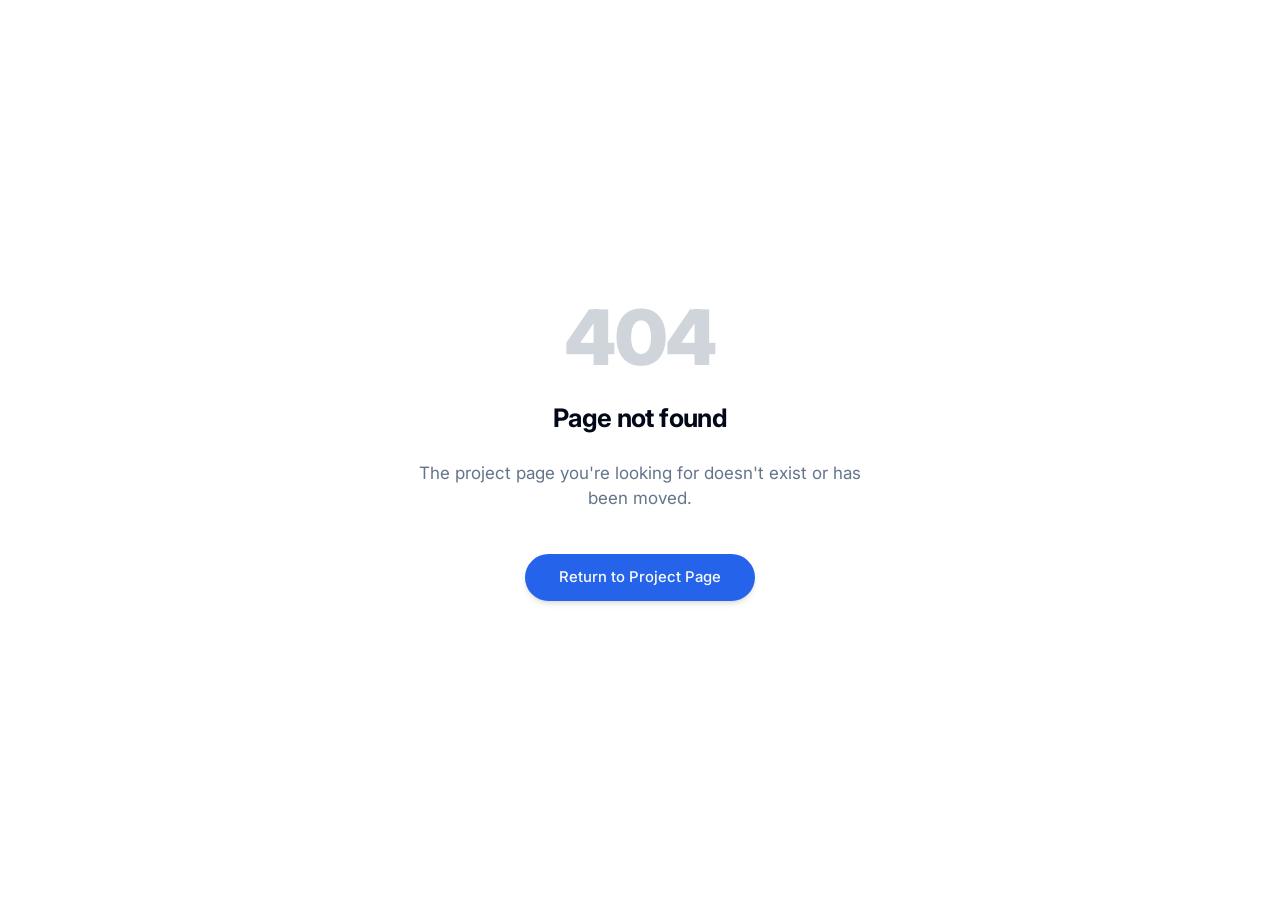
<file: projects/motok-bridging/index.html>
<!DOCTYPE html>
<html lang="en">
  <head>
    <meta charset="UTF-8" />
    <meta name="viewport" content="width=device-width, initial-scale=1.0, maximum-scale=1" />
    <title>MoTok: Bridging Semantic and Kinematic Conditions with Diffusion-based Discrete Motion Tokenizer</title>
    <meta name="description" content="MoTok — a diffusion-based discrete motion tokenizer bridging semantic and kinematic conditions for controllable human motion generation. ICML 2026." />
    <meta property="og:title" content="MoTok: Bridging Semantic and Kinematic Conditions with Diffusion-based Discrete Motion Tokenizer" />
    <meta property="og:description" content="We propose a three-stage Perception–Planning–Control paradigm with MoTok, a diffusion-based discrete motion tokenizer enabling compact tokens and coarse-to-fine kinematic conditioning." />
    <meta property="og:type" content="website" />
    <link rel="icon" type="image/svg+xml" href="/projects/motok-bridging/favicon.svg" />
    <link rel="preconnect" href="https://fonts.googleapis.com">
    <link rel="preconnect" href="https://fonts.gstatic.com" crossorigin>
    <link href="https://fonts.googleapis.com/css2?family=Inter:wght@400;500;600;700&display=swap" rel="stylesheet">
    <script type="module" crossorigin src="/projects/motok-bridging/assets/index-KoWRLD2X.js"></script>
    <link rel="stylesheet" crossorigin href="/projects/motok-bridging/assets/index-xBAxv0ql.css">
  </head>
  <body>
    <div id="root"></div>
  </body>
</html>
</file>
<file: projects/motok-bridging/assets/index-xBAxv0ql.css>
@import"https://fonts.googleapis.com/css2?family=Inter:wght@300;400;500;600;700&display=swap";@layer components;@layer properties{@supports (((-webkit-hyphens:none)) and (not (margin-trim:inline))) or ((-moz-orient:inline) and (not (color:rgb(from red r g b)))){*,:before,:after,::backdrop{--tw-translate-x:0;--tw-translate-y:0;--tw-translate-z:0;--tw-rotate-x:initial;--tw-rotate-y:initial;--tw-rotate-z:initial;--tw-skew-x:initial;--tw-skew-y:initial;--tw-space-y-reverse:0;--tw-space-x-reverse:0;--tw-border-style:solid;--tw-leading:initial;--tw-font-weight:initial;--tw-tracking:initial;--tw-ordinal:initial;--tw-slashed-zero:initial;--tw-numeric-figure:initial;--tw-numeric-spacing:initial;--tw-numeric-fraction:initial;--tw-shadow:0 0 #0000;--tw-shadow-color:initial;--tw-shadow-alpha:100%;--tw-inset-shadow:0 0 #0000;--tw-inset-shadow-color:initial;--tw-inset-shadow-alpha:100%;--tw-ring-color:initial;--tw-ring-shadow:0 0 #0000;--tw-inset-ring-color:initial;--tw-inset-ring-shadow:0 0 #0000;--tw-ring-inset:initial;--tw-ring-offset-width:0px;--tw-ring-offset-color:#fff;--tw-ring-offset-shadow:0 0 #0000;--tw-outline-style:solid;--tw-duration:initial;--tw-ease:initial;--tw-content:""}}}@layer theme{:root,:host{--font-mono:ui-monospace, SFMono-Regular, Menlo, Monaco, Consolas, "Liberation Mono", "Courier New", monospace;--color-red-50:oklch(97.1% .013 17.38);--color-red-300:oklch(80.8% .114 19.571);--color-red-400:oklch(70.4% .191 22.216);--color-red-600:oklch(57.7% .245 27.325);--color-orange-50:oklch(98% .016 73.684);--color-orange-200:oklch(90.1% .076 70.697);--color-orange-700:oklch(55.3% .195 38.402);--color-amber-50:oklch(98.7% .022 95.277);--color-amber-950:oklch(27.9% .077 45.635);--color-emerald-50:oklch(97.9% .021 166.113);--color-emerald-100:oklch(95% .052 163.051);--color-emerald-200:oklch(90.5% .093 164.15);--color-emerald-400:oklch(76.5% .177 163.223);--color-emerald-800:oklch(43.2% .095 166.913);--color-teal-50:oklch(98.4% .014 180.72);--color-teal-950:oklch(27.7% .046 192.524);--color-blue-50:oklch(97% .014 254.604);--color-blue-200:oklch(88.2% .059 254.128);--color-blue-400:oklch(70.7% .165 254.624);--color-blue-700:oklch(48.8% .243 264.376);--color-violet-400:oklch(70.2% .183 293.541);--color-purple-50:oklch(97.7% .014 308.299);--color-purple-950:oklch(29.1% .149 302.717);--color-slate-50:oklch(98.4% .003 247.858);--color-slate-400:oklch(70.4% .04 256.788);--color-slate-900:oklch(20.8% .042 265.755);--color-black:#000;--spacing:.25rem;--container-sm:24rem;--container-md:28rem;--container-lg:32rem;--container-2xl:42rem;--container-3xl:48rem;--container-6xl:72rem;--text-xs:.75rem;--text-xs--line-height:calc(1 / .75);--text-sm:.875rem;--text-sm--line-height:calc(1.25 / .875);--text-base:1rem;--text-base--line-height: 1.5 ;--text-lg:1.125rem;--text-lg--line-height:calc(1.75 / 1.125);--text-2xl:1.5rem;--text-2xl--line-height:calc(2 / 1.5);--text-3xl:1.875rem;--text-3xl--line-height: 1.2 ;--text-4xl:2.25rem;--text-4xl--line-height:calc(2.5 / 2.25);--text-7xl:4.5rem;--text-7xl--line-height:1;--font-weight-light:300;--font-weight-normal:400;--font-weight-medium:500;--font-weight-semibold:600;--font-weight-bold:700;--font-weight-black:900;--tracking-tight:-.025em;--tracking-wide:.025em;--tracking-widest:.1em;--leading-tight:1.25;--leading-snug:1.375;--leading-normal:1.5;--leading-relaxed:1.625;--radius-xl:.75rem;--ease-in-out:cubic-bezier(.4, 0, .2, 1);--animate-spin:spin 1s linear infinite;--animate-pulse:pulse 2s cubic-bezier(.4, 0, .6, 1) infinite;--aspect-video:16 / 9;--default-transition-duration:.15s;--default-transition-timing-function:cubic-bezier(.4, 0, .2, 1);--default-font-family:"Inter", sans-serif;--default-mono-font-family:var(--font-mono);--color-border:#e2e8f0}}@layer base{*,:after,:before,::backdrop{box-sizing:border-box;border:0 solid;margin:0;padding:0}::file-selector-button{box-sizing:border-box;border:0 solid;margin:0;padding:0}html,:host{-webkit-text-size-adjust:100%;tab-size:4;line-height:1.5;font-family:var(--default-font-family,ui-sans-serif, system-ui, sans-serif, "Apple Color Emoji", "Segoe UI Emoji", "Segoe UI Symbol", "Noto Color Emoji");font-feature-settings:var(--default-font-feature-settings,normal);font-variation-settings:var(--default-font-variation-settings,normal);-webkit-tap-highlight-color:transparent}hr{height:0;color:inherit;border-top-width:1px}abbr:where([title]){-webkit-text-decoration:underline dotted;text-decoration:underline dotted}h1,h2,h3,h4,h5,h6{font-size:inherit;font-weight:inherit}a{color:inherit;-webkit-text-decoration:inherit;text-decoration:inherit}b,strong{font-weight:bolder}code,kbd,samp,pre{font-family:var(--default-mono-font-family,ui-monospace, SFMono-Regular, Menlo, Monaco, Consolas, "Liberation Mono", "Courier New", monospace);font-feature-settings:var(--default-mono-font-feature-settings,normal);font-variation-settings:var(--default-mono-font-variation-settings,normal);font-size:1em}small{font-size:80%}sub,sup{vertical-align:baseline;font-size:75%;line-height:0;position:relative}sub{bottom:-.25em}sup{top:-.5em}table{text-indent:0;border-color:inherit;border-collapse:collapse}:-moz-focusring{outline:auto}progress{vertical-align:baseline}summary{display:list-item}ol,ul,menu{list-style:none}img,svg,video,canvas,audio,iframe,embed,object{vertical-align:middle;display:block}img,video{max-width:100%;height:auto}button,input,select,optgroup,textarea{font:inherit;font-feature-settings:inherit;font-variation-settings:inherit;letter-spacing:inherit;color:inherit;opacity:1;background-color:#0000;border-radius:0}::file-selector-button{font:inherit;font-feature-settings:inherit;font-variation-settings:inherit;letter-spacing:inherit;color:inherit;opacity:1;background-color:#0000;border-radius:0}:where(select:is([multiple],[size])) optgroup{font-weight:bolder}:where(select:is([multiple],[size])) optgroup option{padding-inline-start:20px}::file-selector-button{margin-inline-end:4px}::placeholder{opacity:1}@supports (not ((-webkit-appearance:-apple-pay-button))) or (contain-intrinsic-size:1px){::placeholder{color:currentColor}@supports (color:color-mix(in lab,red,red)){::placeholder{color:color-mix(in oklab,currentcolor 50%,transparent)}}}textarea{resize:vertical}::-webkit-search-decoration{-webkit-appearance:none}::-webkit-date-and-time-value{min-height:1lh;text-align:inherit}::-webkit-datetime-edit{display:inline-flex}::-webkit-datetime-edit-fields-wrapper{padding:0}::-webkit-datetime-edit{padding-block:0}::-webkit-datetime-edit-year-field{padding-block:0}::-webkit-datetime-edit-month-field{padding-block:0}::-webkit-datetime-edit-day-field{padding-block:0}::-webkit-datetime-edit-hour-field{padding-block:0}::-webkit-datetime-edit-minute-field{padding-block:0}::-webkit-datetime-edit-second-field{padding-block:0}::-webkit-datetime-edit-millisecond-field{padding-block:0}::-webkit-datetime-edit-meridiem-field{padding-block:0}::-webkit-calendar-picker-indicator{line-height:1}:-moz-ui-invalid{box-shadow:none}button,input:where([type=button],[type=reset],[type=submit]){appearance:button}::file-selector-button{appearance:button}::-webkit-inner-spin-button{height:auto}::-webkit-outer-spin-button{height:auto}[hidden]:where(:not([hidden=until-found])){display:none!important}*{border-color:#e2e8f0}body{color:#020817;-webkit-font-smoothing:antialiased;-moz-osx-font-smoothing:grayscale;background-color:#fff;font-family:Inter,sans-serif}body ::selection{background-color:#2563eb33}body::selection{background-color:#2563eb33}body ::selection{color:#2563eb}body::selection{color:#2563eb}h1,h2,h3,h4,h5,h6{--tw-font-weight:var(--font-weight-semibold);font-weight:var(--font-weight-semibold);--tw-tracking:var(--tracking-tight);letter-spacing:var(--tracking-tight)}}@layer utilities{.\@container\/field-group{container:field-group/inline-size}.pointer-events-auto{pointer-events:auto}.pointer-events-none{pointer-events:none}.invisible{visibility:hidden}.sr-only{clip-path:inset(50%);white-space:nowrap;border-width:0;width:1px;height:1px;margin:-1px;padding:0;position:absolute;overflow:hidden}.absolute{position:absolute}.fixed{position:fixed}.relative{position:relative}.static{position:static}.inset-0{inset:calc(var(--spacing) * 0)}.inset-x-0{inset-inline:calc(var(--spacing) * 0)}.inset-y-0{inset-block:calc(var(--spacing) * 0)}.start{inset-inline-start:var(--spacing)}.-top-12{top:calc(var(--spacing) * -12)}.top-0{top:calc(var(--spacing) * 0)}.top-1\.5{top:calc(var(--spacing) * 1.5)}.top-1\/2{top:50%}.top-2{top:calc(var(--spacing) * 2)}.top-3\.5{top:calc(var(--spacing) * 3.5)}.top-4{top:calc(var(--spacing) * 4)}.top-\[1px\]{top:1px}.top-\[50\%\]{top:50%}.top-\[60\%\]{top:60%}.top-full{top:100%}.-right-12{right:calc(var(--spacing) * -12)}.right-0{right:calc(var(--spacing) * 0)}.right-1{right:calc(var(--spacing) * 1)}.right-2{right:calc(var(--spacing) * 2)}.right-3{right:calc(var(--spacing) * 3)}.right-4{right:calc(var(--spacing) * 4)}.-bottom-12{bottom:calc(var(--spacing) * -12)}.bottom-0{bottom:calc(var(--spacing) * 0)}.-left-12{left:calc(var(--spacing) * -12)}.left-0{left:calc(var(--spacing) * 0)}.left-1\/2{left:50%}.left-2{left:calc(var(--spacing) * 2)}.left-\[50\%\]{left:50%}.z-10{z-index:10}.z-20{z-index:20}.z-50{z-index:50}.z-\[1\]{z-index:1}.z-\[100\]{z-index:100}.order-first{order:-9999}.order-last{order:9999}.\!m-0{margin:calc(var(--spacing) * 0)!important}.-mx-1{margin-inline:calc(var(--spacing) * -1)}.mx-0\.5{margin-inline:calc(var(--spacing) * .5)}.mx-1\.5{margin-inline:calc(var(--spacing) * 1.5)}.mx-2{margin-inline:calc(var(--spacing) * 2)}.mx-3\.5{margin-inline:calc(var(--spacing) * 3.5)}.mx-auto{margin-inline:auto}.-my-2{margin-block:calc(var(--spacing) * -2)}.my-0{margin-block:calc(var(--spacing) * 0)}.my-0\.5{margin-block:calc(var(--spacing) * .5)}.my-1{margin-block:calc(var(--spacing) * 1)}.-mt-4{margin-top:calc(var(--spacing) * -4)}.mt-1\.5{margin-top:calc(var(--spacing) * 1.5)}.mt-2{margin-top:calc(var(--spacing) * 2)}.mt-3{margin-top:calc(var(--spacing) * 3)}.mt-4{margin-top:calc(var(--spacing) * 4)}.mt-24{margin-top:calc(var(--spacing) * 24)}.mt-auto{margin-top:auto}.mr-2{margin-right:calc(var(--spacing) * 2)}.mb-0\.5{margin-bottom:calc(var(--spacing) * .5)}.mb-1{margin-bottom:calc(var(--spacing) * 1)}.mb-2{margin-bottom:calc(var(--spacing) * 2)}.mb-3{margin-bottom:calc(var(--spacing) * 3)}.mb-4{margin-bottom:calc(var(--spacing) * 4)}.mb-8{margin-bottom:calc(var(--spacing) * 8)}.mb-10{margin-bottom:calc(var(--spacing) * 10)}.-ml-4{margin-left:calc(var(--spacing) * -4)}.ml-0\.5{margin-left:calc(var(--spacing) * .5)}.ml-1{margin-left:calc(var(--spacing) * 1)}.ml-4{margin-left:calc(var(--spacing) * 4)}.ml-auto{margin-left:auto}.line-clamp-2{-webkit-line-clamp:2;-webkit-box-orient:vertical;display:-webkit-box;overflow:hidden}.block{display:block}.flex{display:flex}.grid{display:grid}.hidden{display:none}.inline-flex{display:inline-flex}.table{display:table}.aspect-\[1\/2\]{aspect-ratio:1/2}.aspect-\[4\/3\]{aspect-ratio:4/3}.aspect-square{aspect-ratio:1}.aspect-video{aspect-ratio:var(--aspect-video)}.size-4{width:calc(var(--spacing) * 4);height:calc(var(--spacing) * 4)}.size-6{width:calc(var(--spacing) * 6);height:calc(var(--spacing) * 6)}.size-8{width:calc(var(--spacing) * 8);height:calc(var(--spacing) * 8)}.size-10{width:calc(var(--spacing) * 10);height:calc(var(--spacing) * 10)}.size-\[--cell-size\]{width:--cell-size;height:--cell-size}.h-1\.5{height:calc(var(--spacing) * 1.5)}.h-2{height:calc(var(--spacing) * 2)}.h-2\.5{height:calc(var(--spacing) * 2.5)}.h-3{height:calc(var(--spacing) * 3)}.h-3\.5{height:calc(var(--spacing) * 3.5)}.h-4{height:calc(var(--spacing) * 4)}.h-5{height:calc(var(--spacing) * 5)}.h-6{height:calc(var(--spacing) * 6)}.h-7{height:calc(var(--spacing) * 7)}.h-8{height:calc(var(--spacing) * 8)}.h-9{height:calc(var(--spacing) * 9)}.h-10{height:calc(var(--spacing) * 10)}.h-11{height:calc(var(--spacing) * 11)}.h-12{height:calc(var(--spacing) * 12)}.h-\[--cell-size\]{height:--cell-size}.h-\[1px\]{height:1px}.h-\[var\(--radix-navigation-menu-viewport-height\)\]{height:var(--radix-navigation-menu-viewport-height)}.h-\[var\(--radix-select-trigger-height\)\]{height:var(--radix-select-trigger-height)}.h-auto{height:auto}.h-full{height:100%}.h-px{height:1px}.h-svh{height:100svh}.max-h-\[--radix-context-menu-content-available-height\]{max-height:--radix-context-menu-content-available-height}.max-h-\[--radix-select-content-available-height\]{max-height:--radix-select-content-available-height}.max-h-\[300px\]{max-height:300px}.max-h-\[var\(--radix-dropdown-menu-content-available-height\)\]{max-height:var(--radix-dropdown-menu-content-available-height)}.max-h-screen{max-height:100vh}.min-h-0{min-height:calc(var(--spacing) * 0)}.min-h-\[60px\]{min-height:60px}.min-h-screen{min-height:100vh}.min-h-svh{min-height:100svh}.w-0{width:calc(var(--spacing) * 0)}.w-1{width:calc(var(--spacing) * 1)}.w-2{width:calc(var(--spacing) * 2)}.w-2\.5{width:calc(var(--spacing) * 2.5)}.w-3{width:calc(var(--spacing) * 3)}.w-3\.5{width:calc(var(--spacing) * 3.5)}.w-3\/4{width:75%}.w-4{width:calc(var(--spacing) * 4)}.w-5{width:calc(var(--spacing) * 5)}.w-7{width:calc(var(--spacing) * 7)}.w-8{width:calc(var(--spacing) * 8)}.w-9{width:calc(var(--spacing) * 9)}.w-10{width:calc(var(--spacing) * 10)}.w-64{width:calc(var(--spacing) * 64)}.w-72{width:calc(var(--spacing) * 72)}.w-\[--cell-size\]{width:--cell-size}.w-\[1px\]{width:1px}.w-\[100px\]{width:100px}.w-\[var\(--sidebar-width\)\]{width:var(--sidebar-width)}.w-auto{width:auto}.w-fit{width:fit-content}.w-full{width:100%}.w-max{width:max-content}.w-px{width:1px}.max-w-2xl{max-width:var(--container-2xl)}.max-w-3xl{max-width:var(--container-3xl)}.max-w-6xl{max-width:var(--container-6xl)}.max-w-\[80\%\]{max-width:80%}.max-w-\[var\(--skeleton-width\)\]{max-width:var(--skeleton-width)}.max-w-lg{max-width:var(--container-lg)}.max-w-max{max-width:max-content}.max-w-md{max-width:var(--container-md)}.max-w-sm{max-width:var(--container-sm)}.min-w-0{min-width:calc(var(--spacing) * 0)}.min-w-5{min-width:calc(var(--spacing) * 5)}.min-w-8{min-width:calc(var(--spacing) * 8)}.min-w-9{min-width:calc(var(--spacing) * 9)}.min-w-10{min-width:calc(var(--spacing) * 10)}.min-w-\[--cell-size\]{min-width:--cell-size}.min-w-\[8rem\]{min-width:8rem}.min-w-\[12rem\]{min-width:12rem}.min-w-\[var\(--radix-select-trigger-width\)\]{min-width:var(--radix-select-trigger-width)}.flex-1{flex:1}.shrink-0{flex-shrink:0}.grow{flex-grow:1}.grow-0{flex-grow:0}.basis-full{flex-basis:100%}.caption-bottom{caption-side:bottom}.border-collapse{border-collapse:collapse}.origin-\[--radix-context-menu-content-transform-origin\]{transform-origin:--radix-context-menu-content-transform-origin}.origin-\[--radix-dropdown-menu-content-transform-origin\]{transform-origin:--radix-dropdown-menu-content-transform-origin}.origin-\[--radix-hover-card-content-transform-origin\]{transform-origin:--radix-hover-card-content-transform-origin}.origin-\[--radix-menubar-content-transform-origin\]{transform-origin:--radix-menubar-content-transform-origin}.origin-\[--radix-popover-content-transform-origin\]{transform-origin:--radix-popover-content-transform-origin}.origin-\[--radix-select-content-transform-origin\]{transform-origin:--radix-select-content-transform-origin}.origin-\[--radix-tooltip-content-transform-origin\]{transform-origin:--radix-tooltip-content-transform-origin}.-translate-x-1\/2{--tw-translate-x: -50% ;translate:var(--tw-translate-x) var(--tw-translate-y)}.-translate-x-px{--tw-translate-x:-1px;translate:var(--tw-translate-x) var(--tw-translate-y)}.translate-x-\[-50\%\]{--tw-translate-x:-50%;translate:var(--tw-translate-x) var(--tw-translate-y)}.translate-x-px{--tw-translate-x:1px;translate:var(--tw-translate-x) var(--tw-translate-y)}.-translate-y-1\/2{--tw-translate-y: -50% ;translate:var(--tw-translate-x) var(--tw-translate-y)}.translate-y-\[-50\%\]{--tw-translate-y:-50%;translate:var(--tw-translate-x) var(--tw-translate-y)}.rotate-45{rotate:45deg}.rotate-90{rotate:90deg}.transform{transform:var(--tw-rotate-x,) var(--tw-rotate-y,) var(--tw-rotate-z,) var(--tw-skew-x,) var(--tw-skew-y,)}.animate-pulse{animation:var(--animate-pulse)}.animate-spin{animation:var(--animate-spin)}.cursor-default{cursor:default}.cursor-pointer{cursor:pointer}.cursor-text{cursor:text}.touch-none{touch-action:none}.resize-none{resize:none}.list-disc{list-style-type:disc}.list-none{list-style-type:none}.grid-cols-1{grid-template-columns:repeat(1,minmax(0,1fr))}.grid-cols-3{grid-template-columns:repeat(3,minmax(0,1fr))}.grid-cols-\[2fr_1fr\]{grid-template-columns:2fr 1fr}.flex-col{flex-direction:column}.flex-col-reverse{flex-direction:column-reverse}.flex-row{flex-direction:row}.flex-wrap{flex-wrap:wrap}.place-content-center{place-content:center}.items-baseline{align-items:baseline}.items-center{align-items:center}.items-end{align-items:flex-end}.items-start{align-items:flex-start}.items-stretch{align-items:stretch}.justify-between{justify-content:space-between}.justify-center{justify-content:center}.justify-start{justify-content:flex-start}.gap-0\.5{gap:calc(var(--spacing) * .5)}.gap-1{gap:calc(var(--spacing) * 1)}.gap-1\.5{gap:calc(var(--spacing) * 1.5)}.gap-2{gap:calc(var(--spacing) * 2)}.gap-2\.5{gap:calc(var(--spacing) * 2.5)}.gap-3{gap:calc(var(--spacing) * 3)}.gap-4{gap:calc(var(--spacing) * 4)}.gap-5{gap:calc(var(--spacing) * 5)}.gap-6{gap:calc(var(--spacing) * 6)}.gap-7{gap:calc(var(--spacing) * 7)}:where(.space-y-1\.5>:not(:last-child)){--tw-space-y-reverse:0;margin-block-start:calc(calc(var(--spacing) * 1.5) * var(--tw-space-y-reverse));margin-block-end:calc(calc(var(--spacing) * 1.5) * calc(1 - var(--tw-space-y-reverse)))}:where(.space-y-2>:not(:last-child)){--tw-space-y-reverse:0;margin-block-start:calc(calc(var(--spacing) * 2) * var(--tw-space-y-reverse));margin-block-end:calc(calc(var(--spacing) * 2) * calc(1 - var(--tw-space-y-reverse)))}:where(.space-y-5>:not(:last-child)){--tw-space-y-reverse:0;margin-block-start:calc(calc(var(--spacing) * 5) * var(--tw-space-y-reverse));margin-block-end:calc(calc(var(--spacing) * 5) * calc(1 - var(--tw-space-y-reverse)))}:where(.space-y-6>:not(:last-child)){--tw-space-y-reverse:0;margin-block-start:calc(calc(var(--spacing) * 6) * var(--tw-space-y-reverse));margin-block-end:calc(calc(var(--spacing) * 6) * calc(1 - var(--tw-space-y-reverse)))}:where(.space-y-14>:not(:last-child)){--tw-space-y-reverse:0;margin-block-start:calc(calc(var(--spacing) * 14) * var(--tw-space-y-reverse));margin-block-end:calc(calc(var(--spacing) * 14) * calc(1 - var(--tw-space-y-reverse)))}.gap-x-1\.5{column-gap:calc(var(--spacing) * 1.5)}.gap-x-2{column-gap:calc(var(--spacing) * 2)}.gap-x-5{column-gap:calc(var(--spacing) * 5)}.gap-x-6{column-gap:calc(var(--spacing) * 6)}:where(.space-x-1>:not(:last-child)){--tw-space-x-reverse:0;margin-inline-start:calc(calc(var(--spacing) * 1) * var(--tw-space-x-reverse));margin-inline-end:calc(calc(var(--spacing) * 1) * calc(1 - var(--tw-space-x-reverse)))}:where(.space-x-4>:not(:last-child)){--tw-space-x-reverse:0;margin-inline-start:calc(calc(var(--spacing) * 4) * var(--tw-space-x-reverse));margin-inline-end:calc(calc(var(--spacing) * 4) * calc(1 - var(--tw-space-x-reverse)))}.gap-y-0\.5{row-gap:calc(var(--spacing) * .5)}.gap-y-1{row-gap:calc(var(--spacing) * 1)}.gap-y-2{row-gap:calc(var(--spacing) * 2)}.self-stretch{align-self:stretch}.truncate{text-overflow:ellipsis;white-space:nowrap;overflow:hidden}.overflow-auto{overflow:auto}.overflow-hidden{overflow:hidden}.overflow-x-auto{overflow-x:auto}.overflow-x-hidden{overflow-x:hidden}.overflow-y-auto{overflow-y:auto}.rounded{border-radius:.25rem}.rounded-\[2px\]{border-radius:2px}.rounded-\[calc\(var\(--radius\)-5px\)\]{border-radius:calc(var(--radius) - 5px)}.rounded-\[inherit\]{border-radius:inherit}.rounded-full{border-radius:3.40282e38px}.rounded-lg{border-radius:var(--radius)}.rounded-md{border-radius:calc(var(--radius) - 2px)}.rounded-none{border-radius:0}.rounded-sm{border-radius:calc(var(--radius) - 4px)}.rounded-xl{border-radius:var(--radius-xl)}.rounded-t-\[10px\]{border-top-left-radius:10px;border-top-right-radius:10px}.rounded-l-md{border-top-left-radius:calc(var(--radius) - 2px);border-bottom-left-radius:calc(var(--radius) - 2px)}.rounded-tl-sm{border-top-left-radius:calc(var(--radius) - 4px)}.rounded-r-md{border-top-right-radius:calc(var(--radius) - 2px);border-bottom-right-radius:calc(var(--radius) - 2px)}.border{border-style:var(--tw-border-style);border-width:1px}.border-0{border-style:var(--tw-border-style);border-width:0}.border-2{border-style:var(--tw-border-style);border-width:2px}.border-\[1\.5px\]{border-style:var(--tw-border-style);border-width:1.5px}.border-y{border-block-style:var(--tw-border-style);border-block-width:1px}.border-t{border-top-style:var(--tw-border-style);border-top-width:1px}.border-t-2{border-top-style:var(--tw-border-style);border-top-width:2px}.border-r{border-right-style:var(--tw-border-style);border-right-width:1px}.border-b{border-bottom-style:var(--tw-border-style);border-bottom-width:1px}.border-l{border-left-style:var(--tw-border-style);border-left-width:1px}.border-dashed{--tw-border-style:dashed;border-style:dashed}.border-\[--color-border\]{border-color:--color-border}.border-blue-200{border-color:var(--color-blue-200)}.border-border{border-color:#e2e8f0}.border-border\/50{border-color:#e2e8f080}.border-border\/60{border-color:#e2e8f099}.border-destructive{border-color:#ef4444}.border-destructive\/50{border-color:#ef444480}.border-emerald-200{border-color:var(--color-emerald-200)}.border-input{border-color:#e2e8f0}.border-muted-foreground\/25{border-color:#64748b40}.border-muted-foreground\/30{border-color:#64748b4d}.border-orange-200{border-color:var(--color-orange-200)}.border-primary{border-color:#2563eb}.border-primary\/50{border-color:#2563eb80}.border-transparent{border-color:#0000}.border-t-blue-400{border-top-color:var(--color-blue-400)}.border-t-emerald-400{border-top-color:var(--color-emerald-400)}.border-t-transparent{border-top-color:#0000}.border-t-violet-400{border-top-color:var(--color-violet-400)}.border-l-transparent{border-left-color:#0000}.bg-\[--color-bg\]{background-color:--color-bg}.bg-accent{background-color:#f1f5f9}.bg-amber-50\/50{background-color:#fffbeb80}@supports (color:color-mix(in lab,red,red)){.bg-amber-50\/50{background-color:color-mix(in oklab,var(--color-amber-50) 50%,transparent)}}.bg-background{background-color:#fff}.bg-background\/80{background-color:#fffc}.bg-black\/80{background-color:#000c}@supports (color:color-mix(in lab,red,red)){.bg-black\/80{background-color:color-mix(in oklab,var(--color-black) 80%,transparent)}}.bg-blue-50{background-color:var(--color-blue-50)}.bg-border{background-color:#e2e8f0}.bg-border\/60{background-color:#e2e8f099}.bg-card{background-color:#fff}.bg-card\/90{background-color:#ffffffe6}.bg-destructive{background-color:#ef4444}.bg-emerald-50{background-color:var(--color-emerald-50)}.bg-foreground{background-color:#020817}.bg-input{background-color:#e2e8f0}.bg-muted{background-color:#f1f5f9}.bg-muted\/20{background-color:#f1f5f933}.bg-muted\/30{background-color:#f1f5f94d}.bg-muted\/50{background-color:#f1f5f980}.bg-muted\/60{background-color:#f1f5f999}.bg-orange-50{background-color:var(--color-orange-50)}.bg-popover{background-color:#fff}.bg-primary{background-color:#2563eb}.bg-primary\/10{background-color:#2563eb1a}.bg-primary\/20{background-color:#2563eb33}.bg-purple-50\/50{background-color:#faf5ff80}@supports (color:color-mix(in lab,red,red)){.bg-purple-50\/50{background-color:color-mix(in oklab,var(--color-purple-50) 50%,transparent)}}.bg-secondary{background-color:#f1f5f9}.bg-slate-50{background-color:var(--color-slate-50)}.bg-teal-50\/40{background-color:#f0fdfa66}@supports (color:color-mix(in lab,red,red)){.bg-teal-50\/40{background-color:color-mix(in oklab,var(--color-teal-50) 40%,transparent)}}.bg-transparent{background-color:#0000}.fill-current{fill:currentColor}.fill-primary{fill:#2563eb}.object-contain{object-fit:contain}.object-cover{object-fit:cover}.p-0{padding:calc(var(--spacing) * 0)}.p-1{padding:calc(var(--spacing) * 1)}.p-1\.5{padding:calc(var(--spacing) * 1.5)}.p-2{padding:calc(var(--spacing) * 2)}.p-3{padding:calc(var(--spacing) * 3)}.p-4{padding:calc(var(--spacing) * 4)}.p-5{padding:calc(var(--spacing) * 5)}.p-6{padding:calc(var(--spacing) * 6)}.p-\[1px\]{padding:1px}.px-1{padding-inline:calc(var(--spacing) * 1)}.px-1\.5{padding-inline:calc(var(--spacing) * 1.5)}.px-2{padding-inline:calc(var(--spacing) * 2)}.px-2\.5{padding-inline:calc(var(--spacing) * 2.5)}.px-3{padding-inline:calc(var(--spacing) * 3)}.px-4{padding-inline:calc(var(--spacing) * 4)}.px-8{padding-inline:calc(var(--spacing) * 8)}.px-\[--cell-size\]{padding-inline:--cell-size}.py-0\.5{padding-block:calc(var(--spacing) * .5)}.py-1{padding-block:calc(var(--spacing) * 1)}.py-1\.5{padding-block:calc(var(--spacing) * 1.5)}.py-2{padding-block:calc(var(--spacing) * 2)}.py-3{padding-block:calc(var(--spacing) * 3)}.py-4{padding-block:calc(var(--spacing) * 4)}.py-6{padding-block:calc(var(--spacing) * 6)}.py-8{padding-block:calc(var(--spacing) * 8)}.pt-0{padding-top:calc(var(--spacing) * 0)}.pt-2{padding-top:calc(var(--spacing) * 2)}.pt-3{padding-top:calc(var(--spacing) * 3)}.pt-4{padding-top:calc(var(--spacing) * 4)}.pt-14{padding-top:calc(var(--spacing) * 14)}.pr-1{padding-right:calc(var(--spacing) * 1)}.pr-2{padding-right:calc(var(--spacing) * 2)}.pr-2\.5{padding-right:calc(var(--spacing) * 2.5)}.pr-3{padding-right:calc(var(--spacing) * 3)}.pr-8{padding-right:calc(var(--spacing) * 8)}.pb-3{padding-bottom:calc(var(--spacing) * 3)}.pb-4{padding-bottom:calc(var(--spacing) * 4)}.pb-12{padding-bottom:calc(var(--spacing) * 12)}.pl-2{padding-left:calc(var(--spacing) * 2)}.pl-2\.5{padding-left:calc(var(--spacing) * 2.5)}.pl-3{padding-left:calc(var(--spacing) * 3)}.pl-4{padding-left:calc(var(--spacing) * 4)}.pl-8{padding-left:calc(var(--spacing) * 8)}.text-center{text-align:center}.text-justify{text-align:justify}.text-left{text-align:left}.align-middle{vertical-align:middle}.font-mono{font-family:var(--font-mono)}.font-sans{font-family:Inter,sans-serif}.text-2xl{font-size:var(--text-2xl);line-height:var(--tw-leading,var(--text-2xl--line-height))}.text-3xl{font-size:var(--text-3xl);line-height:var(--tw-leading,var(--text-3xl--line-height))}.text-7xl{font-size:var(--text-7xl);line-height:var(--tw-leading,var(--text-7xl--line-height))}.text-base{font-size:var(--text-base);line-height:var(--tw-leading,var(--text-base--line-height))}.text-lg{font-size:var(--text-lg);line-height:var(--tw-leading,var(--text-lg--line-height))}.text-sm{font-size:var(--text-sm);line-height:var(--tw-leading,var(--text-sm--line-height))}.text-sm\/relaxed{font-size:var(--text-sm);line-height:var(--leading-relaxed)}.text-xs{font-size:var(--text-xs);line-height:var(--tw-leading,var(--text-xs--line-height))}.text-\[0\.8rem\]{font-size:.8rem}.text-\[10px\]{font-size:10px}.text-\[11px\]{font-size:11px}.leading-7{--tw-leading:calc(var(--spacing) * 7);line-height:calc(var(--spacing) * 7)}.leading-none{--tw-leading:1;line-height:1}.leading-normal{--tw-leading:var(--leading-normal);line-height:var(--leading-normal)}.leading-relaxed{--tw-leading:var(--leading-relaxed);line-height:var(--leading-relaxed)}.leading-snug{--tw-leading:var(--leading-snug);line-height:var(--leading-snug)}.leading-tight{--tw-leading:var(--leading-tight);line-height:var(--leading-tight)}.font-black{--tw-font-weight:var(--font-weight-black);font-weight:var(--font-weight-black)}.font-bold{--tw-font-weight:var(--font-weight-bold);font-weight:var(--font-weight-bold)}.font-light{--tw-font-weight:var(--font-weight-light);font-weight:var(--font-weight-light)}.font-medium{--tw-font-weight:var(--font-weight-medium);font-weight:var(--font-weight-medium)}.font-normal{--tw-font-weight:var(--font-weight-normal);font-weight:var(--font-weight-normal)}.font-semibold{--tw-font-weight:var(--font-weight-semibold);font-weight:var(--font-weight-semibold)}.tracking-tight{--tw-tracking:var(--tracking-tight);letter-spacing:var(--tracking-tight)}.tracking-wide{--tw-tracking:var(--tracking-wide);letter-spacing:var(--tracking-wide)}.tracking-widest{--tw-tracking:var(--tracking-widest);letter-spacing:var(--tracking-widest)}.text-balance{text-wrap:balance}.break-words{overflow-wrap:break-word}.hyphens-auto{-webkit-hyphens:auto;hyphens:auto}.whitespace-nowrap{white-space:nowrap}.whitespace-pre{white-space:pre}.text-\[\#181717\]{color:#181717}.text-\[\#B31B1B\]{color:#b31b1b}.text-accent-foreground{color:#0f172a}.text-blue-700{color:var(--color-blue-700)}.text-border\/70{color:#e2e8f0b3}.text-card-foreground{color:#020817}.text-current{color:currentColor}.text-destructive{color:#ef4444}.text-destructive-foreground{color:#f8fafc}.text-emerald-800{color:var(--color-emerald-800)}.text-foreground{color:#020817}.text-foreground\/50{color:#02081780}.text-foreground\/80{color:#020817cc}.text-foreground\/90{color:#020817e6}.text-muted-foreground{color:#64748b}.text-muted-foreground\/30{color:#64748b4d}.text-muted-foreground\/40{color:#64748b66}.text-muted-foreground\/50{color:#64748b80}.text-muted-foreground\/60{color:#64748b99}.text-orange-700{color:var(--color-orange-700)}.text-popover-foreground{color:#020817}.text-primary{color:#2563eb}.text-primary-foreground{color:#f8fafc}.text-secondary-foreground{color:#0f172a}.text-slate-400{color:var(--color-slate-400)}.uppercase{text-transform:uppercase}.italic{font-style:italic}.tabular-nums{--tw-numeric-spacing:tabular-nums;font-variant-numeric:var(--tw-ordinal,) var(--tw-slashed-zero,) var(--tw-numeric-figure,) var(--tw-numeric-spacing,) var(--tw-numeric-fraction,)}.underline-offset-4{text-underline-offset:4px}.opacity-0{opacity:0}.opacity-50{opacity:.5}.opacity-60{opacity:.6}.opacity-70{opacity:.7}.opacity-90{opacity:.9}.shadow{--tw-shadow:0 1px 3px 0 var(--tw-shadow-color,#0000001a), 0 1px 2px -1px var(--tw-shadow-color,#0000001a);box-shadow:var(--tw-inset-shadow),var(--tw-inset-ring-shadow),var(--tw-ring-offset-shadow),var(--tw-ring-shadow),var(--tw-shadow)}.shadow-\[0_0_0_1px_hsl\(var\(--sidebar-border\)\)\]{--tw-shadow:0 0 0 1px var(--tw-shadow-color,hsl(var(--sidebar-border)));box-shadow:var(--tw-inset-shadow),var(--tw-inset-ring-shadow),var(--tw-ring-offset-shadow),var(--tw-ring-shadow),var(--tw-shadow)}.shadow-lg{--tw-shadow:0 10px 15px -3px var(--tw-shadow-color,#0000001a), 0 4px 6px -4px var(--tw-shadow-color,#0000001a);box-shadow:var(--tw-inset-shadow),var(--tw-inset-ring-shadow),var(--tw-ring-offset-shadow),var(--tw-ring-shadow),var(--tw-shadow)}.shadow-md{--tw-shadow:0 4px 6px -1px var(--tw-shadow-color,#0000001a), 0 2px 4px -2px var(--tw-shadow-color,#0000001a);box-shadow:var(--tw-inset-shadow),var(--tw-inset-ring-shadow),var(--tw-ring-offset-shadow),var(--tw-ring-shadow),var(--tw-shadow)}.shadow-none{--tw-shadow:0 0 #0000;box-shadow:var(--tw-inset-shadow),var(--tw-inset-ring-shadow),var(--tw-ring-offset-shadow),var(--tw-ring-shadow),var(--tw-shadow)}.shadow-sm{--tw-shadow:0 1px 3px 0 var(--tw-shadow-color,#0000001a), 0 1px 2px -1px var(--tw-shadow-color,#0000001a);box-shadow:var(--tw-inset-shadow),var(--tw-inset-ring-shadow),var(--tw-ring-offset-shadow),var(--tw-ring-shadow),var(--tw-shadow)}.shadow-xl{--tw-shadow:0 20px 25px -5px var(--tw-shadow-color,#0000001a), 0 8px 10px -6px var(--tw-shadow-color,#0000001a);box-shadow:var(--tw-inset-shadow),var(--tw-inset-ring-shadow),var(--tw-ring-offset-shadow),var(--tw-ring-shadow),var(--tw-shadow)}.shadow-xs{--tw-shadow:0 1px 2px 0 var(--tw-shadow-color,#0000000d);box-shadow:var(--tw-inset-shadow),var(--tw-inset-ring-shadow),var(--tw-ring-offset-shadow),var(--tw-ring-shadow),var(--tw-shadow)}.ring-0{--tw-ring-shadow:var(--tw-ring-inset,) 0 0 0 calc(0px + var(--tw-ring-offset-width)) var(--tw-ring-color,currentcolor);box-shadow:var(--tw-inset-shadow),var(--tw-inset-ring-shadow),var(--tw-ring-offset-shadow),var(--tw-ring-shadow),var(--tw-shadow)}.ring-1{--tw-ring-shadow:var(--tw-ring-inset,) 0 0 0 calc(1px + var(--tw-ring-offset-width)) var(--tw-ring-color,currentcolor);box-shadow:var(--tw-inset-shadow),var(--tw-inset-ring-shadow),var(--tw-ring-offset-shadow),var(--tw-ring-shadow),var(--tw-shadow)}.shadow-emerald-100{--tw-shadow-color:oklch(95% .052 163.051)}@supports (color:color-mix(in lab,red,red)){.shadow-emerald-100{--tw-shadow-color:color-mix(in oklab, var(--color-emerald-100) var(--tw-shadow-alpha), transparent)}}.ring-ring{--tw-ring-color:#2563eb}.ring-offset-background{--tw-ring-offset-color:#fff}.outline-hidden{--tw-outline-style:none;outline-style:none}@media(forced-colors:active){.outline-hidden{outline-offset:2px;outline:2px solid #0000}}.outline{outline-style:var(--tw-outline-style);outline-width:1px}.outline-2{outline-style:var(--tw-outline-style);outline-width:2px}.outline-offset-2{outline-offset:2px}.outline-transparent{outline-color:#0000}.transition{transition-property:color,background-color,border-color,outline-color,text-decoration-color,fill,stroke,--tw-gradient-from,--tw-gradient-via,--tw-gradient-to,opacity,box-shadow,transform,translate,scale,rotate,filter,-webkit-backdrop-filter,backdrop-filter,display,content-visibility,overlay,pointer-events;transition-timing-function:var(--tw-ease,var(--default-transition-timing-function));transition-duration:var(--tw-duration,var(--default-transition-duration))}.transition-\[color\,box-shadow\]{transition-property:color,box-shadow;transition-timing-function:var(--tw-ease,var(--default-transition-timing-function));transition-duration:var(--tw-duration,var(--default-transition-duration))}.transition-\[left\,right\,width\]{transition-property:left,right,width;transition-timing-function:var(--tw-ease,var(--default-transition-timing-function));transition-duration:var(--tw-duration,var(--default-transition-duration))}.transition-\[margin\,opacity\]{transition-property:margin,opacity;transition-timing-function:var(--tw-ease,var(--default-transition-timing-function));transition-duration:var(--tw-duration,var(--default-transition-duration))}.transition-\[width\,height\,padding\]{transition-property:width,height,padding;transition-timing-function:var(--tw-ease,var(--default-transition-timing-function));transition-duration:var(--tw-duration,var(--default-transition-duration))}.transition-\[width\]{transition-property:width;transition-timing-function:var(--tw-ease,var(--default-transition-timing-function));transition-duration:var(--tw-duration,var(--default-transition-duration))}.transition-all{transition-property:all;transition-timing-function:var(--tw-ease,var(--default-transition-timing-function));transition-duration:var(--tw-duration,var(--default-transition-duration))}.transition-colors{transition-property:color,background-color,border-color,outline-color,text-decoration-color,fill,stroke,--tw-gradient-from,--tw-gradient-via,--tw-gradient-to;transition-timing-function:var(--tw-ease,var(--default-transition-timing-function));transition-duration:var(--tw-duration,var(--default-transition-duration))}.transition-opacity{transition-property:opacity;transition-timing-function:var(--tw-ease,var(--default-transition-timing-function));transition-duration:var(--tw-duration,var(--default-transition-duration))}.transition-transform{transition-property:transform,translate,scale,rotate;transition-timing-function:var(--tw-ease,var(--default-transition-timing-function));transition-duration:var(--tw-duration,var(--default-transition-duration))}.duration-100{--tw-duration:.1s;transition-duration:.1s}.duration-200{--tw-duration:.2s;transition-duration:.2s}.duration-300{--tw-duration:.3s;transition-duration:.3s}.duration-1000{--tw-duration:1s;transition-duration:1s}.ease-in-out{--tw-ease:var(--ease-in-out);transition-timing-function:var(--ease-in-out)}.ease-linear{--tw-ease:linear;transition-timing-function:linear}.outline-none{--tw-outline-style:none;outline-style:none}.select-none{-webkit-user-select:none;user-select:none}.\[--cell-size\:2rem\]{--cell-size:2rem}.group-focus-within\/menu-item\:opacity-100:is(:where(.group\/menu-item):focus-within *){opacity:1}@media(hover:hover){.group-hover\:opacity-100:is(:where(.group):hover *),.group-hover\/menu-item\:opacity-100:is(:where(.group\/menu-item):hover *){opacity:1}}.group-has-data-\[sidebar\=menu-action\]\/menu-item\:pr-8:is(:where(.group\/menu-item):has([data-sidebar=menu-action]) *){padding-right:calc(var(--spacing) * 8)}.group-has-\[\[data-orientation\=horizontal\]\]\/field\:text-balance:is(:where(.group\/field):has([data-orientation=horizontal]) *){text-wrap:balance}.group-has-\[\[data-slot\=item-description\]\]\/item\:translate-y-0\.5:is(:where(.group\/item):has([data-slot=item-description]) *){--tw-translate-y:calc(var(--spacing) * .5);translate:var(--tw-translate-x) var(--tw-translate-y)}.group-has-\[\[data-slot\=item-description\]\]\/item\:self-start:is(:where(.group\/item):has([data-slot=item-description]) *){align-self:flex-start}.group-has-\[\>input\]\/input-group\:pt-2\.5:is(:where(.group\/input-group):has(>input) *){padding-top:calc(var(--spacing) * 2.5)}.group-has-\[\>input\]\/input-group\:pb-2\.5:is(:where(.group\/input-group):has(>input) *){padding-bottom:calc(var(--spacing) * 2.5)}.group-data-\[collapsible\=icon\]\:-mt-8:is(:where(.group)[data-collapsible=icon] *){margin-top:calc(var(--spacing) * -8)}.group-data-\[collapsible\=icon\]\:hidden:is(:where(.group)[data-collapsible=icon] *){display:none}.group-data-\[collapsible\=icon\]\:h-8\!:is(:where(.group)[data-collapsible=icon] *){height:calc(var(--spacing) * 8)!important}.group-data-\[collapsible\=icon\]\:w-8\!:is(:where(.group)[data-collapsible=icon] *){width:calc(var(--spacing) * 8)!important}.group-data-\[collapsible\=icon\]\:w-\[calc\(var\(--sidebar-width-icon\)\+var\(--spacing-4\)\)\]:is(:where(.group)[data-collapsible=icon] *){width:calc(var(--sidebar-width-icon) + var(--spacing-4))}.group-data-\[collapsible\=icon\]\:w-\[calc\(var\(--sidebar-width-icon\)\+var\(--spacing-4\)\+2px\)\]:is(:where(.group)[data-collapsible=icon] *){width:calc(var(--sidebar-width-icon) + var(--spacing-4) + 2px)}.group-data-\[collapsible\=icon\]\:w-\[var\(--sidebar-width-icon\)\]:is(:where(.group)[data-collapsible=icon] *){width:var(--sidebar-width-icon)}.group-data-\[collapsible\=icon\]\:overflow-hidden:is(:where(.group)[data-collapsible=icon] *){overflow:hidden}.group-data-\[collapsible\=icon\]\:p-0\!:is(:where(.group)[data-collapsible=icon] *){padding:calc(var(--spacing) * 0)!important}.group-data-\[collapsible\=icon\]\:p-2\!:is(:where(.group)[data-collapsible=icon] *){padding:calc(var(--spacing) * 2)!important}.group-data-\[collapsible\=icon\]\:opacity-0:is(:where(.group)[data-collapsible=icon] *){opacity:0}.group-data-\[collapsible\=offcanvas\]\:right-\[calc\(var\(--sidebar-width\)\*-1\)\]:is(:where(.group)[data-collapsible=offcanvas] *){right:calc(var(--sidebar-width) * -1)}.group-data-\[collapsible\=offcanvas\]\:left-\[calc\(var\(--sidebar-width\)\*-1\)\]:is(:where(.group)[data-collapsible=offcanvas] *){left:calc(var(--sidebar-width) * -1)}.group-data-\[collapsible\=offcanvas\]\:w-0:is(:where(.group)[data-collapsible=offcanvas] *){width:calc(var(--spacing) * 0)}.group-data-\[collapsible\=offcanvas\]\:translate-x-0:is(:where(.group)[data-collapsible=offcanvas] *){--tw-translate-x:calc(var(--spacing) * 0);translate:var(--tw-translate-x) var(--tw-translate-y)}.group-data-\[disabled\=true\]\/field\:opacity-50:is(:where(.group\/field)[data-disabled=true] *),.group-data-\[disabled\=true\]\/input-group\:opacity-50:is(:where(.group\/input-group)[data-disabled=true] *){opacity:.5}.group-data-\[focused\=true\]\/day\:relative:is(:where(.group\/day)[data-focused=true] *){position:relative}.group-data-\[focused\=true\]\/day\:z-10:is(:where(.group\/day)[data-focused=true] *){z-index:10}.group-data-\[focused\=true\]\/day\:border-ring:is(:where(.group\/day)[data-focused=true] *){border-color:#2563eb}.group-data-\[focused\=true\]\/day\:ring-\[3px\]:is(:where(.group\/day)[data-focused=true] *){--tw-ring-shadow:var(--tw-ring-inset,) 0 0 0 calc(3px + var(--tw-ring-offset-width)) var(--tw-ring-color,currentcolor);box-shadow:var(--tw-inset-shadow),var(--tw-inset-ring-shadow),var(--tw-ring-offset-shadow),var(--tw-ring-shadow),var(--tw-shadow)}.group-data-\[focused\=true\]\/day\:ring-ring\/50:is(:where(.group\/day)[data-focused=true] *){--tw-ring-color:oklab(54.615% -.026671 -.213549/.5)}.group-data-\[side\=left\]\:-right-4:is(:where(.group)[data-side=left] *){right:calc(var(--spacing) * -4)}.group-data-\[side\=left\]\:border-r:is(:where(.group)[data-side=left] *){border-right-style:var(--tw-border-style);border-right-width:1px}.group-data-\[side\=right\]\:left-0:is(:where(.group)[data-side=right] *){left:calc(var(--spacing) * 0)}.group-data-\[side\=right\]\:rotate-180:is(:where(.group)[data-side=right] *){rotate:180deg}.group-data-\[side\=right\]\:border-l:is(:where(.group)[data-side=right] *){border-left-style:var(--tw-border-style);border-left-width:1px}.group-data-\[state\=open\]\:rotate-180:is(:where(.group)[data-state=open] *){rotate:180deg}.group-data-\[variant\=floating\]\:rounded-lg:is(:where(.group)[data-variant=floating] *){border-radius:var(--radius)}.group-data-\[variant\=floating\]\:border:is(:where(.group)[data-variant=floating] *){border-style:var(--tw-border-style);border-width:1px}.group-data-\[variant\=floating\]\:shadow-sm:is(:where(.group)[data-variant=floating] *){--tw-shadow:0 1px 3px 0 var(--tw-shadow-color,#0000001a), 0 1px 2px -1px var(--tw-shadow-color,#0000001a);box-shadow:var(--tw-inset-shadow),var(--tw-inset-ring-shadow),var(--tw-ring-offset-shadow),var(--tw-ring-shadow),var(--tw-shadow)}.group-data-\[variant\=outline\]\/field-group\:-mb-2:is(:where(.group\/field-group)[data-variant=outline] *){margin-bottom:calc(var(--spacing) * -2)}.group-\[\.destructive\]\:border-muted\/40:is(:where(.group).destructive *){border-color:#f1f5f966}.group-\[\.destructive\]\:text-red-300:is(:where(.group).destructive *){color:var(--color-red-300)}.group-\[\.toast\]\:bg-muted:is(:where(.group).toast *){background-color:#f1f5f9}.group-\[\.toast\]\:bg-primary:is(:where(.group).toast *){background-color:#2563eb}.group-\[\.toast\]\:text-muted-foreground:is(:where(.group).toast *){color:#64748b}.group-\[\.toast\]\:text-primary-foreground:is(:where(.group).toast *){color:#f8fafc}.group-\[\.toaster\]\:border-border:is(:where(.group).toaster *){border-color:#e2e8f0}.group-\[\.toaster\]\:bg-background:is(:where(.group).toaster *){background-color:#fff}.group-\[\.toaster\]\:text-foreground:is(:where(.group).toaster *){color:#020817}.group-\[\.toaster\]\:shadow-lg:is(:where(.group).toaster *){--tw-shadow:0 10px 15px -3px var(--tw-shadow-color,#0000001a), 0 4px 6px -4px var(--tw-shadow-color,#0000001a);box-shadow:var(--tw-inset-shadow),var(--tw-inset-ring-shadow),var(--tw-ring-offset-shadow),var(--tw-ring-shadow),var(--tw-shadow)}.peer-disabled\:cursor-not-allowed:is(:where(.peer):disabled~*){cursor:not-allowed}.peer-disabled\:opacity-70:is(:where(.peer):disabled~*){opacity:.7}.peer-data-\[size\=default\]\/menu-button\:top-1\.5:is(:where(.peer\/menu-button)[data-size=default]~*){top:calc(var(--spacing) * 1.5)}.peer-data-\[size\=lg\]\/menu-button\:top-2\.5:is(:where(.peer\/menu-button)[data-size=lg]~*){top:calc(var(--spacing) * 2.5)}.peer-data-\[size\=sm\]\/menu-button\:top-1:is(:where(.peer\/menu-button)[data-size=sm]~*){top:calc(var(--spacing) * 1)}.file\:border-0::file-selector-button{border-style:var(--tw-border-style);border-width:0}.file\:bg-transparent::file-selector-button{background-color:#0000}.file\:text-sm::file-selector-button{font-size:var(--text-sm);line-height:var(--tw-leading,var(--text-sm--line-height))}.file\:font-medium::file-selector-button{--tw-font-weight:var(--font-weight-medium);font-weight:var(--font-weight-medium)}.file\:text-foreground::file-selector-button{color:#020817}.placeholder\:text-muted-foreground::placeholder{color:#64748b}.after\:absolute:after{content:var(--tw-content);position:absolute}.after\:-inset-2:after{content:var(--tw-content);inset:calc(var(--spacing) * -2)}.after\:inset-y-0:after{content:var(--tw-content);inset-block:calc(var(--spacing) * 0)}.after\:left-1\/2:after{content:var(--tw-content);left:50%}.after\:w-1:after{content:var(--tw-content);width:calc(var(--spacing) * 1)}.after\:w-\[2px\]:after{content:var(--tw-content);width:2px}.after\:-translate-x-1\/2:after{content:var(--tw-content);--tw-translate-x: -50% ;translate:var(--tw-translate-x) var(--tw-translate-y)}.group-data-\[collapsible\=offcanvas\]\:after\:left-full:is(:where(.group)[data-collapsible=offcanvas] *):after{content:var(--tw-content);left:100%}.first\:rounded-l-md:first-child{border-top-left-radius:calc(var(--radius) - 2px);border-bottom-left-radius:calc(var(--radius) - 2px)}.first\:border-l:first-child{border-left-style:var(--tw-border-style);border-left-width:1px}.last\:mt-0:last-child{margin-top:calc(var(--spacing) * 0)}.last\:rounded-r-md:last-child{border-top-right-radius:calc(var(--radius) - 2px);border-bottom-right-radius:calc(var(--radius) - 2px)}@media(hover:hover){.hover\:border-muted-foreground\/50:hover{border-color:#64748b80}.hover\:bg-accent:hover,.hover\:bg-muted:hover{background-color:#f1f5f9}.hover\:bg-muted\/50:hover{background-color:#f1f5f980}.hover\:bg-primary\/80:hover{background-color:#2563ebcc}.hover\:bg-primary\/90:hover{background-color:#2563ebe6}.hover\:bg-secondary:hover{background-color:#f1f5f9}.hover\:bg-secondary\/80:hover{background-color:#f1f5f9cc}.hover\:text-accent-foreground:hover{color:#0f172a}.hover\:text-foreground:hover{color:#020817}.hover\:text-muted-foreground:hover{color:#64748b}.hover\:underline:hover{text-decoration-line:underline}.hover\:opacity-100:hover{opacity:1}.hover\:shadow-\[0_0_0_1px_hsl\(var\(--sidebar-accent\)\)\]:hover{--tw-shadow:0 0 0 1px var(--tw-shadow-color,hsl(var(--sidebar-accent)));box-shadow:var(--tw-inset-shadow),var(--tw-inset-ring-shadow),var(--tw-ring-offset-shadow),var(--tw-ring-shadow),var(--tw-shadow)}.group-\[\.destructive\]\:hover\:border-destructive\/30:is(:where(.group).destructive *):hover{border-color:#ef44444d}.group-\[\.destructive\]\:hover\:bg-destructive:is(:where(.group).destructive *):hover{background-color:#ef4444}.group-\[\.destructive\]\:hover\:text-destructive-foreground:is(:where(.group).destructive *):hover{color:#f8fafc}.group-\[\.destructive\]\:hover\:text-red-50:is(:where(.group).destructive *):hover{color:var(--color-red-50)}}.focus\:bg-accent:focus{background-color:#f1f5f9}.focus\:text-accent-foreground:focus{color:#0f172a}.focus\:opacity-100:focus{opacity:1}.focus\:ring-1:focus{--tw-ring-shadow:var(--tw-ring-inset,) 0 0 0 calc(1px + var(--tw-ring-offset-width)) var(--tw-ring-color,currentcolor);box-shadow:var(--tw-inset-shadow),var(--tw-inset-ring-shadow),var(--tw-ring-offset-shadow),var(--tw-ring-shadow),var(--tw-shadow)}.focus\:ring-2:focus{--tw-ring-shadow:var(--tw-ring-inset,) 0 0 0 calc(2px + var(--tw-ring-offset-width)) var(--tw-ring-color,currentcolor);box-shadow:var(--tw-inset-shadow),var(--tw-inset-ring-shadow),var(--tw-ring-offset-shadow),var(--tw-ring-shadow),var(--tw-shadow)}.focus\:ring-ring:focus{--tw-ring-color:#2563eb}.focus\:ring-offset-2:focus{--tw-ring-offset-width:2px;--tw-ring-offset-shadow:var(--tw-ring-inset,) 0 0 0 var(--tw-ring-offset-width) var(--tw-ring-offset-color)}.focus\:outline-none:focus{--tw-outline-style:none;outline-style:none}.group-\[\.destructive\]\:focus\:ring-destructive:is(:where(.group).destructive *):focus{--tw-ring-color:#ef4444}.group-\[\.destructive\]\:focus\:ring-red-400:is(:where(.group).destructive *):focus{--tw-ring-color:var(--color-red-400)}.group-\[\.destructive\]\:focus\:ring-offset-red-600:is(:where(.group).destructive *):focus{--tw-ring-offset-color:var(--color-red-600)}.focus-visible\:border-ring:focus-visible{border-color:#2563eb}.focus-visible\:ring-0:focus-visible{--tw-ring-shadow:var(--tw-ring-inset,) 0 0 0 calc(0px + var(--tw-ring-offset-width)) var(--tw-ring-color,currentcolor);box-shadow:var(--tw-inset-shadow),var(--tw-inset-ring-shadow),var(--tw-ring-offset-shadow),var(--tw-ring-shadow),var(--tw-shadow)}.focus-visible\:ring-1:focus-visible{--tw-ring-shadow:var(--tw-ring-inset,) 0 0 0 calc(1px + var(--tw-ring-offset-width)) var(--tw-ring-color,currentcolor);box-shadow:var(--tw-inset-shadow),var(--tw-inset-ring-shadow),var(--tw-ring-offset-shadow),var(--tw-ring-shadow),var(--tw-shadow)}.focus-visible\:ring-2:focus-visible{--tw-ring-shadow:var(--tw-ring-inset,) 0 0 0 calc(2px + var(--tw-ring-offset-width)) var(--tw-ring-color,currentcolor);box-shadow:var(--tw-inset-shadow),var(--tw-inset-ring-shadow),var(--tw-ring-offset-shadow),var(--tw-ring-shadow),var(--tw-shadow)}.focus-visible\:ring-\[3px\]:focus-visible{--tw-ring-shadow:var(--tw-ring-inset,) 0 0 0 calc(3px + var(--tw-ring-offset-width)) var(--tw-ring-color,currentcolor);box-shadow:var(--tw-inset-shadow),var(--tw-inset-ring-shadow),var(--tw-ring-offset-shadow),var(--tw-ring-shadow),var(--tw-shadow)}.focus-visible\:ring-ring:focus-visible{--tw-ring-color:#2563eb}.focus-visible\:ring-ring\/50:focus-visible{--tw-ring-color:oklab(54.615% -.026671 -.213549/.5)}.focus-visible\:ring-offset-1:focus-visible{--tw-ring-offset-width:1px;--tw-ring-offset-shadow:var(--tw-ring-inset,) 0 0 0 var(--tw-ring-offset-width) var(--tw-ring-offset-color)}.focus-visible\:ring-offset-2:focus-visible{--tw-ring-offset-width:2px;--tw-ring-offset-shadow:var(--tw-ring-inset,) 0 0 0 var(--tw-ring-offset-width) var(--tw-ring-offset-color)}.focus-visible\:ring-offset-background:focus-visible{--tw-ring-offset-color:#fff}.focus-visible\:outline-none:focus-visible{--tw-outline-style:none;outline-style:none}.disabled\:pointer-events-none:disabled{pointer-events:none}.disabled\:cursor-not-allowed:disabled{cursor:not-allowed}.disabled\:opacity-50:disabled{opacity:.5}:where([data-side=left]) .in-data-\[side\=left\]\:cursor-w-resize{cursor:w-resize}:where([data-side=right]) .in-data-\[side\=right\]\:cursor-e-resize{cursor:e-resize}.has-focus\:border-ring:has(:focus){border-color:#2563eb}.has-focus\:ring-\[3px\]:has(:focus){--tw-ring-shadow:var(--tw-ring-inset,) 0 0 0 calc(3px + var(--tw-ring-offset-width)) var(--tw-ring-color,currentcolor);box-shadow:var(--tw-inset-shadow),var(--tw-inset-ring-shadow),var(--tw-ring-offset-shadow),var(--tw-ring-shadow),var(--tw-shadow)}.has-focus\:ring-ring\/50:has(:focus){--tw-ring-color:oklab(54.615% -.026671 -.213549/.5)}.has-data-\[state\=checked\]\:border-primary:has([data-state=checked]){border-color:#2563eb}.has-data-\[state\=checked\]\:bg-primary\/5:has([data-state=checked]){background-color:#2563eb0d}.has-\[\:disabled\]\:opacity-50:has(:disabled){opacity:.5}.has-\[\[data-slot\=input-group-control\]\:focus-visible\]\:ring-1:has([data-slot=input-group-control]:focus-visible){--tw-ring-shadow:var(--tw-ring-inset,) 0 0 0 calc(1px + var(--tw-ring-offset-width)) var(--tw-ring-color,currentcolor);box-shadow:var(--tw-inset-shadow),var(--tw-inset-ring-shadow),var(--tw-ring-offset-shadow),var(--tw-ring-shadow),var(--tw-shadow)}.has-\[\[data-slot\=input-group-control\]\:focus-visible\]\:ring-ring:has([data-slot=input-group-control]:focus-visible){--tw-ring-color:#2563eb}.has-\[\[data-slot\]\[aria-invalid\=true\]\]\:border-destructive:has([data-slot][aria-invalid=true]){border-color:#ef4444}.has-\[\[data-slot\]\[aria-invalid\=true\]\]\:ring-destructive\/20:has([data-slot][aria-invalid=true]){--tw-ring-color:oklab(63.6834% .187864 .0889286/.2)}.has-\[\>\[data-align\=block-end\]\]\:h-auto:has(>[data-align=block-end]){height:auto}.has-\[\>\[data-align\=block-end\]\]\:flex-col:has(>[data-align=block-end]){flex-direction:column}.has-\[\>\[data-align\=block-start\]\]\:h-auto:has(>[data-align=block-start]){height:auto}.has-\[\>\[data-align\=block-start\]\]\:flex-col:has(>[data-align=block-start]){flex-direction:column}.has-\[\>\[data-slot\=button-group\]\]\:gap-2:has(>[data-slot=button-group]){gap:calc(var(--spacing) * 2)}.has-\[\>\[data-slot\=checkbox-group\]\]\:gap-3:has(>[data-slot=checkbox-group]){gap:calc(var(--spacing) * 3)}.has-\[\>\[data-slot\=field-content\]\]\:items-start:has(>[data-slot=field-content]){align-items:flex-start}.has-\[\>\[data-slot\=field\]\]\:w-full:has(>[data-slot=field]){width:100%}.has-\[\>\[data-slot\=field\]\]\:flex-col:has(>[data-slot=field]){flex-direction:column}.has-\[\>\[data-slot\=field\]\]\:rounded-md:has(>[data-slot=field]){border-radius:calc(var(--radius) - 2px)}.has-\[\>\[data-slot\=field\]\]\:border:has(>[data-slot=field]){border-style:var(--tw-border-style);border-width:1px}.has-\[\>\[data-slot\=radio-group\]\]\:gap-3:has(>[data-slot=radio-group]){gap:calc(var(--spacing) * 3)}.has-\[\>button\]\:mr-\[-0\.4rem\]:has(>button){margin-right:-.4rem}.has-\[\>button\]\:ml-\[-0\.45rem\]:has(>button){margin-left:-.45rem}.has-\[\>kbd\]\:mr-\[-0\.35rem\]:has(>kbd){margin-right:-.35rem}.has-\[\>kbd\]\:ml-\[-0\.35rem\]:has(>kbd){margin-left:-.35rem}.has-\[\>svg\]\:p-0:has(>svg){padding:calc(var(--spacing) * 0)}.has-\[\>svg\]\:px-2:has(>svg){padding-inline:calc(var(--spacing) * 2)}.has-\[\>svg\]\:px-2\.5:has(>svg){padding-inline:calc(var(--spacing) * 2.5)}.has-\[\>textarea\]\:h-auto:has(>textarea){height:auto}.aria-disabled\:pointer-events-none[aria-disabled=true]{pointer-events:none}.aria-disabled\:opacity-50[aria-disabled=true]{opacity:.5}.aria-selected\:text-muted-foreground[aria-selected=true]{color:#64748b}.data-\[active\=true\]\:font-medium[data-active=true]{--tw-font-weight:var(--font-weight-medium);font-weight:var(--font-weight-medium)}.data-\[disabled\]\:pointer-events-none[data-disabled]{pointer-events:none}.data-\[disabled\]\:opacity-50[data-disabled]{opacity:.5}.data-\[disabled\=true\]\:pointer-events-none[data-disabled=true]{pointer-events:none}.data-\[disabled\=true\]\:opacity-50[data-disabled=true]{opacity:.5}.data-\[invalid\=true\]\:text-destructive[data-invalid=true]{color:#ef4444}.data-\[orientation\=vertical\]\:h-auto[data-orientation=vertical]{height:auto}.data-\[panel-group-direction\=vertical\]\:h-px[data-panel-group-direction=vertical]{height:1px}.data-\[panel-group-direction\=vertical\]\:w-full[data-panel-group-direction=vertical]{width:100%}.data-\[panel-group-direction\=vertical\]\:flex-col[data-panel-group-direction=vertical]{flex-direction:column}.data-\[panel-group-direction\=vertical\]\:after\:left-0[data-panel-group-direction=vertical]:after{content:var(--tw-content);left:calc(var(--spacing) * 0)}.data-\[panel-group-direction\=vertical\]\:after\:h-1[data-panel-group-direction=vertical]:after{content:var(--tw-content);height:calc(var(--spacing) * 1)}.data-\[panel-group-direction\=vertical\]\:after\:w-full[data-panel-group-direction=vertical]:after{content:var(--tw-content);width:100%}.data-\[panel-group-direction\=vertical\]\:after\:translate-x-0[data-panel-group-direction=vertical]:after{content:var(--tw-content);--tw-translate-x:calc(var(--spacing) * 0);translate:var(--tw-translate-x) var(--tw-translate-y)}.data-\[panel-group-direction\=vertical\]\:after\:-translate-y-1\/2[data-panel-group-direction=vertical]:after{content:var(--tw-content);--tw-translate-y: -50% ;translate:var(--tw-translate-x) var(--tw-translate-y)}.data-\[placeholder\]\:text-muted-foreground[data-placeholder]{color:#64748b}.data-\[range-end\=true\]\:rounded-md[data-range-end=true]{border-radius:calc(var(--radius) - 2px)}.data-\[range-end\=true\]\:bg-primary[data-range-end=true]{background-color:#2563eb}.data-\[range-end\=true\]\:text-primary-foreground[data-range-end=true]{color:#f8fafc}.data-\[range-middle\=true\]\:rounded-none[data-range-middle=true]{border-radius:0}.data-\[range-middle\=true\]\:bg-accent[data-range-middle=true]{background-color:#f1f5f9}.data-\[range-middle\=true\]\:text-accent-foreground[data-range-middle=true]{color:#0f172a}.data-\[range-start\=true\]\:rounded-md[data-range-start=true]{border-radius:calc(var(--radius) - 2px)}.data-\[range-start\=true\]\:bg-primary[data-range-start=true]{background-color:#2563eb}.data-\[range-start\=true\]\:text-primary-foreground[data-range-start=true]{color:#f8fafc}.data-\[selected-single\=true\]\:bg-primary[data-selected-single=true]{background-color:#2563eb}.data-\[selected-single\=true\]\:text-primary-foreground[data-selected-single=true]{color:#f8fafc}.data-\[selected\=true\]\:rounded-none[data-selected=true]{border-radius:0}.data-\[selected\=true\]\:bg-accent[data-selected=true]{background-color:#f1f5f9}.data-\[selected\=true\]\:text-accent-foreground[data-selected=true]{color:#0f172a}.data-\[side\=bottom\]\:translate-y-1[data-side=bottom]{--tw-translate-y:calc(var(--spacing) * 1);translate:var(--tw-translate-x) var(--tw-translate-y)}.data-\[side\=left\]\:-translate-x-1[data-side=left]{--tw-translate-x:calc(var(--spacing) * -1);translate:var(--tw-translate-x) var(--tw-translate-y)}.data-\[side\=right\]\:translate-x-1[data-side=right]{--tw-translate-x:calc(var(--spacing) * 1);translate:var(--tw-translate-x) var(--tw-translate-y)}.data-\[side\=top\]\:-translate-y-1[data-side=top]{--tw-translate-y:calc(var(--spacing) * -1);translate:var(--tw-translate-x) var(--tw-translate-y)}.data-\[slot\=checkbox-group\]\:gap-3[data-slot=checkbox-group]{gap:calc(var(--spacing) * 3)}.data-\[state\=active\]\:bg-background[data-state=active]{background-color:#fff}.data-\[state\=active\]\:text-foreground[data-state=active]{color:#020817}.data-\[state\=active\]\:shadow[data-state=active]{--tw-shadow:0 1px 3px 0 var(--tw-shadow-color,#0000001a), 0 1px 2px -1px var(--tw-shadow-color,#0000001a);box-shadow:var(--tw-inset-shadow),var(--tw-inset-ring-shadow),var(--tw-ring-offset-shadow),var(--tw-ring-shadow),var(--tw-shadow)}.data-\[state\=checked\]\:translate-x-4[data-state=checked]{--tw-translate-x:calc(var(--spacing) * 4);translate:var(--tw-translate-x) var(--tw-translate-y)}.data-\[state\=checked\]\:bg-primary[data-state=checked]{background-color:#2563eb}.data-\[state\=checked\]\:text-primary-foreground[data-state=checked]{color:#f8fafc}.data-\[state\=closed\]\:duration-300[data-state=closed]{--tw-duration:.3s;transition-duration:.3s}.data-\[state\=on\]\:bg-accent[data-state=on]{background-color:#f1f5f9}.data-\[state\=on\]\:text-accent-foreground[data-state=on]{color:#0f172a}.data-\[state\=open\]\:bg-accent[data-state=open]{background-color:#f1f5f9}.data-\[state\=open\]\:bg-accent\/50[data-state=open]{background-color:#f1f5f980}.data-\[state\=open\]\:bg-secondary[data-state=open]{background-color:#f1f5f9}.data-\[state\=open\]\:text-accent-foreground[data-state=open]{color:#0f172a}.data-\[state\=open\]\:text-muted-foreground[data-state=open]{color:#64748b}.data-\[state\=open\]\:opacity-100[data-state=open]{opacity:1}.data-\[state\=open\]\:duration-500[data-state=open]{--tw-duration:.5s;transition-duration:.5s}@media(hover:hover){.data-\[state\=open\]\:hover\:bg-accent[data-state=open]:hover{background-color:#f1f5f9}}.data-\[state\=open\]\:focus\:bg-accent[data-state=open]:focus,.data-\[state\=selected\]\:bg-muted[data-state=selected]{background-color:#f1f5f9}.data-\[state\=unchecked\]\:translate-x-0[data-state=unchecked]{--tw-translate-x:calc(var(--spacing) * 0);translate:var(--tw-translate-x) var(--tw-translate-y)}.data-\[state\=unchecked\]\:bg-input[data-state=unchecked]{background-color:#e2e8f0}.data-\[swipe\=cancel\]\:translate-x-0[data-swipe=cancel]{--tw-translate-x:calc(var(--spacing) * 0);translate:var(--tw-translate-x) var(--tw-translate-y)}.data-\[swipe\=end\]\:translate-x-\[var\(--radix-toast-swipe-end-x\)\][data-swipe=end]{--tw-translate-x:var(--radix-toast-swipe-end-x);translate:var(--tw-translate-x) var(--tw-translate-y)}.data-\[swipe\=move\]\:translate-x-\[var\(--radix-toast-swipe-move-x\)\][data-swipe=move]{--tw-translate-x:var(--radix-toast-swipe-move-x);translate:var(--tw-translate-x) var(--tw-translate-y)}.data-\[swipe\=move\]\:transition-none[data-swipe=move]{transition-property:none}.data-\[variant\=label\]\:text-sm[data-variant=label]{font-size:var(--text-sm);line-height:var(--tw-leading,var(--text-sm--line-height))}.data-\[variant\=legend\]\:text-base[data-variant=legend]{font-size:var(--text-base);line-height:var(--tw-leading,var(--text-base--line-height))}.nth-last-2\:-mt-1:nth-last-child(2){margin-top:calc(var(--spacing) * -1)}@media(min-width:40rem){.sm\:top-auto{top:auto}.sm\:right-0{right:calc(var(--spacing) * 0)}.sm\:bottom-0{bottom:calc(var(--spacing) * 0)}.sm\:mt-0{margin-top:calc(var(--spacing) * 0)}.sm\:flex{display:flex}.sm\:max-w-sm{max-width:var(--container-sm)}.sm\:flex-col{flex-direction:column}.sm\:flex-row{flex-direction:row}.sm\:justify-end{justify-content:flex-end}.sm\:gap-2\.5{gap:calc(var(--spacing) * 2.5)}:where(.sm\:space-x-2>:not(:last-child)){--tw-space-x-reverse:0;margin-inline-start:calc(calc(var(--spacing) * 2) * var(--tw-space-x-reverse));margin-inline-end:calc(calc(var(--spacing) * 2) * calc(1 - var(--tw-space-x-reverse)))}.sm\:rounded-lg{border-radius:var(--radius)}.sm\:text-left{text-align:left}}@media(min-width:48rem){.md\:absolute{position:absolute}.md\:block{display:block}.md\:flex{display:flex}.md\:w-\[var\(--radix-navigation-menu-viewport-width\)\]{width:var(--radix-navigation-menu-viewport-width)}.md\:w-auto{width:auto}.md\:max-w-\[420px\]{max-width:420px}.md\:grid-cols-3{grid-template-columns:repeat(3,minmax(0,1fr))}.md\:flex-row{flex-direction:row}.md\:p-12{padding:calc(var(--spacing) * 12)}.md\:text-4xl{font-size:var(--text-4xl);line-height:var(--tw-leading,var(--text-4xl--line-height))}.md\:text-sm{font-size:var(--text-sm);line-height:var(--tw-leading,var(--text-sm--line-height))}.md\:opacity-0{opacity:0}.md\:peer-data-\[variant\=inset\]\:m-2:is(:where(.peer)[data-variant=inset]~*){margin:calc(var(--spacing) * 2)}.md\:peer-data-\[variant\=inset\]\:ml-0:is(:where(.peer)[data-variant=inset]~*){margin-left:calc(var(--spacing) * 0)}.md\:peer-data-\[variant\=inset\]\:rounded-xl:is(:where(.peer)[data-variant=inset]~*){border-radius:var(--radius-xl)}.md\:peer-data-\[variant\=inset\]\:shadow-sm:is(:where(.peer)[data-variant=inset]~*){--tw-shadow:0 1px 3px 0 var(--tw-shadow-color,#0000001a), 0 1px 2px -1px var(--tw-shadow-color,#0000001a);box-shadow:var(--tw-inset-shadow),var(--tw-inset-ring-shadow),var(--tw-ring-offset-shadow),var(--tw-ring-shadow),var(--tw-shadow)}.md\:peer-data-\[variant\=inset\]\:peer-data-\[state\=collapsed\]\:ml-2:is(:where(.peer)[data-variant=inset]~*):is(:where(.peer)[data-state=collapsed]~*){margin-left:calc(var(--spacing) * 2)}.md\:after\:hidden:after{content:var(--tw-content);display:none}}@media(min-width:64rem){.lg\:px-6{padding-inline:calc(var(--spacing) * 6)}}@container field-group (min-width:28rem){.\@md\/field-group\:flex-row{flex-direction:row}.\@md\/field-group\:items-center{align-items:center}.\@md\/field-group\:has-\[\>\[data-slot\=field-content\]\]\:items-start:has(>[data-slot=field-content]){align-items:flex-start}}@media(prefers-color-scheme:dark){.dark\:border-destructive{border-color:#ef4444}.dark\:bg-amber-950\/10{background-color:#4619011a}@supports (color:color-mix(in lab,red,red)){.dark\:bg-amber-950\/10{background-color:color-mix(in oklab,var(--color-amber-950) 10%,transparent)}}.dark\:bg-input\/30{background-color:#e2e8f04d}.dark\:bg-purple-950\/10{background-color:#3c03661a}@supports (color:color-mix(in lab,red,red)){.dark\:bg-purple-950\/10{background-color:color-mix(in oklab,var(--color-purple-950) 10%,transparent)}}.dark\:bg-slate-900\/40{background-color:#0f172b66}@supports (color:color-mix(in lab,red,red)){.dark\:bg-slate-900\/40{background-color:color-mix(in oklab,var(--color-slate-900) 40%,transparent)}}.dark\:bg-teal-950\/10{background-color:#022f2e1a}@supports (color:color-mix(in lab,red,red)){.dark\:bg-teal-950\/10{background-color:color-mix(in oklab,var(--color-teal-950) 10%,transparent)}}.dark\:bg-transparent{background-color:#0000}.dark\:has-data-\[state\=checked\]\:bg-primary\/10:has([data-state=checked]){background-color:#2563eb1a}.dark\:has-\[\[data-slot\]\[aria-invalid\=true\]\]\:ring-destructive\/40:has([data-slot][aria-invalid=true]){--tw-ring-color:oklab(63.6834% .187864 .0889286/.4)}}.\[\&_\.recharts-cartesian-axis-tick_text\]\:fill-muted-foreground .recharts-cartesian-axis-tick text{fill:#64748b}.\[\&_\.recharts-cartesian-grid_line\[stroke\=\'\#ccc\'\]\]\:stroke-border\/50 .recharts-cartesian-grid line[stroke="#ccc"]{stroke:#e2e8f080}.\[\&_\.recharts-curve\.recharts-tooltip-cursor\]\:stroke-border .recharts-curve.recharts-tooltip-cursor{stroke:#e2e8f0}.\[\&_\.recharts-dot\[stroke\=\'\#fff\'\]\]\:stroke-transparent .recharts-dot[stroke="#fff"]{stroke:#0000}.\[\&_\.recharts-layer\]\:outline-none .recharts-layer{--tw-outline-style:none;outline-style:none}.\[\&_\.recharts-polar-grid_\[stroke\=\'\#ccc\'\]\]\:stroke-border .recharts-polar-grid [stroke="#ccc"]{stroke:#e2e8f0}.\[\&_\.recharts-radial-bar-background-sector\]\:fill-muted .recharts-radial-bar-background-sector,.\[\&_\.recharts-rectangle\.recharts-tooltip-cursor\]\:fill-muted .recharts-rectangle.recharts-tooltip-cursor{fill:#f1f5f9}.\[\&_\.recharts-reference-line_\[stroke\=\'\#ccc\'\]\]\:stroke-border .recharts-reference-line [stroke="#ccc"]{stroke:#e2e8f0}.\[\&_\.recharts-sector\]\:outline-none .recharts-sector{--tw-outline-style:none;outline-style:none}.\[\&_\.recharts-sector\[stroke\=\'\#fff\'\]\]\:stroke-transparent .recharts-sector[stroke="#fff"]{stroke:#0000}.\[\&_\.recharts-surface\]\:outline-none .recharts-surface{--tw-outline-style:none;outline-style:none}.\[\&_\[cmdk-group-heading\]\]\:px-2 [cmdk-group-heading]{padding-inline:calc(var(--spacing) * 2)}.\[\&_\[cmdk-group-heading\]\]\:py-1\.5 [cmdk-group-heading]{padding-block:calc(var(--spacing) * 1.5)}.\[\&_\[cmdk-group-heading\]\]\:text-xs [cmdk-group-heading]{font-size:var(--text-xs);line-height:var(--tw-leading,var(--text-xs--line-height))}.\[\&_\[cmdk-group-heading\]\]\:font-medium [cmdk-group-heading]{--tw-font-weight:var(--font-weight-medium);font-weight:var(--font-weight-medium)}.\[\&_\[cmdk-group-heading\]\]\:text-muted-foreground [cmdk-group-heading]{color:#64748b}.\[\&_\[cmdk-group\]\]\:px-2 [cmdk-group]{padding-inline:calc(var(--spacing) * 2)}.\[\&_\[cmdk-group\]\:not\(\[hidden\]\)_\~\[cmdk-group\]\]\:pt-0 [cmdk-group]:not([hidden])~[cmdk-group]{padding-top:calc(var(--spacing) * 0)}.\[\&_\[cmdk-input-wrapper\]_svg\]\:h-5 [cmdk-input-wrapper] svg{height:calc(var(--spacing) * 5)}.\[\&_\[cmdk-input-wrapper\]_svg\]\:w-5 [cmdk-input-wrapper] svg{width:calc(var(--spacing) * 5)}.\[\&_\[cmdk-input\]\]\:h-12 [cmdk-input]{height:calc(var(--spacing) * 12)}.\[\&_\[cmdk-item\]\]\:px-2 [cmdk-item]{padding-inline:calc(var(--spacing) * 2)}.\[\&_\[cmdk-item\]\]\:py-3 [cmdk-item]{padding-block:calc(var(--spacing) * 3)}.\[\&_\[cmdk-item\]_svg\]\:h-5 [cmdk-item] svg{height:calc(var(--spacing) * 5)}.\[\&_\[cmdk-item\]_svg\]\:w-5 [cmdk-item] svg{width:calc(var(--spacing) * 5)}.\[\&_img\]\:size-full img{width:100%;height:100%}.\[\&_img\]\:object-cover img{object-fit:cover}.\[\&_p\]\:leading-relaxed p{--tw-leading:var(--leading-relaxed);line-height:var(--leading-relaxed)}.\[\&_svg\]\:pointer-events-none svg{pointer-events:none}.\[\&_svg\]\:size-4 svg{width:calc(var(--spacing) * 4);height:calc(var(--spacing) * 4)}.\[\&_svg\]\:shrink-0 svg{flex-shrink:0}.\[\&_svg\:not\(\[class\*\=\'size-\'\]\)\]\:size-3 svg:not([class*=size-]){width:calc(var(--spacing) * 3);height:calc(var(--spacing) * 3)}.\[\&_svg\:not\(\[class\*\=\'size-\'\]\)\]\:size-4 svg:not([class*=size-]){width:calc(var(--spacing) * 4);height:calc(var(--spacing) * 4)}.\[\&_svg\:not\(\[class\*\=\'size-\'\]\)\]\:size-6 svg:not([class*=size-]){width:calc(var(--spacing) * 6);height:calc(var(--spacing) * 6)}.\[\&_tr\]\:border-b tr{border-bottom-style:var(--tw-border-style);border-bottom-width:1px}.\[\&_tr\:last-child\]\:border-0 tr:last-child{border-style:var(--tw-border-style);border-width:0}.\[\&\+\[data-slot\=item-content\]\]\:flex-none+[data-slot=item-content]{flex:none}.\[\&\:first-child\[data-selected\=true\]_button\]\:rounded-l-md:first-child[data-selected=true] button{border-top-left-radius:calc(var(--radius) - 2px);border-bottom-left-radius:calc(var(--radius) - 2px)}.\[\&\:has\(\[role\=checkbox\]\)\]\:pr-0:has([role=checkbox]){padding-right:calc(var(--spacing) * 0)}.\[\.border-b\]\:pb-3.border-b{padding-bottom:calc(var(--spacing) * 3)}.\[\.border-t\]\:pt-3.border-t{padding-top:calc(var(--spacing) * 3)}:is(.rtl\:\*\*\:\[\.rdp-button\\_next\>svg\]\:rotate-180:where(:dir(rtl),[dir=rtl],[dir=rtl] *) *):is(.rdp-button_next>svg),:is(.rtl\:\*\*\:\[\.rdp-button\\_previous\>svg\]\:rotate-180:where(:dir(rtl),[dir=rtl],[dir=rtl] *) *):is(.rdp-button_previous>svg){rotate:180deg}.\[a\]\:transition-colors:is(a){transition-property:color,background-color,border-color,outline-color,text-decoration-color,fill,stroke,--tw-gradient-from,--tw-gradient-via,--tw-gradient-to;transition-timing-function:var(--tw-ease,var(--default-transition-timing-function));transition-duration:var(--tw-duration,var(--default-transition-duration))}@media(hover:hover){.\[a\]\:hover\:bg-accent\/50:is(a):hover{background-color:#f1f5f980}}.\[\&\:last-child\[data-selected\=true\]_button\]\:rounded-r-md:last-child[data-selected=true] button{border-top-right-radius:calc(var(--radius) - 2px);border-bottom-right-radius:calc(var(--radius) - 2px)}.\[\&\>\*\]\:w-full>*{width:100%}.\[\&\>\*\]\:focus-visible\:relative>:focus-visible{position:relative}.\[\&\>\*\]\:focus-visible\:z-10>:focus-visible{z-index:10}@container field-group (min-width:28rem){.\@md\/field-group\:\[\&\>\*\]\:w-auto>*{width:auto}}.\[\&\>\*\:not\(\:first-child\)\]\:rounded-t-none>:not(:first-child){border-top-left-radius:0;border-top-right-radius:0}.\[\&\>\*\:not\(\:first-child\)\]\:rounded-l-none>:not(:first-child){border-top-left-radius:0;border-bottom-left-radius:0}.\[\&\>\*\:not\(\:first-child\)\]\:border-t-0>:not(:first-child){border-top-style:var(--tw-border-style);border-top-width:0}.\[\&\>\*\:not\(\:first-child\)\]\:border-l-0>:not(:first-child){border-left-style:var(--tw-border-style);border-left-width:0}.\[\&\>\*\:not\(\:last-child\)\]\:rounded-r-none>:not(:last-child){border-top-right-radius:0;border-bottom-right-radius:0}.\[\&\>\*\:not\(\:last-child\)\]\:rounded-b-none>:not(:last-child){border-bottom-right-radius:0;border-bottom-left-radius:0}.\[\&\>\.sr-only\]\:w-auto>.sr-only{width:auto}.\[\&\>\[data-slot\=field-group\]\]\:gap-4>[data-slot=field-group]{gap:calc(var(--spacing) * 4)}.\[\&\>\[data-slot\=field-label\]\]\:flex-auto>[data-slot=field-label]{flex:auto}@container field-group (min-width:28rem){.\@md\/field-group\:\[\&\>\[data-slot\=field-label\]\]\:flex-auto>[data-slot=field-label]{flex:auto}}.\[\&\>\[data-slot\=field\]\]\:p-4>[data-slot=field]{padding:calc(var(--spacing) * 4)}.has-\[select\[aria-hidden\=true\]\:last-child\]\:\[\&\>\[data-slot\=select-trigger\]\:last-of-type\]\:rounded-r-md:has(:is(select[aria-hidden=true]:last-child))>[data-slot=select-trigger]:last-of-type{border-top-right-radius:calc(var(--radius) - 2px);border-bottom-right-radius:calc(var(--radius) - 2px)}.\[\&\>\[data-slot\=select-trigger\]\:not\(\[class\*\=\'w-\'\]\)\]\:w-fit>[data-slot=select-trigger]:not([class*=w-]){width:fit-content}.\[\&\>\[role\=checkbox\]\]\:translate-y-\[2px\]>[role=checkbox]{--tw-translate-y:2px;translate:var(--tw-translate-x) var(--tw-translate-y)}.has-\[\>\[data-slot\=field-content\]\]\:\[\&\>\[role\=checkbox\]\,\[role\=radio\]\]\:mt-px:has(>[data-slot=field-content])>[role=checkbox],.has-\[\>\[data-slot\=field-content\]\]\:\[\&\>\[role\=checkbox\]\,\[role\=radio\]\]\:mt-px:has(>[data-slot=field-content]) [role=radio]{margin-top:1px}@container field-group (min-width:28rem){.\@md\/field-group\:has-\[\>\[data-slot\=field-content\]\]\:\[\&\>\[role\=checkbox\]\,\[role\=radio\]\]\:mt-px:has(>[data-slot=field-content])>[role=checkbox],.\@md\/field-group\:has-\[\>\[data-slot\=field-content\]\]\:\[\&\>\[role\=checkbox\]\,\[role\=radio\]\]\:mt-px:has(>[data-slot=field-content]) [role=radio]{margin-top:1px}}.\[\&\>a\]\:underline>a{text-decoration-line:underline}.\[\&\>a\]\:underline-offset-4>a{text-underline-offset:4px}.\[\&\>a\:hover\]\:text-primary>a:hover{color:#2563eb}.\[\&\>button\]\:hidden>button{display:none}.\[\&\>input\]\:flex-1>input{flex:1}.has-\[\>\[data-align\=block-end\]\]\:\[\&\>input\]\:pt-3:has(>[data-align=block-end])>input{padding-top:calc(var(--spacing) * 3)}.has-\[\>\[data-align\=block-start\]\]\:\[\&\>input\]\:pb-3:has(>[data-align=block-start])>input{padding-bottom:calc(var(--spacing) * 3)}.has-\[\>\[data-align\=inline-end\]\]\:\[\&\>input\]\:pr-2:has(>[data-align=inline-end])>input{padding-right:calc(var(--spacing) * 2)}.has-\[\>\[data-align\=inline-start\]\]\:\[\&\>input\]\:pl-2:has(>[data-align=inline-start])>input{padding-left:calc(var(--spacing) * 2)}.\[\&\>kbd\]\:rounded-\[calc\(var\(--radius\)-5px\)\]>kbd{border-radius:calc(var(--radius) - 5px)}.\[\&\>span\]\:line-clamp-1>span{-webkit-line-clamp:1;-webkit-box-orient:vertical;display:-webkit-box;overflow:hidden}.\[\&\>span\]\:text-xs>span{font-size:var(--text-xs);line-height:var(--tw-leading,var(--text-xs--line-height))}.\[\&\>span\]\:opacity-70>span{opacity:.7}.\[\&\>span\:last-child\]\:truncate>span:last-child{text-overflow:ellipsis;white-space:nowrap;overflow:hidden}.\[\&\>svg\]\:absolute>svg{position:absolute}.\[\&\>svg\]\:top-4>svg{top:calc(var(--spacing) * 4)}.\[\&\>svg\]\:left-4>svg{left:calc(var(--spacing) * 4)}.\[\&\>svg\]\:size-3\.5>svg{width:calc(var(--spacing) * 3.5);height:calc(var(--spacing) * 3.5)}.\[\&\>svg\]\:size-4>svg{width:calc(var(--spacing) * 4);height:calc(var(--spacing) * 4)}.\[\&\>svg\]\:h-2\.5>svg{height:calc(var(--spacing) * 2.5)}.\[\&\>svg\]\:h-3>svg{height:calc(var(--spacing) * 3)}.\[\&\>svg\]\:h-3\.5>svg{height:calc(var(--spacing) * 3.5)}.\[\&\>svg\]\:h-4>svg{height:calc(var(--spacing) * 4)}.\[\&\>svg\]\:w-2\.5>svg{width:calc(var(--spacing) * 2.5)}.\[\&\>svg\]\:w-3>svg{width:calc(var(--spacing) * 3)}.\[\&\>svg\]\:w-3\.5>svg{width:calc(var(--spacing) * 3.5)}.\[\&\>svg\]\:w-4>svg{width:calc(var(--spacing) * 4)}.\[\&\>svg\]\:shrink-0>svg{flex-shrink:0}.\[\&\>svg\]\:text-destructive>svg{color:#ef4444}.\[\&\>svg\]\:text-foreground>svg{color:#020817}.\[\&\>svg\]\:text-muted-foreground>svg{color:#64748b}.\[\&\>svg\+div\]\:translate-y-\[-3px\]>svg+div{--tw-translate-y:-3px;translate:var(--tw-translate-x) var(--tw-translate-y)}.\[\&\>svg\:not\(\[class\*\=\'size-\'\]\)\]\:size-3\.5>svg:not([class*=size-]){width:calc(var(--spacing) * 3.5);height:calc(var(--spacing) * 3.5)}.\[\&\>svg\:not\(\[class\*\=\'size-\'\]\)\]\:size-4>svg:not([class*=size-]){width:calc(var(--spacing) * 4);height:calc(var(--spacing) * 4)}.\[\&\>svg\~\*\]\:pl-7>svg~*{padding-left:calc(var(--spacing) * 7)}.\[\&\>tr\]\:last\:border-b-0>tr:last-child{border-bottom-style:var(--tw-border-style);border-bottom-width:0}.\[\&\[data-panel-group-direction\=vertical\]\>div\]\:rotate-90[data-panel-group-direction=vertical]>div{rotate:90deg}.\[\&\[data-state\=open\]\>svg\]\:rotate-180[data-state=open]>svg{rotate:180deg}[data-side=left][data-collapsible=offcanvas] .\[\[data-side\=left\]\[data-collapsible\=offcanvas\]_\&\]\:-right-2{right:calc(var(--spacing) * -2)}[data-side=left][data-state=collapsed] .\[\[data-side\=left\]\[data-state\=collapsed\]_\&\]\:cursor-e-resize{cursor:e-resize}[data-side=right][data-collapsible=offcanvas] .\[\[data-side\=right\]\[data-collapsible\=offcanvas\]_\&\]\:-left-2{left:calc(var(--spacing) * -2)}[data-side=right][data-state=collapsed] .\[\[data-side\=right\]\[data-state\=collapsed\]_\&\]\:cursor-w-resize{cursor:w-resize}[data-slot=card-content] .\[\[data-slot\=card-content\]_\&\]\:bg-transparent,[data-slot=popover-content] .\[\[data-slot\=popover-content\]_\&\]\:bg-transparent{background-color:#0000}[data-slot=tooltip-content] .\[\[data-slot\=tooltip-content\]_\&\]\:bg-background\/20{background-color:#fff3}[data-slot=tooltip-content] .\[\[data-slot\=tooltip-content\]_\&\]\:text-background{color:#fff}@media(prefers-color-scheme:dark){[data-slot=tooltip-content] .dark\:\[\[data-slot\=tooltip-content\]_\&\]\:bg-background\/10{background-color:#ffffff1a}}[data-variant=legend]+.\[\[data-variant\=legend\]\+\&\]\:-mt-1\.5{margin-top:calc(var(--spacing) * -1.5)}}:root{--radius:.75rem}html{font-size:17px}@property --tw-translate-x{syntax:"*";inherits:false;initial-value:0}@property --tw-translate-y{syntax:"*";inherits:false;initial-value:0}@property --tw-translate-z{syntax:"*";inherits:false;initial-value:0}@property --tw-rotate-x{syntax:"*";inherits:false}@property --tw-rotate-y{syntax:"*";inherits:false}@property --tw-rotate-z{syntax:"*";inherits:false}@property --tw-skew-x{syntax:"*";inherits:false}@property --tw-skew-y{syntax:"*";inherits:false}@property --tw-space-y-reverse{syntax:"*";inherits:false;initial-value:0}@property --tw-space-x-reverse{syntax:"*";inherits:false;initial-value:0}@property --tw-border-style{syntax:"*";inherits:false;initial-value:solid}@property --tw-leading{syntax:"*";inherits:false}@property --tw-font-weight{syntax:"*";inherits:false}@property --tw-tracking{syntax:"*";inherits:false}@property --tw-ordinal{syntax:"*";inherits:false}@property --tw-slashed-zero{syntax:"*";inherits:false}@property --tw-numeric-figure{syntax:"*";inherits:false}@property --tw-numeric-spacing{syntax:"*";inherits:false}@property --tw-numeric-fraction{syntax:"*";inherits:false}@property --tw-shadow{syntax:"*";inherits:false;initial-value:0 0 #0000}@property --tw-shadow-color{syntax:"*";inherits:false}@property --tw-shadow-alpha{syntax:"<percentage>";inherits:false;initial-value:100%}@property --tw-inset-shadow{syntax:"*";inherits:false;initial-value:0 0 #0000}@property --tw-inset-shadow-color{syntax:"*";inherits:false}@property --tw-inset-shadow-alpha{syntax:"<percentage>";inherits:false;initial-value:100%}@property --tw-ring-color{syntax:"*";inherits:false}@property --tw-ring-shadow{syntax:"*";inherits:false;initial-value:0 0 #0000}@property --tw-inset-ring-color{syntax:"*";inherits:false}@property --tw-inset-ring-shadow{syntax:"*";inherits:false;initial-value:0 0 #0000}@property --tw-ring-inset{syntax:"*";inherits:false}@property --tw-ring-offset-width{syntax:"<length>";inherits:false;initial-value:0}@property --tw-ring-offset-color{syntax:"*";inherits:false;initial-value:#fff}@property --tw-ring-offset-shadow{syntax:"*";inherits:false;initial-value:0 0 #0000}@property --tw-outline-style{syntax:"*";inherits:false;initial-value:solid}@property --tw-duration{syntax:"*";inherits:false}@property --tw-ease{syntax:"*";inherits:false}@property --tw-content{syntax:"*";inherits:false;initial-value:""}@keyframes spin{to{transform:rotate(360deg)}}@keyframes pulse{50%{opacity:.5}}
</file>
<file: projects/motok/assets/index-3kif7dso.css>
@import"https://fonts.googleapis.com/css2?family=Inter:wght@300;400;500;600;700&display=swap";@layer components;@layer properties{@supports (((-webkit-hyphens:none)) and (not (margin-trim:inline))) or ((-moz-orient:inline) and (not (color:rgb(from red r g b)))){*,:before,:after,::backdrop{--tw-translate-x:0;--tw-translate-y:0;--tw-translate-z:0;--tw-rotate-x:initial;--tw-rotate-y:initial;--tw-rotate-z:initial;--tw-skew-x:initial;--tw-skew-y:initial;--tw-space-y-reverse:0;--tw-space-x-reverse:0;--tw-border-style:solid;--tw-leading:initial;--tw-font-weight:initial;--tw-tracking:initial;--tw-ordinal:initial;--tw-slashed-zero:initial;--tw-numeric-figure:initial;--tw-numeric-spacing:initial;--tw-numeric-fraction:initial;--tw-shadow:0 0 #0000;--tw-shadow-color:initial;--tw-shadow-alpha:100%;--tw-inset-shadow:0 0 #0000;--tw-inset-shadow-color:initial;--tw-inset-shadow-alpha:100%;--tw-ring-color:initial;--tw-ring-shadow:0 0 #0000;--tw-inset-ring-color:initial;--tw-inset-ring-shadow:0 0 #0000;--tw-ring-inset:initial;--tw-ring-offset-width:0px;--tw-ring-offset-color:#fff;--tw-ring-offset-shadow:0 0 #0000;--tw-outline-style:solid;--tw-backdrop-blur:initial;--tw-backdrop-brightness:initial;--tw-backdrop-contrast:initial;--tw-backdrop-grayscale:initial;--tw-backdrop-hue-rotate:initial;--tw-backdrop-invert:initial;--tw-backdrop-opacity:initial;--tw-backdrop-saturate:initial;--tw-backdrop-sepia:initial;--tw-duration:initial;--tw-ease:initial;--tw-content:""}}}@layer theme{:root,:host{--font-mono:ui-monospace, SFMono-Regular, Menlo, Monaco, Consolas, "Liberation Mono", "Courier New", monospace;--color-red-50:oklch(97.1% .013 17.38);--color-red-300:oklch(80.8% .114 19.571);--color-red-400:oklch(70.4% .191 22.216);--color-red-600:oklch(57.7% .245 27.325);--color-orange-50:oklch(98% .016 73.684);--color-orange-200:oklch(90.1% .076 70.697);--color-orange-700:oklch(55.3% .195 38.402);--color-amber-50:oklch(98.7% .022 95.277);--color-amber-950:oklch(27.9% .077 45.635);--color-emerald-50:oklch(97.9% .021 166.113);--color-emerald-100:oklch(95% .052 163.051);--color-emerald-200:oklch(90.5% .093 164.15);--color-emerald-400:oklch(76.5% .177 163.223);--color-emerald-800:oklch(43.2% .095 166.913);--color-teal-50:oklch(98.4% .014 180.72);--color-teal-950:oklch(27.7% .046 192.524);--color-blue-50:oklch(97% .014 254.604);--color-blue-200:oklch(88.2% .059 254.128);--color-blue-400:oklch(70.7% .165 254.624);--color-blue-700:oklch(48.8% .243 264.376);--color-violet-400:oklch(70.2% .183 293.541);--color-purple-50:oklch(97.7% .014 308.299);--color-purple-950:oklch(29.1% .149 302.717);--color-slate-50:oklch(98.4% .003 247.858);--color-slate-400:oklch(70.4% .04 256.788);--color-slate-900:oklch(20.8% .042 265.755);--color-black:#000;--spacing:.25rem;--container-sm:24rem;--container-md:28rem;--container-lg:32rem;--container-2xl:42rem;--container-3xl:48rem;--container-4xl:56rem;--container-6xl:72rem;--text-xs:.75rem;--text-xs--line-height:calc(1 / .75);--text-sm:.875rem;--text-sm--line-height:calc(1.25 / .875);--text-base:1rem;--text-base--line-height: 1.5 ;--text-lg:1.125rem;--text-lg--line-height:calc(1.75 / 1.125);--text-2xl:1.5rem;--text-2xl--line-height:calc(2 / 1.5);--text-3xl:1.875rem;--text-3xl--line-height: 1.2 ;--text-4xl:2.25rem;--text-4xl--line-height:calc(2.5 / 2.25);--text-7xl:4.5rem;--text-7xl--line-height:1;--font-weight-light:300;--font-weight-normal:400;--font-weight-medium:500;--font-weight-semibold:600;--font-weight-bold:700;--font-weight-black:900;--tracking-tight:-.025em;--tracking-wide:.025em;--tracking-widest:.1em;--leading-tight:1.25;--leading-snug:1.375;--leading-normal:1.5;--leading-relaxed:1.625;--radius-xl:.75rem;--ease-in-out:cubic-bezier(.4, 0, .2, 1);--animate-spin:spin 1s linear infinite;--animate-pulse:pulse 2s cubic-bezier(.4, 0, .6, 1) infinite;--blur-sm:8px;--aspect-video:16 / 9;--default-transition-duration:.15s;--default-transition-timing-function:cubic-bezier(.4, 0, .2, 1);--default-font-family:"Inter", sans-serif;--default-mono-font-family:var(--font-mono);--color-border:#e2e8f0}}@layer base{*,:after,:before,::backdrop{box-sizing:border-box;border:0 solid;margin:0;padding:0}::file-selector-button{box-sizing:border-box;border:0 solid;margin:0;padding:0}html,:host{-webkit-text-size-adjust:100%;tab-size:4;line-height:1.5;font-family:var(--default-font-family,ui-sans-serif, system-ui, sans-serif, "Apple Color Emoji", "Segoe UI Emoji", "Segoe UI Symbol", "Noto Color Emoji");font-feature-settings:var(--default-font-feature-settings,normal);font-variation-settings:var(--default-font-variation-settings,normal);-webkit-tap-highlight-color:transparent}hr{height:0;color:inherit;border-top-width:1px}abbr:where([title]){-webkit-text-decoration:underline dotted;text-decoration:underline dotted}h1,h2,h3,h4,h5,h6{font-size:inherit;font-weight:inherit}a{color:inherit;-webkit-text-decoration:inherit;text-decoration:inherit}b,strong{font-weight:bolder}code,kbd,samp,pre{font-family:var(--default-mono-font-family,ui-monospace, SFMono-Regular, Menlo, Monaco, Consolas, "Liberation Mono", "Courier New", monospace);font-feature-settings:var(--default-mono-font-feature-settings,normal);font-variation-settings:var(--default-mono-font-variation-settings,normal);font-size:1em}small{font-size:80%}sub,sup{vertical-align:baseline;font-size:75%;line-height:0;position:relative}sub{bottom:-.25em}sup{top:-.5em}table{text-indent:0;border-color:inherit;border-collapse:collapse}:-moz-focusring{outline:auto}progress{vertical-align:baseline}summary{display:list-item}ol,ul,menu{list-style:none}img,svg,video,canvas,audio,iframe,embed,object{vertical-align:middle;display:block}img,video{max-width:100%;height:auto}button,input,select,optgroup,textarea{font:inherit;font-feature-settings:inherit;font-variation-settings:inherit;letter-spacing:inherit;color:inherit;opacity:1;background-color:#0000;border-radius:0}::file-selector-button{font:inherit;font-feature-settings:inherit;font-variation-settings:inherit;letter-spacing:inherit;color:inherit;opacity:1;background-color:#0000;border-radius:0}:where(select:is([multiple],[size])) optgroup{font-weight:bolder}:where(select:is([multiple],[size])) optgroup option{padding-inline-start:20px}::file-selector-button{margin-inline-end:4px}::placeholder{opacity:1}@supports (not ((-webkit-appearance:-apple-pay-button))) or (contain-intrinsic-size:1px){::placeholder{color:currentColor}@supports (color:color-mix(in lab,red,red)){::placeholder{color:color-mix(in oklab,currentcolor 50%,transparent)}}}textarea{resize:vertical}::-webkit-search-decoration{-webkit-appearance:none}::-webkit-date-and-time-value{min-height:1lh;text-align:inherit}::-webkit-datetime-edit{display:inline-flex}::-webkit-datetime-edit-fields-wrapper{padding:0}::-webkit-datetime-edit{padding-block:0}::-webkit-datetime-edit-year-field{padding-block:0}::-webkit-datetime-edit-month-field{padding-block:0}::-webkit-datetime-edit-day-field{padding-block:0}::-webkit-datetime-edit-hour-field{padding-block:0}::-webkit-datetime-edit-minute-field{padding-block:0}::-webkit-datetime-edit-second-field{padding-block:0}::-webkit-datetime-edit-millisecond-field{padding-block:0}::-webkit-datetime-edit-meridiem-field{padding-block:0}::-webkit-calendar-picker-indicator{line-height:1}:-moz-ui-invalid{box-shadow:none}button,input:where([type=button],[type=reset],[type=submit]){appearance:button}::file-selector-button{appearance:button}::-webkit-inner-spin-button{height:auto}::-webkit-outer-spin-button{height:auto}[hidden]:where(:not([hidden=until-found])){display:none!important}*{border-color:#e2e8f0}body{color:#020817;-webkit-font-smoothing:antialiased;-moz-osx-font-smoothing:grayscale;background-color:#fff;font-family:Inter,sans-serif}body ::selection{background-color:#2563eb33}body::selection{background-color:#2563eb33}body ::selection{color:#2563eb}body::selection{color:#2563eb}h1,h2,h3,h4,h5,h6{--tw-font-weight:var(--font-weight-semibold);font-weight:var(--font-weight-semibold);--tw-tracking:var(--tracking-tight);letter-spacing:var(--tracking-tight)}}@layer utilities{.\@container\/field-group{container:field-group/inline-size}.pointer-events-auto{pointer-events:auto}.pointer-events-none{pointer-events:none}.invisible{visibility:hidden}.sr-only{clip-path:inset(50%);white-space:nowrap;border-width:0;width:1px;height:1px;margin:-1px;padding:0;position:absolute;overflow:hidden}.absolute{position:absolute}.fixed{position:fixed}.relative{position:relative}.static{position:static}.inset-0{inset:calc(var(--spacing) * 0)}.inset-x-0{inset-inline:calc(var(--spacing) * 0)}.inset-y-0{inset-block:calc(var(--spacing) * 0)}.start{inset-inline-start:var(--spacing)}.-top-12{top:calc(var(--spacing) * -12)}.top-0{top:calc(var(--spacing) * 0)}.top-1\.5{top:calc(var(--spacing) * 1.5)}.top-1\/2{top:50%}.top-2{top:calc(var(--spacing) * 2)}.top-3\.5{top:calc(var(--spacing) * 3.5)}.top-4{top:calc(var(--spacing) * 4)}.top-\[1px\]{top:1px}.top-\[50\%\]{top:50%}.top-\[60\%\]{top:60%}.top-full{top:100%}.-right-12{right:calc(var(--spacing) * -12)}.right-0{right:calc(var(--spacing) * 0)}.right-1{right:calc(var(--spacing) * 1)}.right-2{right:calc(var(--spacing) * 2)}.right-3{right:calc(var(--spacing) * 3)}.right-4{right:calc(var(--spacing) * 4)}.-bottom-12{bottom:calc(var(--spacing) * -12)}.bottom-0{bottom:calc(var(--spacing) * 0)}.-left-12{left:calc(var(--spacing) * -12)}.left-0{left:calc(var(--spacing) * 0)}.left-1\/2{left:50%}.left-2{left:calc(var(--spacing) * 2)}.left-\[50\%\]{left:50%}.z-10{z-index:10}.z-20{z-index:20}.z-50{z-index:50}.z-\[1\]{z-index:1}.z-\[100\]{z-index:100}.order-first{order:-9999}.order-last{order:9999}.\!m-0{margin:calc(var(--spacing) * 0)!important}.-mx-1{margin-inline:calc(var(--spacing) * -1)}.mx-0\.5{margin-inline:calc(var(--spacing) * .5)}.mx-1\.5{margin-inline:calc(var(--spacing) * 1.5)}.mx-2{margin-inline:calc(var(--spacing) * 2)}.mx-3\.5{margin-inline:calc(var(--spacing) * 3.5)}.mx-auto{margin-inline:auto}.-my-2{margin-block:calc(var(--spacing) * -2)}.my-0{margin-block:calc(var(--spacing) * 0)}.my-0\.5{margin-block:calc(var(--spacing) * .5)}.my-1{margin-block:calc(var(--spacing) * 1)}.-mt-4{margin-top:calc(var(--spacing) * -4)}.mt-1\.5{margin-top:calc(var(--spacing) * 1.5)}.mt-2{margin-top:calc(var(--spacing) * 2)}.mt-3{margin-top:calc(var(--spacing) * 3)}.mt-4{margin-top:calc(var(--spacing) * 4)}.mt-24{margin-top:calc(var(--spacing) * 24)}.mt-auto{margin-top:auto}.mr-2{margin-right:calc(var(--spacing) * 2)}.mb-0\.5{margin-bottom:calc(var(--spacing) * .5)}.mb-1{margin-bottom:calc(var(--spacing) * 1)}.mb-2{margin-bottom:calc(var(--spacing) * 2)}.mb-3{margin-bottom:calc(var(--spacing) * 3)}.mb-4{margin-bottom:calc(var(--spacing) * 4)}.mb-8{margin-bottom:calc(var(--spacing) * 8)}.mb-10{margin-bottom:calc(var(--spacing) * 10)}.-ml-4{margin-left:calc(var(--spacing) * -4)}.ml-0\.5{margin-left:calc(var(--spacing) * .5)}.ml-1{margin-left:calc(var(--spacing) * 1)}.ml-4{margin-left:calc(var(--spacing) * 4)}.ml-auto{margin-left:auto}.line-clamp-2{-webkit-line-clamp:2;-webkit-box-orient:vertical;display:-webkit-box;overflow:hidden}.block{display:block}.flex{display:flex}.grid{display:grid}.hidden{display:none}.inline-flex{display:inline-flex}.table{display:table}.aspect-\[1\/2\]{aspect-ratio:1/2}.aspect-\[4\/3\]{aspect-ratio:4/3}.aspect-square{aspect-ratio:1}.aspect-video{aspect-ratio:var(--aspect-video)}.size-4{width:calc(var(--spacing) * 4);height:calc(var(--spacing) * 4)}.size-6{width:calc(var(--spacing) * 6);height:calc(var(--spacing) * 6)}.size-8{width:calc(var(--spacing) * 8);height:calc(var(--spacing) * 8)}.size-10{width:calc(var(--spacing) * 10);height:calc(var(--spacing) * 10)}.size-\[--cell-size\]{width:--cell-size;height:--cell-size}.h-1\.5{height:calc(var(--spacing) * 1.5)}.h-2{height:calc(var(--spacing) * 2)}.h-2\.5{height:calc(var(--spacing) * 2.5)}.h-3{height:calc(var(--spacing) * 3)}.h-3\.5{height:calc(var(--spacing) * 3.5)}.h-4{height:calc(var(--spacing) * 4)}.h-5{height:calc(var(--spacing) * 5)}.h-6{height:calc(var(--spacing) * 6)}.h-7{height:calc(var(--spacing) * 7)}.h-8{height:calc(var(--spacing) * 8)}.h-9{height:calc(var(--spacing) * 9)}.h-10{height:calc(var(--spacing) * 10)}.h-11{height:calc(var(--spacing) * 11)}.h-12{height:calc(var(--spacing) * 12)}.h-\[--cell-size\]{height:--cell-size}.h-\[1px\]{height:1px}.h-\[var\(--radix-navigation-menu-viewport-height\)\]{height:var(--radix-navigation-menu-viewport-height)}.h-\[var\(--radix-select-trigger-height\)\]{height:var(--radix-select-trigger-height)}.h-auto{height:auto}.h-full{height:100%}.h-px{height:1px}.h-svh{height:100svh}.max-h-\[--radix-context-menu-content-available-height\]{max-height:--radix-context-menu-content-available-height}.max-h-\[--radix-select-content-available-height\]{max-height:--radix-select-content-available-height}.max-h-\[300px\]{max-height:300px}.max-h-\[var\(--radix-dropdown-menu-content-available-height\)\]{max-height:var(--radix-dropdown-menu-content-available-height)}.max-h-screen{max-height:100vh}.min-h-0{min-height:calc(var(--spacing) * 0)}.min-h-\[60px\]{min-height:60px}.min-h-screen{min-height:100vh}.min-h-svh{min-height:100svh}.w-0{width:calc(var(--spacing) * 0)}.w-1{width:calc(var(--spacing) * 1)}.w-2{width:calc(var(--spacing) * 2)}.w-2\.5{width:calc(var(--spacing) * 2.5)}.w-3{width:calc(var(--spacing) * 3)}.w-3\.5{width:calc(var(--spacing) * 3.5)}.w-3\/4{width:75%}.w-4{width:calc(var(--spacing) * 4)}.w-5{width:calc(var(--spacing) * 5)}.w-7{width:calc(var(--spacing) * 7)}.w-8{width:calc(var(--spacing) * 8)}.w-9{width:calc(var(--spacing) * 9)}.w-10{width:calc(var(--spacing) * 10)}.w-64{width:calc(var(--spacing) * 64)}.w-72{width:calc(var(--spacing) * 72)}.w-\[--cell-size\]{width:--cell-size}.w-\[1px\]{width:1px}.w-\[100px\]{width:100px}.w-\[var\(--sidebar-width\)\]{width:var(--sidebar-width)}.w-auto{width:auto}.w-fit{width:fit-content}.w-full{width:100%}.w-max{width:max-content}.w-px{width:1px}.max-w-2xl{max-width:var(--container-2xl)}.max-w-3xl{max-width:var(--container-3xl)}.max-w-4xl{max-width:var(--container-4xl)}.max-w-6xl{max-width:var(--container-6xl)}.max-w-\[80\%\]{max-width:80%}.max-w-\[var\(--skeleton-width\)\]{max-width:var(--skeleton-width)}.max-w-lg{max-width:var(--container-lg)}.max-w-max{max-width:max-content}.max-w-md{max-width:var(--container-md)}.max-w-sm{max-width:var(--container-sm)}.min-w-0{min-width:calc(var(--spacing) * 0)}.min-w-5{min-width:calc(var(--spacing) * 5)}.min-w-8{min-width:calc(var(--spacing) * 8)}.min-w-9{min-width:calc(var(--spacing) * 9)}.min-w-10{min-width:calc(var(--spacing) * 10)}.min-w-\[--cell-size\]{min-width:--cell-size}.min-w-\[8rem\]{min-width:8rem}.min-w-\[12rem\]{min-width:12rem}.min-w-\[var\(--radix-select-trigger-width\)\]{min-width:var(--radix-select-trigger-width)}.flex-1{flex:1}.shrink-0{flex-shrink:0}.grow{flex-grow:1}.grow-0{flex-grow:0}.basis-full{flex-basis:100%}.caption-bottom{caption-side:bottom}.border-collapse{border-collapse:collapse}.origin-\[--radix-context-menu-content-transform-origin\]{transform-origin:--radix-context-menu-content-transform-origin}.origin-\[--radix-dropdown-menu-content-transform-origin\]{transform-origin:--radix-dropdown-menu-content-transform-origin}.origin-\[--radix-hover-card-content-transform-origin\]{transform-origin:--radix-hover-card-content-transform-origin}.origin-\[--radix-menubar-content-transform-origin\]{transform-origin:--radix-menubar-content-transform-origin}.origin-\[--radix-popover-content-transform-origin\]{transform-origin:--radix-popover-content-transform-origin}.origin-\[--radix-select-content-transform-origin\]{transform-origin:--radix-select-content-transform-origin}.origin-\[--radix-tooltip-content-transform-origin\]{transform-origin:--radix-tooltip-content-transform-origin}.-translate-x-1\/2{--tw-translate-x: -50% ;translate:var(--tw-translate-x) var(--tw-translate-y)}.-translate-x-px{--tw-translate-x:-1px;translate:var(--tw-translate-x) var(--tw-translate-y)}.translate-x-\[-50\%\]{--tw-translate-x:-50%;translate:var(--tw-translate-x) var(--tw-translate-y)}.translate-x-px{--tw-translate-x:1px;translate:var(--tw-translate-x) var(--tw-translate-y)}.-translate-y-1\/2{--tw-translate-y: -50% ;translate:var(--tw-translate-x) var(--tw-translate-y)}.translate-y-\[-50\%\]{--tw-translate-y:-50%;translate:var(--tw-translate-x) var(--tw-translate-y)}.rotate-45{rotate:45deg}.rotate-90{rotate:90deg}.transform{transform:var(--tw-rotate-x,) var(--tw-rotate-y,) var(--tw-rotate-z,) var(--tw-skew-x,) var(--tw-skew-y,)}.animate-pulse{animation:var(--animate-pulse)}.animate-spin{animation:var(--animate-spin)}.cursor-default{cursor:default}.cursor-pointer{cursor:pointer}.cursor-text{cursor:text}.touch-none{touch-action:none}.resize-none{resize:none}.scroll-mt-14{scroll-margin-top:calc(var(--spacing) * 14)}.list-disc{list-style-type:disc}.list-none{list-style-type:none}.grid-cols-1{grid-template-columns:repeat(1,minmax(0,1fr))}.grid-cols-3{grid-template-columns:repeat(3,minmax(0,1fr))}.grid-cols-\[2fr_1fr\]{grid-template-columns:2fr 1fr}.flex-col{flex-direction:column}.flex-col-reverse{flex-direction:column-reverse}.flex-row{flex-direction:row}.flex-wrap{flex-wrap:wrap}.place-content-center{place-content:center}.items-baseline{align-items:baseline}.items-center{align-items:center}.items-end{align-items:flex-end}.items-start{align-items:flex-start}.items-stretch{align-items:stretch}.justify-between{justify-content:space-between}.justify-center{justify-content:center}.justify-start{justify-content:flex-start}.gap-0\.5{gap:calc(var(--spacing) * .5)}.gap-1{gap:calc(var(--spacing) * 1)}.gap-1\.5{gap:calc(var(--spacing) * 1.5)}.gap-2{gap:calc(var(--spacing) * 2)}.gap-2\.5{gap:calc(var(--spacing) * 2.5)}.gap-3{gap:calc(var(--spacing) * 3)}.gap-4{gap:calc(var(--spacing) * 4)}.gap-5{gap:calc(var(--spacing) * 5)}.gap-6{gap:calc(var(--spacing) * 6)}.gap-7{gap:calc(var(--spacing) * 7)}.gap-8{gap:calc(var(--spacing) * 8)}:where(.space-y-1\.5>:not(:last-child)){--tw-space-y-reverse:0;margin-block-start:calc(calc(var(--spacing) * 1.5) * var(--tw-space-y-reverse));margin-block-end:calc(calc(var(--spacing) * 1.5) * calc(1 - var(--tw-space-y-reverse)))}:where(.space-y-2>:not(:last-child)){--tw-space-y-reverse:0;margin-block-start:calc(calc(var(--spacing) * 2) * var(--tw-space-y-reverse));margin-block-end:calc(calc(var(--spacing) * 2) * calc(1 - var(--tw-space-y-reverse)))}:where(.space-y-5>:not(:last-child)){--tw-space-y-reverse:0;margin-block-start:calc(calc(var(--spacing) * 5) * var(--tw-space-y-reverse));margin-block-end:calc(calc(var(--spacing) * 5) * calc(1 - var(--tw-space-y-reverse)))}:where(.space-y-6>:not(:last-child)){--tw-space-y-reverse:0;margin-block-start:calc(calc(var(--spacing) * 6) * var(--tw-space-y-reverse));margin-block-end:calc(calc(var(--spacing) * 6) * calc(1 - var(--tw-space-y-reverse)))}:where(.space-y-14>:not(:last-child)){--tw-space-y-reverse:0;margin-block-start:calc(calc(var(--spacing) * 14) * var(--tw-space-y-reverse));margin-block-end:calc(calc(var(--spacing) * 14) * calc(1 - var(--tw-space-y-reverse)))}.gap-x-1\.5{column-gap:calc(var(--spacing) * 1.5)}.gap-x-2{column-gap:calc(var(--spacing) * 2)}.gap-x-5{column-gap:calc(var(--spacing) * 5)}.gap-x-6{column-gap:calc(var(--spacing) * 6)}:where(.space-x-1>:not(:last-child)){--tw-space-x-reverse:0;margin-inline-start:calc(calc(var(--spacing) * 1) * var(--tw-space-x-reverse));margin-inline-end:calc(calc(var(--spacing) * 1) * calc(1 - var(--tw-space-x-reverse)))}:where(.space-x-4>:not(:last-child)){--tw-space-x-reverse:0;margin-inline-start:calc(calc(var(--spacing) * 4) * var(--tw-space-x-reverse));margin-inline-end:calc(calc(var(--spacing) * 4) * calc(1 - var(--tw-space-x-reverse)))}.gap-y-0\.5{row-gap:calc(var(--spacing) * .5)}.gap-y-1{row-gap:calc(var(--spacing) * 1)}.gap-y-2{row-gap:calc(var(--spacing) * 2)}.self-stretch{align-self:stretch}.truncate{text-overflow:ellipsis;white-space:nowrap;overflow:hidden}.overflow-auto{overflow:auto}.overflow-hidden{overflow:hidden}.overflow-x-auto{overflow-x:auto}.overflow-x-hidden{overflow-x:hidden}.overflow-y-auto{overflow-y:auto}.rounded{border-radius:.25rem}.rounded-\[2px\]{border-radius:2px}.rounded-\[calc\(var\(--radius\)-5px\)\]{border-radius:calc(var(--radius) - 5px)}.rounded-\[inherit\]{border-radius:inherit}.rounded-full{border-radius:3.40282e38px}.rounded-lg{border-radius:var(--radius)}.rounded-md{border-radius:calc(var(--radius) - 2px)}.rounded-none{border-radius:0}.rounded-sm{border-radius:calc(var(--radius) - 4px)}.rounded-xl{border-radius:var(--radius-xl)}.rounded-t-\[10px\]{border-top-left-radius:10px;border-top-right-radius:10px}.rounded-l-md{border-top-left-radius:calc(var(--radius) - 2px);border-bottom-left-radius:calc(var(--radius) - 2px)}.rounded-tl-sm{border-top-left-radius:calc(var(--radius) - 4px)}.rounded-r-md{border-top-right-radius:calc(var(--radius) - 2px);border-bottom-right-radius:calc(var(--radius) - 2px)}.border{border-style:var(--tw-border-style);border-width:1px}.border-0{border-style:var(--tw-border-style);border-width:0}.border-2{border-style:var(--tw-border-style);border-width:2px}.border-\[1\.5px\]{border-style:var(--tw-border-style);border-width:1.5px}.border-y{border-block-style:var(--tw-border-style);border-block-width:1px}.border-t{border-top-style:var(--tw-border-style);border-top-width:1px}.border-t-2{border-top-style:var(--tw-border-style);border-top-width:2px}.border-r{border-right-style:var(--tw-border-style);border-right-width:1px}.border-b{border-bottom-style:var(--tw-border-style);border-bottom-width:1px}.border-l{border-left-style:var(--tw-border-style);border-left-width:1px}.border-dashed{--tw-border-style:dashed;border-style:dashed}.border-\[--color-border\]{border-color:--color-border}.border-blue-200{border-color:var(--color-blue-200)}.border-border{border-color:#e2e8f0}.border-border\/30{border-color:#e2e8f04d}.border-border\/40{border-color:#e2e8f066}.border-border\/50{border-color:#e2e8f080}.border-border\/60{border-color:#e2e8f099}.border-destructive{border-color:#ef4444}.border-destructive\/50{border-color:#ef444480}.border-emerald-200{border-color:var(--color-emerald-200)}.border-input{border-color:#e2e8f0}.border-muted-foreground\/25{border-color:#64748b40}.border-muted-foreground\/30{border-color:#64748b4d}.border-orange-200{border-color:var(--color-orange-200)}.border-primary{border-color:#2563eb}.border-primary\/50{border-color:#2563eb80}.border-transparent{border-color:#0000}.border-t-blue-400{border-top-color:var(--color-blue-400)}.border-t-emerald-400{border-top-color:var(--color-emerald-400)}.border-t-transparent{border-top-color:#0000}.border-t-violet-400{border-top-color:var(--color-violet-400)}.border-l-transparent{border-left-color:#0000}.bg-\[--color-bg\]{background-color:--color-bg}.bg-accent{background-color:#f1f5f9}.bg-amber-50\/50{background-color:#fffbeb80}@supports (color:color-mix(in lab,red,red)){.bg-amber-50\/50{background-color:color-mix(in oklab,var(--color-amber-50) 50%,transparent)}}.bg-background{background-color:#fff}.bg-background\/80{background-color:#fffc}.bg-background\/95{background-color:#fffffff2}.bg-black\/80{background-color:#000c}@supports (color:color-mix(in lab,red,red)){.bg-black\/80{background-color:color-mix(in oklab,var(--color-black) 80%,transparent)}}.bg-blue-50{background-color:var(--color-blue-50)}.bg-border{background-color:#e2e8f0}.bg-border\/60{background-color:#e2e8f099}.bg-card{background-color:#fff}.bg-card\/90{background-color:#ffffffe6}.bg-destructive{background-color:#ef4444}.bg-emerald-50{background-color:var(--color-emerald-50)}.bg-foreground{background-color:#020817}.bg-input{background-color:#e2e8f0}.bg-muted{background-color:#f1f5f9}.bg-muted\/20{background-color:#f1f5f933}.bg-muted\/30{background-color:#f1f5f94d}.bg-muted\/50{background-color:#f1f5f980}.bg-muted\/60{background-color:#f1f5f999}.bg-orange-50{background-color:var(--color-orange-50)}.bg-popover{background-color:#fff}.bg-primary{background-color:#2563eb}.bg-primary\/10{background-color:#2563eb1a}.bg-primary\/20{background-color:#2563eb33}.bg-purple-50\/50{background-color:#faf5ff80}@supports (color:color-mix(in lab,red,red)){.bg-purple-50\/50{background-color:color-mix(in oklab,var(--color-purple-50) 50%,transparent)}}.bg-secondary{background-color:#f1f5f9}.bg-slate-50{background-color:var(--color-slate-50)}.bg-teal-50\/40{background-color:#f0fdfa66}@supports (color:color-mix(in lab,red,red)){.bg-teal-50\/40{background-color:color-mix(in oklab,var(--color-teal-50) 40%,transparent)}}.bg-transparent{background-color:#0000}.fill-current{fill:currentColor}.fill-primary{fill:#2563eb}.object-contain{object-fit:contain}.object-cover{object-fit:cover}.p-0{padding:calc(var(--spacing) * 0)}.p-1{padding:calc(var(--spacing) * 1)}.p-1\.5{padding:calc(var(--spacing) * 1.5)}.p-2{padding:calc(var(--spacing) * 2)}.p-3{padding:calc(var(--spacing) * 3)}.p-4{padding:calc(var(--spacing) * 4)}.p-5{padding:calc(var(--spacing) * 5)}.p-6{padding:calc(var(--spacing) * 6)}.p-\[1px\]{padding:1px}.px-1{padding-inline:calc(var(--spacing) * 1)}.px-1\.5{padding-inline:calc(var(--spacing) * 1.5)}.px-2{padding-inline:calc(var(--spacing) * 2)}.px-2\.5{padding-inline:calc(var(--spacing) * 2.5)}.px-3{padding-inline:calc(var(--spacing) * 3)}.px-4{padding-inline:calc(var(--spacing) * 4)}.px-8{padding-inline:calc(var(--spacing) * 8)}.px-\[--cell-size\]{padding-inline:--cell-size}.py-0\.5{padding-block:calc(var(--spacing) * .5)}.py-1{padding-block:calc(var(--spacing) * 1)}.py-1\.5{padding-block:calc(var(--spacing) * 1.5)}.py-2{padding-block:calc(var(--spacing) * 2)}.py-3{padding-block:calc(var(--spacing) * 3)}.py-4{padding-block:calc(var(--spacing) * 4)}.py-6{padding-block:calc(var(--spacing) * 6)}.py-8{padding-block:calc(var(--spacing) * 8)}.py-10{padding-block:calc(var(--spacing) * 10)}.pt-0{padding-top:calc(var(--spacing) * 0)}.pt-2{padding-top:calc(var(--spacing) * 2)}.pt-3{padding-top:calc(var(--spacing) * 3)}.pt-4{padding-top:calc(var(--spacing) * 4)}.pt-12{padding-top:calc(var(--spacing) * 12)}.pt-14{padding-top:calc(var(--spacing) * 14)}.pr-1{padding-right:calc(var(--spacing) * 1)}.pr-2{padding-right:calc(var(--spacing) * 2)}.pr-2\.5{padding-right:calc(var(--spacing) * 2.5)}.pr-3{padding-right:calc(var(--spacing) * 3)}.pr-8{padding-right:calc(var(--spacing) * 8)}.pb-3{padding-bottom:calc(var(--spacing) * 3)}.pb-4{padding-bottom:calc(var(--spacing) * 4)}.pb-12{padding-bottom:calc(var(--spacing) * 12)}.pl-2{padding-left:calc(var(--spacing) * 2)}.pl-2\.5{padding-left:calc(var(--spacing) * 2.5)}.pl-3{padding-left:calc(var(--spacing) * 3)}.pl-4{padding-left:calc(var(--spacing) * 4)}.pl-8{padding-left:calc(var(--spacing) * 8)}.text-center{text-align:center}.text-justify{text-align:justify}.text-left{text-align:left}.align-middle{vertical-align:middle}.font-mono{font-family:var(--font-mono)}.font-sans{font-family:Inter,sans-serif}.text-2xl{font-size:var(--text-2xl);line-height:var(--tw-leading,var(--text-2xl--line-height))}.text-3xl{font-size:var(--text-3xl);line-height:var(--tw-leading,var(--text-3xl--line-height))}.text-7xl{font-size:var(--text-7xl);line-height:var(--tw-leading,var(--text-7xl--line-height))}.text-base{font-size:var(--text-base);line-height:var(--tw-leading,var(--text-base--line-height))}.text-lg{font-size:var(--text-lg);line-height:var(--tw-leading,var(--text-lg--line-height))}.text-sm{font-size:var(--text-sm);line-height:var(--tw-leading,var(--text-sm--line-height))}.text-sm\/relaxed{font-size:var(--text-sm);line-height:var(--leading-relaxed)}.text-xs{font-size:var(--text-xs);line-height:var(--tw-leading,var(--text-xs--line-height))}.text-\[0\.8rem\]{font-size:.8rem}.text-\[10px\]{font-size:10px}.text-\[11px\]{font-size:11px}.leading-none{--tw-leading:1;line-height:1}.leading-normal{--tw-leading:var(--leading-normal);line-height:var(--leading-normal)}.leading-relaxed{--tw-leading:var(--leading-relaxed);line-height:var(--leading-relaxed)}.leading-snug{--tw-leading:var(--leading-snug);line-height:var(--leading-snug)}.leading-tight{--tw-leading:var(--leading-tight);line-height:var(--leading-tight)}.font-black{--tw-font-weight:var(--font-weight-black);font-weight:var(--font-weight-black)}.font-bold{--tw-font-weight:var(--font-weight-bold);font-weight:var(--font-weight-bold)}.font-light{--tw-font-weight:var(--font-weight-light);font-weight:var(--font-weight-light)}.font-medium{--tw-font-weight:var(--font-weight-medium);font-weight:var(--font-weight-medium)}.font-normal{--tw-font-weight:var(--font-weight-normal);font-weight:var(--font-weight-normal)}.font-semibold{--tw-font-weight:var(--font-weight-semibold);font-weight:var(--font-weight-semibold)}.tracking-tight{--tw-tracking:var(--tracking-tight);letter-spacing:var(--tracking-tight)}.tracking-wide{--tw-tracking:var(--tracking-wide);letter-spacing:var(--tracking-wide)}.tracking-widest{--tw-tracking:var(--tracking-widest);letter-spacing:var(--tracking-widest)}.text-balance{text-wrap:balance}.break-words{overflow-wrap:break-word}.whitespace-nowrap{white-space:nowrap}.whitespace-pre{white-space:pre}.text-\[\#181717\]{color:#181717}.text-\[\#B31B1B\]{color:#b31b1b}.text-accent-foreground{color:#0f172a}.text-blue-700{color:var(--color-blue-700)}.text-border\/70{color:#e2e8f0b3}.text-card-foreground{color:#020817}.text-current{color:currentColor}.text-destructive{color:#ef4444}.text-destructive-foreground{color:#f8fafc}.text-emerald-800{color:var(--color-emerald-800)}.text-foreground{color:#020817}.text-foreground\/50{color:#02081780}.text-foreground\/90{color:#020817e6}.text-muted-foreground{color:#64748b}.text-muted-foreground\/30{color:#64748b4d}.text-muted-foreground\/40{color:#64748b66}.text-muted-foreground\/50{color:#64748b80}.text-muted-foreground\/60{color:#64748b99}.text-orange-700{color:var(--color-orange-700)}.text-popover-foreground{color:#020817}.text-primary{color:#2563eb}.text-primary-foreground{color:#f8fafc}.text-secondary-foreground{color:#0f172a}.text-slate-400{color:var(--color-slate-400)}.uppercase{text-transform:uppercase}.italic{font-style:italic}.tabular-nums{--tw-numeric-spacing:tabular-nums;font-variant-numeric:var(--tw-ordinal,) var(--tw-slashed-zero,) var(--tw-numeric-figure,) var(--tw-numeric-spacing,) var(--tw-numeric-fraction,)}.underline-offset-4{text-underline-offset:4px}.opacity-0{opacity:0}.opacity-50{opacity:.5}.opacity-60{opacity:.6}.opacity-70{opacity:.7}.opacity-90{opacity:.9}.shadow{--tw-shadow:0 1px 3px 0 var(--tw-shadow-color,#0000001a), 0 1px 2px -1px var(--tw-shadow-color,#0000001a);box-shadow:var(--tw-inset-shadow),var(--tw-inset-ring-shadow),var(--tw-ring-offset-shadow),var(--tw-ring-shadow),var(--tw-shadow)}.shadow-\[0_0_0_1px_hsl\(var\(--sidebar-border\)\)\]{--tw-shadow:0 0 0 1px var(--tw-shadow-color,hsl(var(--sidebar-border)));box-shadow:var(--tw-inset-shadow),var(--tw-inset-ring-shadow),var(--tw-ring-offset-shadow),var(--tw-ring-shadow),var(--tw-shadow)}.shadow-lg{--tw-shadow:0 10px 15px -3px var(--tw-shadow-color,#0000001a), 0 4px 6px -4px var(--tw-shadow-color,#0000001a);box-shadow:var(--tw-inset-shadow),var(--tw-inset-ring-shadow),var(--tw-ring-offset-shadow),var(--tw-ring-shadow),var(--tw-shadow)}.shadow-md{--tw-shadow:0 4px 6px -1px var(--tw-shadow-color,#0000001a), 0 2px 4px -2px var(--tw-shadow-color,#0000001a);box-shadow:var(--tw-inset-shadow),var(--tw-inset-ring-shadow),var(--tw-ring-offset-shadow),var(--tw-ring-shadow),var(--tw-shadow)}.shadow-none{--tw-shadow:0 0 #0000;box-shadow:var(--tw-inset-shadow),var(--tw-inset-ring-shadow),var(--tw-ring-offset-shadow),var(--tw-ring-shadow),var(--tw-shadow)}.shadow-sm{--tw-shadow:0 1px 3px 0 var(--tw-shadow-color,#0000001a), 0 1px 2px -1px var(--tw-shadow-color,#0000001a);box-shadow:var(--tw-inset-shadow),var(--tw-inset-ring-shadow),var(--tw-ring-offset-shadow),var(--tw-ring-shadow),var(--tw-shadow)}.shadow-xl{--tw-shadow:0 20px 25px -5px var(--tw-shadow-color,#0000001a), 0 8px 10px -6px var(--tw-shadow-color,#0000001a);box-shadow:var(--tw-inset-shadow),var(--tw-inset-ring-shadow),var(--tw-ring-offset-shadow),var(--tw-ring-shadow),var(--tw-shadow)}.shadow-xs{--tw-shadow:0 1px 2px 0 var(--tw-shadow-color,#0000000d);box-shadow:var(--tw-inset-shadow),var(--tw-inset-ring-shadow),var(--tw-ring-offset-shadow),var(--tw-ring-shadow),var(--tw-shadow)}.ring-0{--tw-ring-shadow:var(--tw-ring-inset,) 0 0 0 calc(0px + var(--tw-ring-offset-width)) var(--tw-ring-color,currentcolor);box-shadow:var(--tw-inset-shadow),var(--tw-inset-ring-shadow),var(--tw-ring-offset-shadow),var(--tw-ring-shadow),var(--tw-shadow)}.ring-1{--tw-ring-shadow:var(--tw-ring-inset,) 0 0 0 calc(1px + var(--tw-ring-offset-width)) var(--tw-ring-color,currentcolor);box-shadow:var(--tw-inset-shadow),var(--tw-inset-ring-shadow),var(--tw-ring-offset-shadow),var(--tw-ring-shadow),var(--tw-shadow)}.shadow-emerald-100{--tw-shadow-color:oklch(95% .052 163.051)}@supports (color:color-mix(in lab,red,red)){.shadow-emerald-100{--tw-shadow-color:color-mix(in oklab, var(--color-emerald-100) var(--tw-shadow-alpha), transparent)}}.ring-ring{--tw-ring-color:#2563eb}.ring-offset-background{--tw-ring-offset-color:#fff}.outline-hidden{--tw-outline-style:none;outline-style:none}@media(forced-colors:active){.outline-hidden{outline-offset:2px;outline:2px solid #0000}}.outline{outline-style:var(--tw-outline-style);outline-width:1px}.outline-2{outline-style:var(--tw-outline-style);outline-width:2px}.outline-offset-2{outline-offset:2px}.outline-transparent{outline-color:#0000}.backdrop-blur-sm{--tw-backdrop-blur:blur(var(--blur-sm));-webkit-backdrop-filter:var(--tw-backdrop-blur,) var(--tw-backdrop-brightness,) var(--tw-backdrop-contrast,) var(--tw-backdrop-grayscale,) var(--tw-backdrop-hue-rotate,) var(--tw-backdrop-invert,) var(--tw-backdrop-opacity,) var(--tw-backdrop-saturate,) var(--tw-backdrop-sepia,);backdrop-filter:var(--tw-backdrop-blur,) var(--tw-backdrop-brightness,) var(--tw-backdrop-contrast,) var(--tw-backdrop-grayscale,) var(--tw-backdrop-hue-rotate,) var(--tw-backdrop-invert,) var(--tw-backdrop-opacity,) var(--tw-backdrop-saturate,) var(--tw-backdrop-sepia,)}.transition{transition-property:color,background-color,border-color,outline-color,text-decoration-color,fill,stroke,--tw-gradient-from,--tw-gradient-via,--tw-gradient-to,opacity,box-shadow,transform,translate,scale,rotate,filter,-webkit-backdrop-filter,backdrop-filter,display,content-visibility,overlay,pointer-events;transition-timing-function:var(--tw-ease,var(--default-transition-timing-function));transition-duration:var(--tw-duration,var(--default-transition-duration))}.transition-\[color\,box-shadow\]{transition-property:color,box-shadow;transition-timing-function:var(--tw-ease,var(--default-transition-timing-function));transition-duration:var(--tw-duration,var(--default-transition-duration))}.transition-\[left\,right\,width\]{transition-property:left,right,width;transition-timing-function:var(--tw-ease,var(--default-transition-timing-function));transition-duration:var(--tw-duration,var(--default-transition-duration))}.transition-\[margin\,opacity\]{transition-property:margin,opacity;transition-timing-function:var(--tw-ease,var(--default-transition-timing-function));transition-duration:var(--tw-duration,var(--default-transition-duration))}.transition-\[width\,height\,padding\]{transition-property:width,height,padding;transition-timing-function:var(--tw-ease,var(--default-transition-timing-function));transition-duration:var(--tw-duration,var(--default-transition-duration))}.transition-\[width\]{transition-property:width;transition-timing-function:var(--tw-ease,var(--default-transition-timing-function));transition-duration:var(--tw-duration,var(--default-transition-duration))}.transition-all{transition-property:all;transition-timing-function:var(--tw-ease,var(--default-transition-timing-function));transition-duration:var(--tw-duration,var(--default-transition-duration))}.transition-colors{transition-property:color,background-color,border-color,outline-color,text-decoration-color,fill,stroke,--tw-gradient-from,--tw-gradient-via,--tw-gradient-to;transition-timing-function:var(--tw-ease,var(--default-transition-timing-function));transition-duration:var(--tw-duration,var(--default-transition-duration))}.transition-opacity{transition-property:opacity;transition-timing-function:var(--tw-ease,var(--default-transition-timing-function));transition-duration:var(--tw-duration,var(--default-transition-duration))}.transition-transform{transition-property:transform,translate,scale,rotate;transition-timing-function:var(--tw-ease,var(--default-transition-timing-function));transition-duration:var(--tw-duration,var(--default-transition-duration))}.duration-100{--tw-duration:.1s;transition-duration:.1s}.duration-200{--tw-duration:.2s;transition-duration:.2s}.duration-300{--tw-duration:.3s;transition-duration:.3s}.duration-1000{--tw-duration:1s;transition-duration:1s}.ease-in-out{--tw-ease:var(--ease-in-out);transition-timing-function:var(--ease-in-out)}.ease-linear{--tw-ease:linear;transition-timing-function:linear}.outline-none{--tw-outline-style:none;outline-style:none}.select-none{-webkit-user-select:none;user-select:none}.\[--cell-size\:2rem\]{--cell-size:2rem}.group-focus-within\/menu-item\:opacity-100:is(:where(.group\/menu-item):focus-within *){opacity:1}@media(hover:hover){.group-hover\:opacity-100:is(:where(.group):hover *),.group-hover\/menu-item\:opacity-100:is(:where(.group\/menu-item):hover *){opacity:1}}.group-has-data-\[sidebar\=menu-action\]\/menu-item\:pr-8:is(:where(.group\/menu-item):has([data-sidebar=menu-action]) *){padding-right:calc(var(--spacing) * 8)}.group-has-\[\[data-orientation\=horizontal\]\]\/field\:text-balance:is(:where(.group\/field):has([data-orientation=horizontal]) *){text-wrap:balance}.group-has-\[\[data-slot\=item-description\]\]\/item\:translate-y-0\.5:is(:where(.group\/item):has([data-slot=item-description]) *){--tw-translate-y:calc(var(--spacing) * .5);translate:var(--tw-translate-x) var(--tw-translate-y)}.group-has-\[\[data-slot\=item-description\]\]\/item\:self-start:is(:where(.group\/item):has([data-slot=item-description]) *){align-self:flex-start}.group-has-\[\>input\]\/input-group\:pt-2\.5:is(:where(.group\/input-group):has(>input) *){padding-top:calc(var(--spacing) * 2.5)}.group-has-\[\>input\]\/input-group\:pb-2\.5:is(:where(.group\/input-group):has(>input) *){padding-bottom:calc(var(--spacing) * 2.5)}.group-data-\[collapsible\=icon\]\:-mt-8:is(:where(.group)[data-collapsible=icon] *){margin-top:calc(var(--spacing) * -8)}.group-data-\[collapsible\=icon\]\:hidden:is(:where(.group)[data-collapsible=icon] *){display:none}.group-data-\[collapsible\=icon\]\:h-8\!:is(:where(.group)[data-collapsible=icon] *){height:calc(var(--spacing) * 8)!important}.group-data-\[collapsible\=icon\]\:w-8\!:is(:where(.group)[data-collapsible=icon] *){width:calc(var(--spacing) * 8)!important}.group-data-\[collapsible\=icon\]\:w-\[calc\(var\(--sidebar-width-icon\)\+var\(--spacing-4\)\)\]:is(:where(.group)[data-collapsible=icon] *){width:calc(var(--sidebar-width-icon) + var(--spacing-4))}.group-data-\[collapsible\=icon\]\:w-\[calc\(var\(--sidebar-width-icon\)\+var\(--spacing-4\)\+2px\)\]:is(:where(.group)[data-collapsible=icon] *){width:calc(var(--sidebar-width-icon) + var(--spacing-4) + 2px)}.group-data-\[collapsible\=icon\]\:w-\[var\(--sidebar-width-icon\)\]:is(:where(.group)[data-collapsible=icon] *){width:var(--sidebar-width-icon)}.group-data-\[collapsible\=icon\]\:overflow-hidden:is(:where(.group)[data-collapsible=icon] *){overflow:hidden}.group-data-\[collapsible\=icon\]\:p-0\!:is(:where(.group)[data-collapsible=icon] *){padding:calc(var(--spacing) * 0)!important}.group-data-\[collapsible\=icon\]\:p-2\!:is(:where(.group)[data-collapsible=icon] *){padding:calc(var(--spacing) * 2)!important}.group-data-\[collapsible\=icon\]\:opacity-0:is(:where(.group)[data-collapsible=icon] *){opacity:0}.group-data-\[collapsible\=offcanvas\]\:right-\[calc\(var\(--sidebar-width\)\*-1\)\]:is(:where(.group)[data-collapsible=offcanvas] *){right:calc(var(--sidebar-width) * -1)}.group-data-\[collapsible\=offcanvas\]\:left-\[calc\(var\(--sidebar-width\)\*-1\)\]:is(:where(.group)[data-collapsible=offcanvas] *){left:calc(var(--sidebar-width) * -1)}.group-data-\[collapsible\=offcanvas\]\:w-0:is(:where(.group)[data-collapsible=offcanvas] *){width:calc(var(--spacing) * 0)}.group-data-\[collapsible\=offcanvas\]\:translate-x-0:is(:where(.group)[data-collapsible=offcanvas] *){--tw-translate-x:calc(var(--spacing) * 0);translate:var(--tw-translate-x) var(--tw-translate-y)}.group-data-\[disabled\=true\]\/field\:opacity-50:is(:where(.group\/field)[data-disabled=true] *),.group-data-\[disabled\=true\]\/input-group\:opacity-50:is(:where(.group\/input-group)[data-disabled=true] *){opacity:.5}.group-data-\[focused\=true\]\/day\:relative:is(:where(.group\/day)[data-focused=true] *){position:relative}.group-data-\[focused\=true\]\/day\:z-10:is(:where(.group\/day)[data-focused=true] *){z-index:10}.group-data-\[focused\=true\]\/day\:border-ring:is(:where(.group\/day)[data-focused=true] *){border-color:#2563eb}.group-data-\[focused\=true\]\/day\:ring-\[3px\]:is(:where(.group\/day)[data-focused=true] *){--tw-ring-shadow:var(--tw-ring-inset,) 0 0 0 calc(3px + var(--tw-ring-offset-width)) var(--tw-ring-color,currentcolor);box-shadow:var(--tw-inset-shadow),var(--tw-inset-ring-shadow),var(--tw-ring-offset-shadow),var(--tw-ring-shadow),var(--tw-shadow)}.group-data-\[focused\=true\]\/day\:ring-ring\/50:is(:where(.group\/day)[data-focused=true] *){--tw-ring-color:oklab(54.615% -.026671 -.213549/.5)}.group-data-\[side\=left\]\:-right-4:is(:where(.group)[data-side=left] *){right:calc(var(--spacing) * -4)}.group-data-\[side\=left\]\:border-r:is(:where(.group)[data-side=left] *){border-right-style:var(--tw-border-style);border-right-width:1px}.group-data-\[side\=right\]\:left-0:is(:where(.group)[data-side=right] *){left:calc(var(--spacing) * 0)}.group-data-\[side\=right\]\:rotate-180:is(:where(.group)[data-side=right] *){rotate:180deg}.group-data-\[side\=right\]\:border-l:is(:where(.group)[data-side=right] *){border-left-style:var(--tw-border-style);border-left-width:1px}.group-data-\[state\=open\]\:rotate-180:is(:where(.group)[data-state=open] *){rotate:180deg}.group-data-\[variant\=floating\]\:rounded-lg:is(:where(.group)[data-variant=floating] *){border-radius:var(--radius)}.group-data-\[variant\=floating\]\:border:is(:where(.group)[data-variant=floating] *){border-style:var(--tw-border-style);border-width:1px}.group-data-\[variant\=floating\]\:shadow-sm:is(:where(.group)[data-variant=floating] *){--tw-shadow:0 1px 3px 0 var(--tw-shadow-color,#0000001a), 0 1px 2px -1px var(--tw-shadow-color,#0000001a);box-shadow:var(--tw-inset-shadow),var(--tw-inset-ring-shadow),var(--tw-ring-offset-shadow),var(--tw-ring-shadow),var(--tw-shadow)}.group-data-\[variant\=outline\]\/field-group\:-mb-2:is(:where(.group\/field-group)[data-variant=outline] *){margin-bottom:calc(var(--spacing) * -2)}.group-\[\.destructive\]\:border-muted\/40:is(:where(.group).destructive *){border-color:#f1f5f966}.group-\[\.destructive\]\:text-red-300:is(:where(.group).destructive *){color:var(--color-red-300)}.group-\[\.toast\]\:bg-muted:is(:where(.group).toast *){background-color:#f1f5f9}.group-\[\.toast\]\:bg-primary:is(:where(.group).toast *){background-color:#2563eb}.group-\[\.toast\]\:text-muted-foreground:is(:where(.group).toast *){color:#64748b}.group-\[\.toast\]\:text-primary-foreground:is(:where(.group).toast *){color:#f8fafc}.group-\[\.toaster\]\:border-border:is(:where(.group).toaster *){border-color:#e2e8f0}.group-\[\.toaster\]\:bg-background:is(:where(.group).toaster *){background-color:#fff}.group-\[\.toaster\]\:text-foreground:is(:where(.group).toaster *){color:#020817}.group-\[\.toaster\]\:shadow-lg:is(:where(.group).toaster *){--tw-shadow:0 10px 15px -3px var(--tw-shadow-color,#0000001a), 0 4px 6px -4px var(--tw-shadow-color,#0000001a);box-shadow:var(--tw-inset-shadow),var(--tw-inset-ring-shadow),var(--tw-ring-offset-shadow),var(--tw-ring-shadow),var(--tw-shadow)}.peer-disabled\:cursor-not-allowed:is(:where(.peer):disabled~*){cursor:not-allowed}.peer-disabled\:opacity-70:is(:where(.peer):disabled~*){opacity:.7}.peer-data-\[size\=default\]\/menu-button\:top-1\.5:is(:where(.peer\/menu-button)[data-size=default]~*){top:calc(var(--spacing) * 1.5)}.peer-data-\[size\=lg\]\/menu-button\:top-2\.5:is(:where(.peer\/menu-button)[data-size=lg]~*){top:calc(var(--spacing) * 2.5)}.peer-data-\[size\=sm\]\/menu-button\:top-1:is(:where(.peer\/menu-button)[data-size=sm]~*){top:calc(var(--spacing) * 1)}.file\:border-0::file-selector-button{border-style:var(--tw-border-style);border-width:0}.file\:bg-transparent::file-selector-button{background-color:#0000}.file\:text-sm::file-selector-button{font-size:var(--text-sm);line-height:var(--tw-leading,var(--text-sm--line-height))}.file\:font-medium::file-selector-button{--tw-font-weight:var(--font-weight-medium);font-weight:var(--font-weight-medium)}.file\:text-foreground::file-selector-button{color:#020817}.placeholder\:text-muted-foreground::placeholder{color:#64748b}.after\:absolute:after{content:var(--tw-content);position:absolute}.after\:-inset-2:after{content:var(--tw-content);inset:calc(var(--spacing) * -2)}.after\:inset-y-0:after{content:var(--tw-content);inset-block:calc(var(--spacing) * 0)}.after\:left-1\/2:after{content:var(--tw-content);left:50%}.after\:w-1:after{content:var(--tw-content);width:calc(var(--spacing) * 1)}.after\:w-\[2px\]:after{content:var(--tw-content);width:2px}.after\:-translate-x-1\/2:after{content:var(--tw-content);--tw-translate-x: -50% ;translate:var(--tw-translate-x) var(--tw-translate-y)}.group-data-\[collapsible\=offcanvas\]\:after\:left-full:is(:where(.group)[data-collapsible=offcanvas] *):after{content:var(--tw-content);left:100%}.first\:rounded-l-md:first-child{border-top-left-radius:calc(var(--radius) - 2px);border-bottom-left-radius:calc(var(--radius) - 2px)}.first\:border-l:first-child{border-left-style:var(--tw-border-style);border-left-width:1px}.last\:mt-0:last-child{margin-top:calc(var(--spacing) * 0)}.last\:rounded-r-md:last-child{border-top-right-radius:calc(var(--radius) - 2px);border-bottom-right-radius:calc(var(--radius) - 2px)}@media(hover:hover){.hover\:border-muted-foreground\/50:hover{border-color:#64748b80}.hover\:bg-accent:hover,.hover\:bg-muted:hover{background-color:#f1f5f9}.hover\:bg-muted\/50:hover{background-color:#f1f5f980}.hover\:bg-primary\/80:hover{background-color:#2563ebcc}.hover\:bg-primary\/90:hover{background-color:#2563ebe6}.hover\:bg-secondary:hover{background-color:#f1f5f9}.hover\:bg-secondary\/80:hover{background-color:#f1f5f9cc}.hover\:text-accent-foreground:hover{color:#0f172a}.hover\:text-foreground:hover{color:#020817}.hover\:text-muted-foreground:hover{color:#64748b}.hover\:underline:hover{text-decoration-line:underline}.hover\:opacity-100:hover{opacity:1}.hover\:shadow-\[0_0_0_1px_hsl\(var\(--sidebar-accent\)\)\]:hover{--tw-shadow:0 0 0 1px var(--tw-shadow-color,hsl(var(--sidebar-accent)));box-shadow:var(--tw-inset-shadow),var(--tw-inset-ring-shadow),var(--tw-ring-offset-shadow),var(--tw-ring-shadow),var(--tw-shadow)}.group-\[\.destructive\]\:hover\:border-destructive\/30:is(:where(.group).destructive *):hover{border-color:#ef44444d}.group-\[\.destructive\]\:hover\:bg-destructive:is(:where(.group).destructive *):hover{background-color:#ef4444}.group-\[\.destructive\]\:hover\:text-destructive-foreground:is(:where(.group).destructive *):hover{color:#f8fafc}.group-\[\.destructive\]\:hover\:text-red-50:is(:where(.group).destructive *):hover{color:var(--color-red-50)}}.focus\:bg-accent:focus{background-color:#f1f5f9}.focus\:text-accent-foreground:focus{color:#0f172a}.focus\:opacity-100:focus{opacity:1}.focus\:ring-1:focus{--tw-ring-shadow:var(--tw-ring-inset,) 0 0 0 calc(1px + var(--tw-ring-offset-width)) var(--tw-ring-color,currentcolor);box-shadow:var(--tw-inset-shadow),var(--tw-inset-ring-shadow),var(--tw-ring-offset-shadow),var(--tw-ring-shadow),var(--tw-shadow)}.focus\:ring-2:focus{--tw-ring-shadow:var(--tw-ring-inset,) 0 0 0 calc(2px + var(--tw-ring-offset-width)) var(--tw-ring-color,currentcolor);box-shadow:var(--tw-inset-shadow),var(--tw-inset-ring-shadow),var(--tw-ring-offset-shadow),var(--tw-ring-shadow),var(--tw-shadow)}.focus\:ring-ring:focus{--tw-ring-color:#2563eb}.focus\:ring-offset-2:focus{--tw-ring-offset-width:2px;--tw-ring-offset-shadow:var(--tw-ring-inset,) 0 0 0 var(--tw-ring-offset-width) var(--tw-ring-offset-color)}.focus\:outline-none:focus{--tw-outline-style:none;outline-style:none}.group-\[\.destructive\]\:focus\:ring-destructive:is(:where(.group).destructive *):focus{--tw-ring-color:#ef4444}.group-\[\.destructive\]\:focus\:ring-red-400:is(:where(.group).destructive *):focus{--tw-ring-color:var(--color-red-400)}.group-\[\.destructive\]\:focus\:ring-offset-red-600:is(:where(.group).destructive *):focus{--tw-ring-offset-color:var(--color-red-600)}.focus-visible\:border-ring:focus-visible{border-color:#2563eb}.focus-visible\:ring-0:focus-visible{--tw-ring-shadow:var(--tw-ring-inset,) 0 0 0 calc(0px + var(--tw-ring-offset-width)) var(--tw-ring-color,currentcolor);box-shadow:var(--tw-inset-shadow),var(--tw-inset-ring-shadow),var(--tw-ring-offset-shadow),var(--tw-ring-shadow),var(--tw-shadow)}.focus-visible\:ring-1:focus-visible{--tw-ring-shadow:var(--tw-ring-inset,) 0 0 0 calc(1px + var(--tw-ring-offset-width)) var(--tw-ring-color,currentcolor);box-shadow:var(--tw-inset-shadow),var(--tw-inset-ring-shadow),var(--tw-ring-offset-shadow),var(--tw-ring-shadow),var(--tw-shadow)}.focus-visible\:ring-2:focus-visible{--tw-ring-shadow:var(--tw-ring-inset,) 0 0 0 calc(2px + var(--tw-ring-offset-width)) var(--tw-ring-color,currentcolor);box-shadow:var(--tw-inset-shadow),var(--tw-inset-ring-shadow),var(--tw-ring-offset-shadow),var(--tw-ring-shadow),var(--tw-shadow)}.focus-visible\:ring-\[3px\]:focus-visible{--tw-ring-shadow:var(--tw-ring-inset,) 0 0 0 calc(3px + var(--tw-ring-offset-width)) var(--tw-ring-color,currentcolor);box-shadow:var(--tw-inset-shadow),var(--tw-inset-ring-shadow),var(--tw-ring-offset-shadow),var(--tw-ring-shadow),var(--tw-shadow)}.focus-visible\:ring-ring:focus-visible{--tw-ring-color:#2563eb}.focus-visible\:ring-ring\/50:focus-visible{--tw-ring-color:oklab(54.615% -.026671 -.213549/.5)}.focus-visible\:ring-offset-1:focus-visible{--tw-ring-offset-width:1px;--tw-ring-offset-shadow:var(--tw-ring-inset,) 0 0 0 var(--tw-ring-offset-width) var(--tw-ring-offset-color)}.focus-visible\:ring-offset-2:focus-visible{--tw-ring-offset-width:2px;--tw-ring-offset-shadow:var(--tw-ring-inset,) 0 0 0 var(--tw-ring-offset-width) var(--tw-ring-offset-color)}.focus-visible\:ring-offset-background:focus-visible{--tw-ring-offset-color:#fff}.focus-visible\:outline-none:focus-visible{--tw-outline-style:none;outline-style:none}.disabled\:pointer-events-none:disabled{pointer-events:none}.disabled\:cursor-not-allowed:disabled{cursor:not-allowed}.disabled\:opacity-50:disabled{opacity:.5}:where([data-side=left]) .in-data-\[side\=left\]\:cursor-w-resize{cursor:w-resize}:where([data-side=right]) .in-data-\[side\=right\]\:cursor-e-resize{cursor:e-resize}.has-focus\:border-ring:has(:focus){border-color:#2563eb}.has-focus\:ring-\[3px\]:has(:focus){--tw-ring-shadow:var(--tw-ring-inset,) 0 0 0 calc(3px + var(--tw-ring-offset-width)) var(--tw-ring-color,currentcolor);box-shadow:var(--tw-inset-shadow),var(--tw-inset-ring-shadow),var(--tw-ring-offset-shadow),var(--tw-ring-shadow),var(--tw-shadow)}.has-focus\:ring-ring\/50:has(:focus){--tw-ring-color:oklab(54.615% -.026671 -.213549/.5)}.has-data-\[state\=checked\]\:border-primary:has([data-state=checked]){border-color:#2563eb}.has-data-\[state\=checked\]\:bg-primary\/5:has([data-state=checked]){background-color:#2563eb0d}.has-\[\:disabled\]\:opacity-50:has(:disabled){opacity:.5}.has-\[\[data-slot\=input-group-control\]\:focus-visible\]\:ring-1:has([data-slot=input-group-control]:focus-visible){--tw-ring-shadow:var(--tw-ring-inset,) 0 0 0 calc(1px + var(--tw-ring-offset-width)) var(--tw-ring-color,currentcolor);box-shadow:var(--tw-inset-shadow),var(--tw-inset-ring-shadow),var(--tw-ring-offset-shadow),var(--tw-ring-shadow),var(--tw-shadow)}.has-\[\[data-slot\=input-group-control\]\:focus-visible\]\:ring-ring:has([data-slot=input-group-control]:focus-visible){--tw-ring-color:#2563eb}.has-\[\[data-slot\]\[aria-invalid\=true\]\]\:border-destructive:has([data-slot][aria-invalid=true]){border-color:#ef4444}.has-\[\[data-slot\]\[aria-invalid\=true\]\]\:ring-destructive\/20:has([data-slot][aria-invalid=true]){--tw-ring-color:oklab(63.6834% .187864 .0889286/.2)}.has-\[\>\[data-align\=block-end\]\]\:h-auto:has(>[data-align=block-end]){height:auto}.has-\[\>\[data-align\=block-end\]\]\:flex-col:has(>[data-align=block-end]){flex-direction:column}.has-\[\>\[data-align\=block-start\]\]\:h-auto:has(>[data-align=block-start]){height:auto}.has-\[\>\[data-align\=block-start\]\]\:flex-col:has(>[data-align=block-start]){flex-direction:column}.has-\[\>\[data-slot\=button-group\]\]\:gap-2:has(>[data-slot=button-group]){gap:calc(var(--spacing) * 2)}.has-\[\>\[data-slot\=checkbox-group\]\]\:gap-3:has(>[data-slot=checkbox-group]){gap:calc(var(--spacing) * 3)}.has-\[\>\[data-slot\=field-content\]\]\:items-start:has(>[data-slot=field-content]){align-items:flex-start}.has-\[\>\[data-slot\=field\]\]\:w-full:has(>[data-slot=field]){width:100%}.has-\[\>\[data-slot\=field\]\]\:flex-col:has(>[data-slot=field]){flex-direction:column}.has-\[\>\[data-slot\=field\]\]\:rounded-md:has(>[data-slot=field]){border-radius:calc(var(--radius) - 2px)}.has-\[\>\[data-slot\=field\]\]\:border:has(>[data-slot=field]){border-style:var(--tw-border-style);border-width:1px}.has-\[\>\[data-slot\=radio-group\]\]\:gap-3:has(>[data-slot=radio-group]){gap:calc(var(--spacing) * 3)}.has-\[\>button\]\:mr-\[-0\.4rem\]:has(>button){margin-right:-.4rem}.has-\[\>button\]\:ml-\[-0\.45rem\]:has(>button){margin-left:-.45rem}.has-\[\>kbd\]\:mr-\[-0\.35rem\]:has(>kbd){margin-right:-.35rem}.has-\[\>kbd\]\:ml-\[-0\.35rem\]:has(>kbd){margin-left:-.35rem}.has-\[\>svg\]\:p-0:has(>svg){padding:calc(var(--spacing) * 0)}.has-\[\>svg\]\:px-2:has(>svg){padding-inline:calc(var(--spacing) * 2)}.has-\[\>svg\]\:px-2\.5:has(>svg){padding-inline:calc(var(--spacing) * 2.5)}.has-\[\>textarea\]\:h-auto:has(>textarea){height:auto}.aria-disabled\:pointer-events-none[aria-disabled=true]{pointer-events:none}.aria-disabled\:opacity-50[aria-disabled=true]{opacity:.5}.aria-selected\:text-muted-foreground[aria-selected=true]{color:#64748b}.data-\[active\=true\]\:font-medium[data-active=true]{--tw-font-weight:var(--font-weight-medium);font-weight:var(--font-weight-medium)}.data-\[disabled\]\:pointer-events-none[data-disabled]{pointer-events:none}.data-\[disabled\]\:opacity-50[data-disabled]{opacity:.5}.data-\[disabled\=true\]\:pointer-events-none[data-disabled=true]{pointer-events:none}.data-\[disabled\=true\]\:opacity-50[data-disabled=true]{opacity:.5}.data-\[invalid\=true\]\:text-destructive[data-invalid=true]{color:#ef4444}.data-\[orientation\=vertical\]\:h-auto[data-orientation=vertical]{height:auto}.data-\[panel-group-direction\=vertical\]\:h-px[data-panel-group-direction=vertical]{height:1px}.data-\[panel-group-direction\=vertical\]\:w-full[data-panel-group-direction=vertical]{width:100%}.data-\[panel-group-direction\=vertical\]\:flex-col[data-panel-group-direction=vertical]{flex-direction:column}.data-\[panel-group-direction\=vertical\]\:after\:left-0[data-panel-group-direction=vertical]:after{content:var(--tw-content);left:calc(var(--spacing) * 0)}.data-\[panel-group-direction\=vertical\]\:after\:h-1[data-panel-group-direction=vertical]:after{content:var(--tw-content);height:calc(var(--spacing) * 1)}.data-\[panel-group-direction\=vertical\]\:after\:w-full[data-panel-group-direction=vertical]:after{content:var(--tw-content);width:100%}.data-\[panel-group-direction\=vertical\]\:after\:translate-x-0[data-panel-group-direction=vertical]:after{content:var(--tw-content);--tw-translate-x:calc(var(--spacing) * 0);translate:var(--tw-translate-x) var(--tw-translate-y)}.data-\[panel-group-direction\=vertical\]\:after\:-translate-y-1\/2[data-panel-group-direction=vertical]:after{content:var(--tw-content);--tw-translate-y: -50% ;translate:var(--tw-translate-x) var(--tw-translate-y)}.data-\[placeholder\]\:text-muted-foreground[data-placeholder]{color:#64748b}.data-\[range-end\=true\]\:rounded-md[data-range-end=true]{border-radius:calc(var(--radius) - 2px)}.data-\[range-end\=true\]\:bg-primary[data-range-end=true]{background-color:#2563eb}.data-\[range-end\=true\]\:text-primary-foreground[data-range-end=true]{color:#f8fafc}.data-\[range-middle\=true\]\:rounded-none[data-range-middle=true]{border-radius:0}.data-\[range-middle\=true\]\:bg-accent[data-range-middle=true]{background-color:#f1f5f9}.data-\[range-middle\=true\]\:text-accent-foreground[data-range-middle=true]{color:#0f172a}.data-\[range-start\=true\]\:rounded-md[data-range-start=true]{border-radius:calc(var(--radius) - 2px)}.data-\[range-start\=true\]\:bg-primary[data-range-start=true]{background-color:#2563eb}.data-\[range-start\=true\]\:text-primary-foreground[data-range-start=true]{color:#f8fafc}.data-\[selected-single\=true\]\:bg-primary[data-selected-single=true]{background-color:#2563eb}.data-\[selected-single\=true\]\:text-primary-foreground[data-selected-single=true]{color:#f8fafc}.data-\[selected\=true\]\:rounded-none[data-selected=true]{border-radius:0}.data-\[selected\=true\]\:bg-accent[data-selected=true]{background-color:#f1f5f9}.data-\[selected\=true\]\:text-accent-foreground[data-selected=true]{color:#0f172a}.data-\[side\=bottom\]\:translate-y-1[data-side=bottom]{--tw-translate-y:calc(var(--spacing) * 1);translate:var(--tw-translate-x) var(--tw-translate-y)}.data-\[side\=left\]\:-translate-x-1[data-side=left]{--tw-translate-x:calc(var(--spacing) * -1);translate:var(--tw-translate-x) var(--tw-translate-y)}.data-\[side\=right\]\:translate-x-1[data-side=right]{--tw-translate-x:calc(var(--spacing) * 1);translate:var(--tw-translate-x) var(--tw-translate-y)}.data-\[side\=top\]\:-translate-y-1[data-side=top]{--tw-translate-y:calc(var(--spacing) * -1);translate:var(--tw-translate-x) var(--tw-translate-y)}.data-\[slot\=checkbox-group\]\:gap-3[data-slot=checkbox-group]{gap:calc(var(--spacing) * 3)}.data-\[state\=active\]\:bg-background[data-state=active]{background-color:#fff}.data-\[state\=active\]\:text-foreground[data-state=active]{color:#020817}.data-\[state\=active\]\:shadow[data-state=active]{--tw-shadow:0 1px 3px 0 var(--tw-shadow-color,#0000001a), 0 1px 2px -1px var(--tw-shadow-color,#0000001a);box-shadow:var(--tw-inset-shadow),var(--tw-inset-ring-shadow),var(--tw-ring-offset-shadow),var(--tw-ring-shadow),var(--tw-shadow)}.data-\[state\=checked\]\:translate-x-4[data-state=checked]{--tw-translate-x:calc(var(--spacing) * 4);translate:var(--tw-translate-x) var(--tw-translate-y)}.data-\[state\=checked\]\:bg-primary[data-state=checked]{background-color:#2563eb}.data-\[state\=checked\]\:text-primary-foreground[data-state=checked]{color:#f8fafc}.data-\[state\=closed\]\:duration-300[data-state=closed]{--tw-duration:.3s;transition-duration:.3s}.data-\[state\=on\]\:bg-accent[data-state=on]{background-color:#f1f5f9}.data-\[state\=on\]\:text-accent-foreground[data-state=on]{color:#0f172a}.data-\[state\=open\]\:bg-accent[data-state=open]{background-color:#f1f5f9}.data-\[state\=open\]\:bg-accent\/50[data-state=open]{background-color:#f1f5f980}.data-\[state\=open\]\:bg-secondary[data-state=open]{background-color:#f1f5f9}.data-\[state\=open\]\:text-accent-foreground[data-state=open]{color:#0f172a}.data-\[state\=open\]\:text-muted-foreground[data-state=open]{color:#64748b}.data-\[state\=open\]\:opacity-100[data-state=open]{opacity:1}.data-\[state\=open\]\:duration-500[data-state=open]{--tw-duration:.5s;transition-duration:.5s}@media(hover:hover){.data-\[state\=open\]\:hover\:bg-accent[data-state=open]:hover{background-color:#f1f5f9}}.data-\[state\=open\]\:focus\:bg-accent[data-state=open]:focus,.data-\[state\=selected\]\:bg-muted[data-state=selected]{background-color:#f1f5f9}.data-\[state\=unchecked\]\:translate-x-0[data-state=unchecked]{--tw-translate-x:calc(var(--spacing) * 0);translate:var(--tw-translate-x) var(--tw-translate-y)}.data-\[state\=unchecked\]\:bg-input[data-state=unchecked]{background-color:#e2e8f0}.data-\[swipe\=cancel\]\:translate-x-0[data-swipe=cancel]{--tw-translate-x:calc(var(--spacing) * 0);translate:var(--tw-translate-x) var(--tw-translate-y)}.data-\[swipe\=end\]\:translate-x-\[var\(--radix-toast-swipe-end-x\)\][data-swipe=end]{--tw-translate-x:var(--radix-toast-swipe-end-x);translate:var(--tw-translate-x) var(--tw-translate-y)}.data-\[swipe\=move\]\:translate-x-\[var\(--radix-toast-swipe-move-x\)\][data-swipe=move]{--tw-translate-x:var(--radix-toast-swipe-move-x);translate:var(--tw-translate-x) var(--tw-translate-y)}.data-\[swipe\=move\]\:transition-none[data-swipe=move]{transition-property:none}.data-\[variant\=label\]\:text-sm[data-variant=label]{font-size:var(--text-sm);line-height:var(--tw-leading,var(--text-sm--line-height))}.data-\[variant\=legend\]\:text-base[data-variant=legend]{font-size:var(--text-base);line-height:var(--tw-leading,var(--text-base--line-height))}.nth-last-2\:-mt-1:nth-last-child(2){margin-top:calc(var(--spacing) * -1)}@media(min-width:40rem){.sm\:top-auto{top:auto}.sm\:right-0{right:calc(var(--spacing) * 0)}.sm\:bottom-0{bottom:calc(var(--spacing) * 0)}.sm\:mt-0{margin-top:calc(var(--spacing) * 0)}.sm\:flex{display:flex}.sm\:max-w-sm{max-width:var(--container-sm)}.sm\:flex-col{flex-direction:column}.sm\:flex-row{flex-direction:row}.sm\:justify-end{justify-content:flex-end}.sm\:gap-2\.5{gap:calc(var(--spacing) * 2.5)}:where(.sm\:space-x-2>:not(:last-child)){--tw-space-x-reverse:0;margin-inline-start:calc(calc(var(--spacing) * 2) * var(--tw-space-x-reverse));margin-inline-end:calc(calc(var(--spacing) * 2) * calc(1 - var(--tw-space-x-reverse)))}.sm\:rounded-lg{border-radius:var(--radius)}.sm\:text-left{text-align:left}}@media(min-width:48rem){.md\:absolute{position:absolute}.md\:block{display:block}.md\:flex{display:flex}.md\:w-\[var\(--radix-navigation-menu-viewport-width\)\]{width:var(--radix-navigation-menu-viewport-width)}.md\:w-auto{width:auto}.md\:max-w-\[420px\]{max-width:420px}.md\:grid-cols-3{grid-template-columns:repeat(3,minmax(0,1fr))}.md\:flex-row{flex-direction:row}.md\:p-12{padding:calc(var(--spacing) * 12)}.md\:text-4xl{font-size:var(--text-4xl);line-height:var(--tw-leading,var(--text-4xl--line-height))}.md\:text-sm{font-size:var(--text-sm);line-height:var(--tw-leading,var(--text-sm--line-height))}.md\:opacity-0{opacity:0}.md\:peer-data-\[variant\=inset\]\:m-2:is(:where(.peer)[data-variant=inset]~*){margin:calc(var(--spacing) * 2)}.md\:peer-data-\[variant\=inset\]\:ml-0:is(:where(.peer)[data-variant=inset]~*){margin-left:calc(var(--spacing) * 0)}.md\:peer-data-\[variant\=inset\]\:rounded-xl:is(:where(.peer)[data-variant=inset]~*){border-radius:var(--radius-xl)}.md\:peer-data-\[variant\=inset\]\:shadow-sm:is(:where(.peer)[data-variant=inset]~*){--tw-shadow:0 1px 3px 0 var(--tw-shadow-color,#0000001a), 0 1px 2px -1px var(--tw-shadow-color,#0000001a);box-shadow:var(--tw-inset-shadow),var(--tw-inset-ring-shadow),var(--tw-ring-offset-shadow),var(--tw-ring-shadow),var(--tw-shadow)}.md\:peer-data-\[variant\=inset\]\:peer-data-\[state\=collapsed\]\:ml-2:is(:where(.peer)[data-variant=inset]~*):is(:where(.peer)[data-state=collapsed]~*){margin-left:calc(var(--spacing) * 2)}.md\:after\:hidden:after{content:var(--tw-content);display:none}}@media(min-width:64rem){.lg\:px-6{padding-inline:calc(var(--spacing) * 6)}}@container field-group (min-width:28rem){.\@md\/field-group\:flex-row{flex-direction:row}.\@md\/field-group\:items-center{align-items:center}.\@md\/field-group\:has-\[\>\[data-slot\=field-content\]\]\:items-start:has(>[data-slot=field-content]){align-items:flex-start}}.dark\:border-destructive:is(.dark *){border-color:#ef4444}.dark\:bg-amber-950\/10:is(.dark *){background-color:#4619011a}@supports (color:color-mix(in lab,red,red)){.dark\:bg-amber-950\/10:is(.dark *){background-color:color-mix(in oklab,var(--color-amber-950) 10%,transparent)}}.dark\:bg-input\/30:is(.dark *){background-color:#e2e8f04d}.dark\:bg-purple-950\/10:is(.dark *){background-color:#3c03661a}@supports (color:color-mix(in lab,red,red)){.dark\:bg-purple-950\/10:is(.dark *){background-color:color-mix(in oklab,var(--color-purple-950) 10%,transparent)}}.dark\:bg-slate-900\/40:is(.dark *){background-color:#0f172b66}@supports (color:color-mix(in lab,red,red)){.dark\:bg-slate-900\/40:is(.dark *){background-color:color-mix(in oklab,var(--color-slate-900) 40%,transparent)}}.dark\:bg-teal-950\/10:is(.dark *){background-color:#022f2e1a}@supports (color:color-mix(in lab,red,red)){.dark\:bg-teal-950\/10:is(.dark *){background-color:color-mix(in oklab,var(--color-teal-950) 10%,transparent)}}.dark\:bg-transparent:is(.dark *){background-color:#0000}.dark\:has-data-\[state\=checked\]\:bg-primary\/10:is(.dark *):has([data-state=checked]){background-color:#2563eb1a}.dark\:has-\[\[data-slot\]\[aria-invalid\=true\]\]\:ring-destructive\/40:is(.dark *):has([data-slot][aria-invalid=true]){--tw-ring-color:oklab(63.6834% .187864 .0889286/.4)}.\[\&_\.recharts-cartesian-axis-tick_text\]\:fill-muted-foreground .recharts-cartesian-axis-tick text{fill:#64748b}.\[\&_\.recharts-cartesian-grid_line\[stroke\=\'\#ccc\'\]\]\:stroke-border\/50 .recharts-cartesian-grid line[stroke="#ccc"]{stroke:#e2e8f080}.\[\&_\.recharts-curve\.recharts-tooltip-cursor\]\:stroke-border .recharts-curve.recharts-tooltip-cursor{stroke:#e2e8f0}.\[\&_\.recharts-dot\[stroke\=\'\#fff\'\]\]\:stroke-transparent .recharts-dot[stroke="#fff"]{stroke:#0000}.\[\&_\.recharts-layer\]\:outline-none .recharts-layer{--tw-outline-style:none;outline-style:none}.\[\&_\.recharts-polar-grid_\[stroke\=\'\#ccc\'\]\]\:stroke-border .recharts-polar-grid [stroke="#ccc"]{stroke:#e2e8f0}.\[\&_\.recharts-radial-bar-background-sector\]\:fill-muted .recharts-radial-bar-background-sector,.\[\&_\.recharts-rectangle\.recharts-tooltip-cursor\]\:fill-muted .recharts-rectangle.recharts-tooltip-cursor{fill:#f1f5f9}.\[\&_\.recharts-reference-line_\[stroke\=\'\#ccc\'\]\]\:stroke-border .recharts-reference-line [stroke="#ccc"]{stroke:#e2e8f0}.\[\&_\.recharts-sector\]\:outline-none .recharts-sector{--tw-outline-style:none;outline-style:none}.\[\&_\.recharts-sector\[stroke\=\'\#fff\'\]\]\:stroke-transparent .recharts-sector[stroke="#fff"]{stroke:#0000}.\[\&_\.recharts-surface\]\:outline-none .recharts-surface{--tw-outline-style:none;outline-style:none}.\[\&_\[cmdk-group-heading\]\]\:px-2 [cmdk-group-heading]{padding-inline:calc(var(--spacing) * 2)}.\[\&_\[cmdk-group-heading\]\]\:py-1\.5 [cmdk-group-heading]{padding-block:calc(var(--spacing) * 1.5)}.\[\&_\[cmdk-group-heading\]\]\:text-xs [cmdk-group-heading]{font-size:var(--text-xs);line-height:var(--tw-leading,var(--text-xs--line-height))}.\[\&_\[cmdk-group-heading\]\]\:font-medium [cmdk-group-heading]{--tw-font-weight:var(--font-weight-medium);font-weight:var(--font-weight-medium)}.\[\&_\[cmdk-group-heading\]\]\:text-muted-foreground [cmdk-group-heading]{color:#64748b}.\[\&_\[cmdk-group\]\]\:px-2 [cmdk-group]{padding-inline:calc(var(--spacing) * 2)}.\[\&_\[cmdk-group\]\:not\(\[hidden\]\)_\~\[cmdk-group\]\]\:pt-0 [cmdk-group]:not([hidden])~[cmdk-group]{padding-top:calc(var(--spacing) * 0)}.\[\&_\[cmdk-input-wrapper\]_svg\]\:h-5 [cmdk-input-wrapper] svg{height:calc(var(--spacing) * 5)}.\[\&_\[cmdk-input-wrapper\]_svg\]\:w-5 [cmdk-input-wrapper] svg{width:calc(var(--spacing) * 5)}.\[\&_\[cmdk-input\]\]\:h-12 [cmdk-input]{height:calc(var(--spacing) * 12)}.\[\&_\[cmdk-item\]\]\:px-2 [cmdk-item]{padding-inline:calc(var(--spacing) * 2)}.\[\&_\[cmdk-item\]\]\:py-3 [cmdk-item]{padding-block:calc(var(--spacing) * 3)}.\[\&_\[cmdk-item\]_svg\]\:h-5 [cmdk-item] svg{height:calc(var(--spacing) * 5)}.\[\&_\[cmdk-item\]_svg\]\:w-5 [cmdk-item] svg{width:calc(var(--spacing) * 5)}.\[\&_img\]\:size-full img{width:100%;height:100%}.\[\&_img\]\:object-cover img{object-fit:cover}.\[\&_p\]\:leading-relaxed p{--tw-leading:var(--leading-relaxed);line-height:var(--leading-relaxed)}.\[\&_svg\]\:pointer-events-none svg{pointer-events:none}.\[\&_svg\]\:size-4 svg{width:calc(var(--spacing) * 4);height:calc(var(--spacing) * 4)}.\[\&_svg\]\:shrink-0 svg{flex-shrink:0}.\[\&_svg\:not\(\[class\*\=\'size-\'\]\)\]\:size-3 svg:not([class*=size-]){width:calc(var(--spacing) * 3);height:calc(var(--spacing) * 3)}.\[\&_svg\:not\(\[class\*\=\'size-\'\]\)\]\:size-4 svg:not([class*=size-]){width:calc(var(--spacing) * 4);height:calc(var(--spacing) * 4)}.\[\&_svg\:not\(\[class\*\=\'size-\'\]\)\]\:size-6 svg:not([class*=size-]){width:calc(var(--spacing) * 6);height:calc(var(--spacing) * 6)}.\[\&_tr\]\:border-b tr{border-bottom-style:var(--tw-border-style);border-bottom-width:1px}.\[\&_tr\:last-child\]\:border-0 tr:last-child{border-style:var(--tw-border-style);border-width:0}.\[\&\+\[data-slot\=item-content\]\]\:flex-none+[data-slot=item-content]{flex:none}.\[\&\:first-child\[data-selected\=true\]_button\]\:rounded-l-md:first-child[data-selected=true] button{border-top-left-radius:calc(var(--radius) - 2px);border-bottom-left-radius:calc(var(--radius) - 2px)}.\[\&\:has\(\[role\=checkbox\]\)\]\:pr-0:has([role=checkbox]){padding-right:calc(var(--spacing) * 0)}.\[\.border-b\]\:pb-3.border-b{padding-bottom:calc(var(--spacing) * 3)}.\[\.border-t\]\:pt-3.border-t{padding-top:calc(var(--spacing) * 3)}:is(.rtl\:\*\*\:\[\.rdp-button\\_next\>svg\]\:rotate-180:where(:dir(rtl),[dir=rtl],[dir=rtl] *) *):is(.rdp-button_next>svg),:is(.rtl\:\*\*\:\[\.rdp-button\\_previous\>svg\]\:rotate-180:where(:dir(rtl),[dir=rtl],[dir=rtl] *) *):is(.rdp-button_previous>svg){rotate:180deg}.\[a\]\:transition-colors:is(a){transition-property:color,background-color,border-color,outline-color,text-decoration-color,fill,stroke,--tw-gradient-from,--tw-gradient-via,--tw-gradient-to;transition-timing-function:var(--tw-ease,var(--default-transition-timing-function));transition-duration:var(--tw-duration,var(--default-transition-duration))}@media(hover:hover){.\[a\]\:hover\:bg-accent\/50:is(a):hover{background-color:#f1f5f980}}.\[\&\:last-child\[data-selected\=true\]_button\]\:rounded-r-md:last-child[data-selected=true] button{border-top-right-radius:calc(var(--radius) - 2px);border-bottom-right-radius:calc(var(--radius) - 2px)}.\[\&\>\*\]\:w-full>*{width:100%}.\[\&\>\*\]\:focus-visible\:relative>:focus-visible{position:relative}.\[\&\>\*\]\:focus-visible\:z-10>:focus-visible{z-index:10}@container field-group (min-width:28rem){.\@md\/field-group\:\[\&\>\*\]\:w-auto>*{width:auto}}.\[\&\>\*\:not\(\:first-child\)\]\:rounded-t-none>:not(:first-child){border-top-left-radius:0;border-top-right-radius:0}.\[\&\>\*\:not\(\:first-child\)\]\:rounded-l-none>:not(:first-child){border-top-left-radius:0;border-bottom-left-radius:0}.\[\&\>\*\:not\(\:first-child\)\]\:border-t-0>:not(:first-child){border-top-style:var(--tw-border-style);border-top-width:0}.\[\&\>\*\:not\(\:first-child\)\]\:border-l-0>:not(:first-child){border-left-style:var(--tw-border-style);border-left-width:0}.\[\&\>\*\:not\(\:last-child\)\]\:rounded-r-none>:not(:last-child){border-top-right-radius:0;border-bottom-right-radius:0}.\[\&\>\*\:not\(\:last-child\)\]\:rounded-b-none>:not(:last-child){border-bottom-right-radius:0;border-bottom-left-radius:0}.\[\&\>\.sr-only\]\:w-auto>.sr-only{width:auto}.\[\&\>\[data-slot\=field-group\]\]\:gap-4>[data-slot=field-group]{gap:calc(var(--spacing) * 4)}.\[\&\>\[data-slot\=field-label\]\]\:flex-auto>[data-slot=field-label]{flex:auto}@container field-group (min-width:28rem){.\@md\/field-group\:\[\&\>\[data-slot\=field-label\]\]\:flex-auto>[data-slot=field-label]{flex:auto}}.\[\&\>\[data-slot\=field\]\]\:p-4>[data-slot=field]{padding:calc(var(--spacing) * 4)}.has-\[select\[aria-hidden\=true\]\:last-child\]\:\[\&\>\[data-slot\=select-trigger\]\:last-of-type\]\:rounded-r-md:has(:is(select[aria-hidden=true]:last-child))>[data-slot=select-trigger]:last-of-type{border-top-right-radius:calc(var(--radius) - 2px);border-bottom-right-radius:calc(var(--radius) - 2px)}.\[\&\>\[data-slot\=select-trigger\]\:not\(\[class\*\=\'w-\'\]\)\]\:w-fit>[data-slot=select-trigger]:not([class*=w-]){width:fit-content}.\[\&\>\[role\=checkbox\]\]\:translate-y-\[2px\]>[role=checkbox]{--tw-translate-y:2px;translate:var(--tw-translate-x) var(--tw-translate-y)}.has-\[\>\[data-slot\=field-content\]\]\:\[\&\>\[role\=checkbox\]\,\[role\=radio\]\]\:mt-px:has(>[data-slot=field-content])>[role=checkbox],.has-\[\>\[data-slot\=field-content\]\]\:\[\&\>\[role\=checkbox\]\,\[role\=radio\]\]\:mt-px:has(>[data-slot=field-content]) [role=radio]{margin-top:1px}@container field-group (min-width:28rem){.\@md\/field-group\:has-\[\>\[data-slot\=field-content\]\]\:\[\&\>\[role\=checkbox\]\,\[role\=radio\]\]\:mt-px:has(>[data-slot=field-content])>[role=checkbox],.\@md\/field-group\:has-\[\>\[data-slot\=field-content\]\]\:\[\&\>\[role\=checkbox\]\,\[role\=radio\]\]\:mt-px:has(>[data-slot=field-content]) [role=radio]{margin-top:1px}}.\[\&\>a\]\:underline>a{text-decoration-line:underline}.\[\&\>a\]\:underline-offset-4>a{text-underline-offset:4px}.\[\&\>a\:hover\]\:text-primary>a:hover{color:#2563eb}.\[\&\>button\]\:hidden>button{display:none}.\[\&\>input\]\:flex-1>input{flex:1}.has-\[\>\[data-align\=block-end\]\]\:\[\&\>input\]\:pt-3:has(>[data-align=block-end])>input{padding-top:calc(var(--spacing) * 3)}.has-\[\>\[data-align\=block-start\]\]\:\[\&\>input\]\:pb-3:has(>[data-align=block-start])>input{padding-bottom:calc(var(--spacing) * 3)}.has-\[\>\[data-align\=inline-end\]\]\:\[\&\>input\]\:pr-2:has(>[data-align=inline-end])>input{padding-right:calc(var(--spacing) * 2)}.has-\[\>\[data-align\=inline-start\]\]\:\[\&\>input\]\:pl-2:has(>[data-align=inline-start])>input{padding-left:calc(var(--spacing) * 2)}.\[\&\>kbd\]\:rounded-\[calc\(var\(--radius\)-5px\)\]>kbd{border-radius:calc(var(--radius) - 5px)}.\[\&\>span\]\:line-clamp-1>span{-webkit-line-clamp:1;-webkit-box-orient:vertical;display:-webkit-box;overflow:hidden}.\[\&\>span\]\:text-xs>span{font-size:var(--text-xs);line-height:var(--tw-leading,var(--text-xs--line-height))}.\[\&\>span\]\:opacity-70>span{opacity:.7}.\[\&\>span\:last-child\]\:truncate>span:last-child{text-overflow:ellipsis;white-space:nowrap;overflow:hidden}.\[\&\>svg\]\:absolute>svg{position:absolute}.\[\&\>svg\]\:top-4>svg{top:calc(var(--spacing) * 4)}.\[\&\>svg\]\:left-4>svg{left:calc(var(--spacing) * 4)}.\[\&\>svg\]\:size-3\.5>svg{width:calc(var(--spacing) * 3.5);height:calc(var(--spacing) * 3.5)}.\[\&\>svg\]\:size-4>svg{width:calc(var(--spacing) * 4);height:calc(var(--spacing) * 4)}.\[\&\>svg\]\:h-2\.5>svg{height:calc(var(--spacing) * 2.5)}.\[\&\>svg\]\:h-3>svg{height:calc(var(--spacing) * 3)}.\[\&\>svg\]\:h-3\.5>svg{height:calc(var(--spacing) * 3.5)}.\[\&\>svg\]\:h-4>svg{height:calc(var(--spacing) * 4)}.\[\&\>svg\]\:w-2\.5>svg{width:calc(var(--spacing) * 2.5)}.\[\&\>svg\]\:w-3>svg{width:calc(var(--spacing) * 3)}.\[\&\>svg\]\:w-3\.5>svg{width:calc(var(--spacing) * 3.5)}.\[\&\>svg\]\:w-4>svg{width:calc(var(--spacing) * 4)}.\[\&\>svg\]\:shrink-0>svg{flex-shrink:0}.\[\&\>svg\]\:text-destructive>svg{color:#ef4444}.\[\&\>svg\]\:text-foreground>svg{color:#020817}.\[\&\>svg\]\:text-muted-foreground>svg{color:#64748b}.\[\&\>svg\+div\]\:translate-y-\[-3px\]>svg+div{--tw-translate-y:-3px;translate:var(--tw-translate-x) var(--tw-translate-y)}.\[\&\>svg\:not\(\[class\*\=\'size-\'\]\)\]\:size-3\.5>svg:not([class*=size-]){width:calc(var(--spacing) * 3.5);height:calc(var(--spacing) * 3.5)}.\[\&\>svg\:not\(\[class\*\=\'size-\'\]\)\]\:size-4>svg:not([class*=size-]){width:calc(var(--spacing) * 4);height:calc(var(--spacing) * 4)}.\[\&\>svg\~\*\]\:pl-7>svg~*{padding-left:calc(var(--spacing) * 7)}.\[\&\>tr\]\:last\:border-b-0>tr:last-child{border-bottom-style:var(--tw-border-style);border-bottom-width:0}.\[\&\[data-panel-group-direction\=vertical\]\>div\]\:rotate-90[data-panel-group-direction=vertical]>div{rotate:90deg}.\[\&\[data-state\=open\]\>svg\]\:rotate-180[data-state=open]>svg{rotate:180deg}[data-side=left][data-collapsible=offcanvas] .\[\[data-side\=left\]\[data-collapsible\=offcanvas\]_\&\]\:-right-2{right:calc(var(--spacing) * -2)}[data-side=left][data-state=collapsed] .\[\[data-side\=left\]\[data-state\=collapsed\]_\&\]\:cursor-e-resize{cursor:e-resize}[data-side=right][data-collapsible=offcanvas] .\[\[data-side\=right\]\[data-collapsible\=offcanvas\]_\&\]\:-left-2{left:calc(var(--spacing) * -2)}[data-side=right][data-state=collapsed] .\[\[data-side\=right\]\[data-state\=collapsed\]_\&\]\:cursor-w-resize{cursor:w-resize}[data-slot=card-content] .\[\[data-slot\=card-content\]_\&\]\:bg-transparent,[data-slot=popover-content] .\[\[data-slot\=popover-content\]_\&\]\:bg-transparent{background-color:#0000}[data-slot=tooltip-content] .\[\[data-slot\=tooltip-content\]_\&\]\:bg-background\/20{background-color:#fff3}[data-slot=tooltip-content] .\[\[data-slot\=tooltip-content\]_\&\]\:text-background{color:#fff}[data-slot=tooltip-content] .dark\:\[\[data-slot\=tooltip-content\]_\&\]\:bg-background\/10:is(.dark *){background-color:#ffffff1a}[data-variant=legend]+.\[\[data-variant\=legend\]\+\&\]\:-mt-1\.5{margin-top:calc(var(--spacing) * -1.5)}}:root{--radius:.75rem}html{font-size:17px}@property --tw-translate-x{syntax:"*";inherits:false;initial-value:0}@property --tw-translate-y{syntax:"*";inherits:false;initial-value:0}@property --tw-translate-z{syntax:"*";inherits:false;initial-value:0}@property --tw-rotate-x{syntax:"*";inherits:false}@property --tw-rotate-y{syntax:"*";inherits:false}@property --tw-rotate-z{syntax:"*";inherits:false}@property --tw-skew-x{syntax:"*";inherits:false}@property --tw-skew-y{syntax:"*";inherits:false}@property --tw-space-y-reverse{syntax:"*";inherits:false;initial-value:0}@property --tw-space-x-reverse{syntax:"*";inherits:false;initial-value:0}@property --tw-border-style{syntax:"*";inherits:false;initial-value:solid}@property --tw-leading{syntax:"*";inherits:false}@property --tw-font-weight{syntax:"*";inherits:false}@property --tw-tracking{syntax:"*";inherits:false}@property --tw-ordinal{syntax:"*";inherits:false}@property --tw-slashed-zero{syntax:"*";inherits:false}@property --tw-numeric-figure{syntax:"*";inherits:false}@property --tw-numeric-spacing{syntax:"*";inherits:false}@property --tw-numeric-fraction{syntax:"*";inherits:false}@property --tw-shadow{syntax:"*";inherits:false;initial-value:0 0 #0000}@property --tw-shadow-color{syntax:"*";inherits:false}@property --tw-shadow-alpha{syntax:"<percentage>";inherits:false;initial-value:100%}@property --tw-inset-shadow{syntax:"*";inherits:false;initial-value:0 0 #0000}@property --tw-inset-shadow-color{syntax:"*";inherits:false}@property --tw-inset-shadow-alpha{syntax:"<percentage>";inherits:false;initial-value:100%}@property --tw-ring-color{syntax:"*";inherits:false}@property --tw-ring-shadow{syntax:"*";inherits:false;initial-value:0 0 #0000}@property --tw-inset-ring-color{syntax:"*";inherits:false}@property --tw-inset-ring-shadow{syntax:"*";inherits:false;initial-value:0 0 #0000}@property --tw-ring-inset{syntax:"*";inherits:false}@property --tw-ring-offset-width{syntax:"<length>";inherits:false;initial-value:0}@property --tw-ring-offset-color{syntax:"*";inherits:false;initial-value:#fff}@property --tw-ring-offset-shadow{syntax:"*";inherits:false;initial-value:0 0 #0000}@property --tw-outline-style{syntax:"*";inherits:false;initial-value:solid}@property --tw-backdrop-blur{syntax:"*";inherits:false}@property --tw-backdrop-brightness{syntax:"*";inherits:false}@property --tw-backdrop-contrast{syntax:"*";inherits:false}@property --tw-backdrop-grayscale{syntax:"*";inherits:false}@property --tw-backdrop-hue-rotate{syntax:"*";inherits:false}@property --tw-backdrop-invert{syntax:"*";inherits:false}@property --tw-backdrop-opacity{syntax:"*";inherits:false}@property --tw-backdrop-saturate{syntax:"*";inherits:false}@property --tw-backdrop-sepia{syntax:"*";inherits:false}@property --tw-duration{syntax:"*";inherits:false}@property --tw-ease{syntax:"*";inherits:false}@property --tw-content{syntax:"*";inherits:false;initial-value:""}@keyframes spin{to{transform:rotate(360deg)}}@keyframes pulse{50%{opacity:.5}}
</file>
